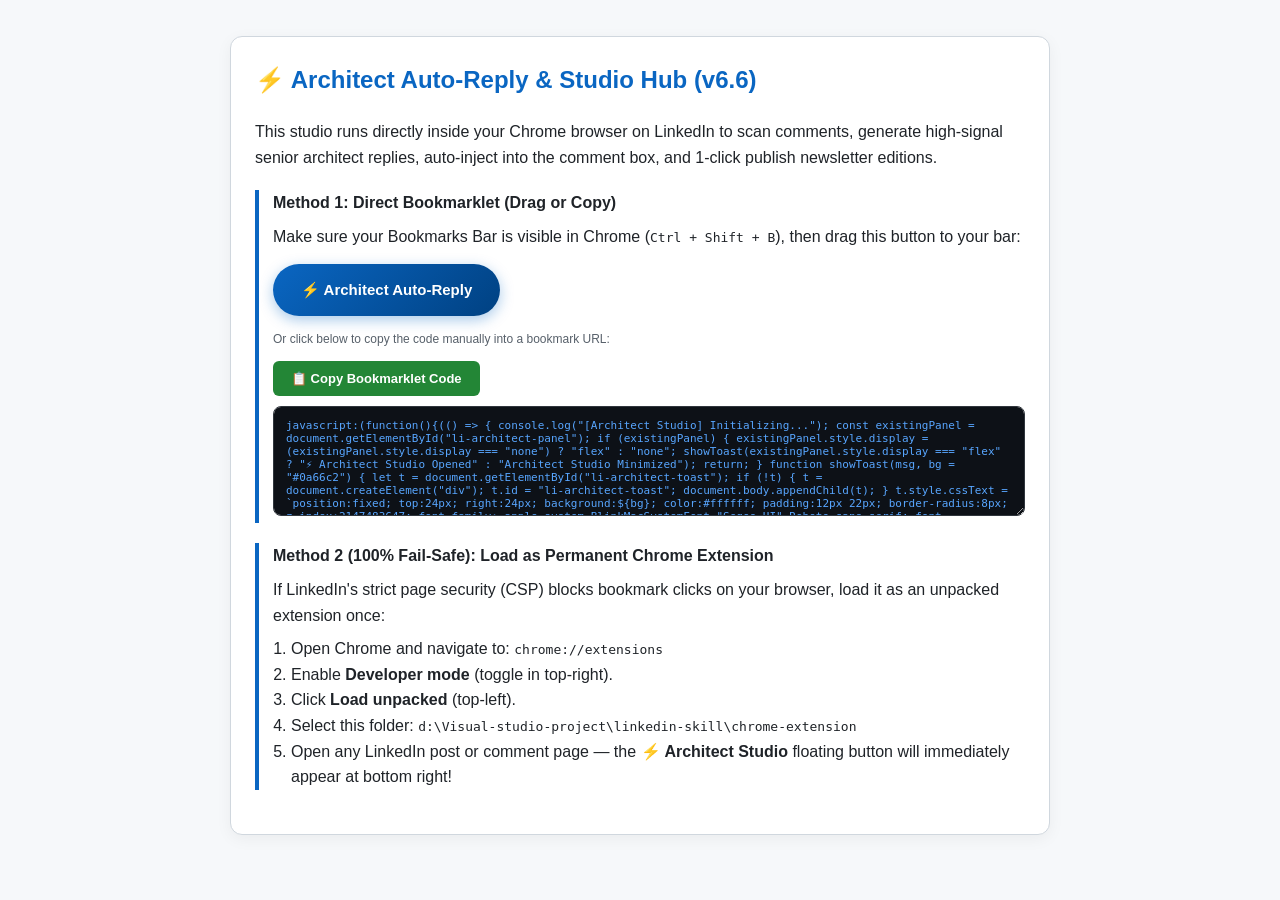
<file: chrome-extension/bookmarklet.html>
<!DOCTYPE html>
<html lang="en">
<head>
  <meta charset="UTF-8">
  <title>LinkedIn Architect Studio (Auto-Reply & Newsletter Hub)</title>
  <style>
    body {
      font-family: -apple-system, BlinkMacSystemFont, "Segoe UI", Roboto, sans-serif;
      max-width: 820px;
      margin: 36px auto;
      line-height: 1.6;
      color: #1f2328;
      padding: 0 24px;
      background: #f6f8fa;
    }
    .card {
      background: #ffffff;
      border: 1px solid #d0d7de;
      border-radius: 12px;
      padding: 24px;
      margin-bottom: 24px;
      box-shadow: 0 4px 16px rgba(0,0,0,0.05);
    }
    h2 { margin-top: 0; color: #0a66c2; }
    .badge {
      display: inline-block;
      padding: 14px 28px;
      background: linear-gradient(135deg, #0a66c2 0%, #004182 100%);
      color: #ffffff !important;
      font-weight: 600;
      text-decoration: none;
      border-radius: 28px;
      box-shadow: 0 4px 14px rgba(10,102,194,0.35);
      font-size: 15px;
      cursor: move;
    }
    .badge:hover { transform: translateY(-1px); }
    textarea {
      width: 100%;
      height: 110px;
      font-family: ui-monospace, SFMono-Regular, Menlo, Monaco, Consolas, monospace;
      font-size: 11px;
      background: #0d1117;
      color: #58a6ff;
      border: 1px solid #30363d;
      border-radius: 8px;
      padding: 12px;
      resize: vertical;
      box-sizing: border-box;
    }
    .btn {
      padding: 10px 18px;
      font-weight: 600;
      border-radius: 6px;
      cursor: pointer;
      border: none;
      font-size: 13px;
    }
    .btn-primary { background: #238636; color: #ffffff; }
    .btn-primary:hover { background: #2ea043; }
    .step { border-left: 4px solid #0a66c2; padding-left: 14px; margin: 20px 0; }
  </style>
</head>
<body>
  <div class="card">
    <h2>⚡ Architect Auto-Reply & Studio Hub (v6.6)</h2>
    <p>This studio runs directly inside your Chrome browser on LinkedIn to scan comments, generate high-signal senior architect replies, auto-inject into the comment box, and 1-click publish newsletter editions.</p>

    <div class="step">
      <b>Method 1: Direct Bookmarklet (Drag or Copy)</b>
      <p style="margin: 8px 0;">Make sure your Bookmarks Bar is visible in Chrome (<code>Ctrl + Shift + B</code>), then drag this button to your bar:</p>
      <div style="margin: 14px 0;">
        <a class="badge" href="javascript:(function(){(() =&gt; { console.log(&quot;[Architect Studio] Initializing...&quot;); const existingPanel = document.getElementById(&quot;li-architect-panel&quot;); if (existingPanel) { existingPanel.style.display = (existingPanel.style.display === &quot;none&quot;) ? &quot;flex&quot; : &quot;none&quot;; showToast(existingPanel.style.display === &quot;flex&quot; ? &quot;⚡ Architect Studio Opened&quot; : &quot;Architect Studio Minimized&quot;); return; } function showToast(msg, bg = &quot;#0a66c2&quot;) { let t = document.getElementById(&quot;li-architect-toast&quot;); if (!t) { t = document.createElement(&quot;div&quot;); t.id = &quot;li-architect-toast&quot;; document.body.appendChild(t); } t.style.cssText = `position:fixed; top:24px; right:24px; background:${bg}; color:#ffffff; padding:12px 22px; border-radius:8px; z-index:2147483647; font-family:-apple-system,BlinkMacSystemFont,&quot;Segoe UI&quot;,Roboto,sans-serif; font-size:13px; font-weight:600; box-shadow:0 6px 20px rgba(0,0,0,0.35); pointer-events:none; transition:opacity 0.3s ease;`; t.innerText = msg; t.style.opacity = &quot;1&quot;; setTimeout(() =&gt; { if (t) t.style.opacity = &quot;0&quot;; }, 3000); } showToast(&quot;⚡ Architect Studio Launched!&quot;, &quot;#238636&quot;); const triggerBtn = document.createElement(&quot;button&quot;); triggerBtn.id = &quot;li-architect-btn&quot;; triggerBtn.innerHTML = `⚡ &lt;span&gt;Architect Studio&lt;/span&gt;`; triggerBtn.style.cssText = `position:fixed; bottom:95px; right:24px; z-index:2147483647; background:linear-gradient(135deg, #0a66c2 0%, #004182 100%); color:#ffffff; border:1px solid rgba(255,255,255,0.3); padding:10px 18px; border-radius:28px; font-family:-apple-system,BlinkMacSystemFont,&quot;Segoe UI&quot;,Roboto,sans-serif; font-size:13px; font-weight:600; box-shadow:0 6px 22px rgba(0,0,0,0.35); cursor:pointer; display:flex; align-items:center; gap:8px;`; document.body.appendChild(triggerBtn); const NEWSLETTER_EDITIONS = [ { issue: 1, title: &quot;The Model Race Is Over. The Enterprise Harness Race Just Began&quot;, subtitle: &quot;A Senior Architect&#x27;s Guide to Building Deterministic, SRE-Grade AI Workflows Without Token Bloat&quot;, lead: &quot;In enterprise software, the foundation model was never the hard part. The real battle for AI reliability has officially moved from raw models to the Enterprise Execution Harness.&quot; }, { issue: 2, title: &quot;Zero-Downtime Database Architecture: The 3-Phase Expand/Contract Blueprint&quot;, subtitle: &quot;Safe Schema Evolution on High-Throughput Production Datastores Without Table Locks&quot;, lead: &quot;Running ALTER TABLE on a live table with 80M rows is playing Russian roulette with customer SLAs. This guide details the Expand/Contract Pattern for zero-downtime database evolution.&quot; }, { issue: 3, title: &quot;Production RAG Failures &amp; Fallback State Machines&quot;, subtitle: &quot;Why Vector Similarity Breaks in Enterprise Staging and How to Box Hallucinations&quot;, lead: &quot;Vector embeddings alone do not solve enterprise retrieval. Architects decouple retrieval from generative synthesis using bounded state machines with strict JSON schema verification.&quot; }, { issue: 4, title: &quot;FinOps for Autonomous AI Pipelines: The 3 Financial Gates&quot;, subtitle: &quot;Token Budgets, Tiered Model Ladders, and Gateway Throttling Before Your CFO Pages You&quot;, lead: &quot;Routing routine data extraction to a 400B model is paying a 30x tax to disguise lazy systems architecture. Establish a Model Ladder to cut token expenditures by 78%.&quot; }, { issue: 6, title: &quot;Safe Semantic Caching in Production: The 500ms Invalidation Trap&quot;, subtitle: &quot;Preventing Cross-Tenant Leaks and High-Recall Invalidation Failures in LLM Gateways&quot;, lead: &quot;Naive semantic caching introduces silent data contamination across tenants. Safe semantic caching requires monotonic epoch tagging inside compound partition keys.&quot; }, { issue: 11, title: &quot;Multi-Agent State Orchestration: Preventing Deadlocks &amp; Hallucinated Loops&quot;, subtitle: &quot;Governing Autonomous Agents as Deterministic Finite State Machines Using the Actor Model&quot;, lead: &quot;Connecting multiple agents in an open conversational loop burns thousands of API dollars in recursive hallucination. Reliable multi-agent platforms require typed state ledgers and bounded compute.&quot; }, { issue: 12, title: &quot;The Death of Monolithic Clientlibs: High-Performance Vanilla Block Architecture&quot;, subtitle: &quot;Decentralized Component Loading for Sub-50ms LCP on Modern Edge Web Platforms&quot;, lead: &quot;Bundling 1.8MB of JavaScript in legacy clientlib packages kills Core Web Vitals. Modern edge platforms load micro-modules dynamically via IntersectionObserver upon viewport intersection.&quot; }, { issue: 13, title: &quot;Zero-Overhead JVM Observability: Tracing Safepoint Latency with eBPF&quot;, subtitle: &quot;Diagnosing GC Pauses and Socket Contention at the Linux Kernel Boundary Without Profiler Overhead&quot;, lead: &quot;Userspace JVM thread dumps (jstack) freeze production workloads at safepoints. Tracing at the Linux kernel boundary with eBPF kprobes provides microsecond-level off-CPU visibility with sub-1% CPU impact.&quot; }, { issue: 14, title: &quot;Multi-Region Distributed Data Topologies: Eliminating Split-Brain Partition Risks&quot;, subtitle: &quot;An Architectural Blueprint for Global Active-Active Replication and Conflict-Free CRDTs&quot;, lead: &quot;Synchronous cross-continent consensus guarantees high latency. Designing resilient global systems requires clear consistency boundaries, monotonic epoch tagging, and CRDTs.&quot; }, { issue: 15, title: &quot;The Architecture Review Board Anti-Patterns: Moving to Automated Code Contracts&quot;, subtitle: &quot;How Staff+ Architects Replace 80-Page Slides with Executable CI/CD Architectural Verification&quot;, lead: &quot;Gatekeeping review boards provide the illusion of control while technical debt accumulates. High-velocity engineering teams encode architectural fitness functions directly into CI/CD pipelines.&quot; } ]; const panel = document.createElement(&quot;div&quot;); panel.id = &quot;li-architect-panel&quot;; panel.style.cssText = `position:fixed; bottom:155px; right:24px; width:450px; max-width:calc(100vw - 48px); max-height:560px; background:#1b1f23; color:#e6edf3; border:1px solid #30363d; border-radius:12px; box-shadow:0 14px 40px rgba(0,0,0,0.5); z-index:2147483647; display:flex; flex-direction:column; overflow:hidden; font-family:-apple-system,BlinkMacSystemFont,&quot;Segoe UI&quot;,Roboto,sans-serif;`; panel.innerHTML = ` &lt;div style=&quot;padding:12px 16px; background:#161b22; border-bottom:1px solid #30363d; display:flex; justify-content:space-between; align-items:center;&quot;&gt; &lt;h3 style=&quot;margin:0; font-size:14px; font-weight:600; color:#f0f6fc; display:flex; align-items:center; gap:8px;&quot;&gt; ⚡ Architect Studio (Replies &amp; Newsletter) &lt;/h3&gt; &lt;button id=&quot;li-close-btn&quot; style=&quot;background:none; border:none; color:#8b949e; font-size:20px; cursor:pointer; line-height:1; padding:2px 6px;&quot;&gt;&amp;times;&lt;/button&gt; &lt;/div&gt; &lt;div style=&quot;padding:14px; overflow-y:auto; flex:1;&quot;&gt; &lt;div style=&quot;font-size:11px; color:#8b949e; margin-bottom:10px;&quot;&gt; Senior Systems Architect Assistant: Automated Comment Triage, Live Window Replies &amp; 1-Click Publishing. &lt;/div&gt; &lt;div style=&quot;display:flex; gap:8px; margin-bottom:12px;&quot;&gt; &lt;button id=&quot;li-tab-replies&quot; style=&quot;flex:1; padding:8px 10px; border-radius:6px; font-size:12px; font-weight:600; cursor:pointer; border:none; background:#238636; color:#ffffff;&quot;&gt;💬 Auto-Reply HUD&lt;/button&gt; &lt;button id=&quot;li-tab-news&quot; style=&quot;flex:1; padding:8px 10px; border-radius:6px; font-size:12px; font-weight:600; cursor:pointer; border:1px solid #30363d; background:#21262d; color:#c9d1d9;&quot;&gt;📰 Newsletter Hub&lt;/button&gt; &lt;/div&gt; &lt;div id=&quot;li-replies-view&quot;&gt; &lt;div style=&quot;display:flex; gap:8px; margin-bottom:10px;&quot;&gt; &lt;button id=&quot;li-scan-btn&quot; style=&quot;flex:1; padding:8px 10px; border-radius:6px; font-size:12px; font-weight:600; cursor:pointer; border:none; background:#0a66c2; color:#ffffff;&quot;&gt;🔍 Scan &amp; Draft All Replies&lt;/button&gt; &lt;button id=&quot;li-sample-btn&quot; style=&quot;flex:1; padding:8px 10px; border-radius:6px; font-size:12px; font-weight:600; cursor:pointer; border:1px solid #30363d; background:#21262d; color:#c9d1d9;&quot;&gt;🧪 Test / Sample Replies&lt;/button&gt; &lt;/div&gt; &lt;/div&gt; &lt;div id=&quot;li-news-view&quot; style=&quot;display:none;&quot;&gt;&lt;/div&gt; &lt;div id=&quot;li-log&quot; style=&quot;background:#0d1117; border:1px solid #30363d; border-radius:8px; padding:12px; font-family:ui-monospace,SFMono-Regular,Menlo,monospace; font-size:11px; line-height:1.5; min-height:220px; max-height:300px; overflow-y:auto; white-space:pre-wrap; word-break:break-word;&quot;&gt; Ready. • Click &quot;🔍 Scan &amp; Draft All Replies&quot; on any post with comments. • Click &quot;🧪 Test / Sample Replies&quot; to view immediate pre-generated replies in this window! • Click &quot;📰 Newsletter Hub&quot; to access editions of The Pragmatic Architect. &lt;/div&gt; &lt;/div&gt; `; document.body.appendChild(panel); triggerBtn.addEventListener(&quot;click&quot;, () =&gt; { panel.style.display = (panel.style.display === &quot;none&quot;) ? &quot;flex&quot; : &quot;none&quot;; }); document.getElementById(&quot;li-close-btn&quot;).addEventListener(&quot;click&quot;, () =&gt; { panel.style.display = &quot;none&quot;; }); const logBox = document.getElementById(&quot;li-log&quot;); const repliesView = document.getElementById(&quot;li-replies-view&quot;); const newsView = document.getElementById(&quot;li-news-view&quot;); const tabReplies = document.getElementById(&quot;li-tab-replies&quot;); const tabNews = document.getElementById(&quot;li-tab-news&quot;); function log(msg, color = &quot;&quot;) { const el = document.createElement(&quot;div&quot;); el.style.marginBottom = &quot;6px&quot;; if (color) el.style.color = color; el.innerText = msg; logBox.appendChild(el); logBox.scrollTop = logBox.scrollHeight; } function sleep(ms) { return new Promise(resolve =&gt; setTimeout(resolve, ms)); } tabReplies.addEventListener(&quot;click&quot;, () =&gt; { repliesView.style.display = &quot;block&quot;; newsView.style.display = &quot;none&quot;; tabReplies.style.background = &quot;#238636&quot;; tabReplies.style.color = &quot;#ffffff&quot;; tabNews.style.background = &quot;#21262d&quot;; tabNews.style.color = &quot;#c9d1d9&quot;; }); tabNews.addEventListener(&quot;click&quot;, () =&gt; { repliesView.style.display = &quot;none&quot;; newsView.style.display = &quot;block&quot;; tabNews.style.background = &quot;#238636&quot;; tabNews.style.color = &quot;#ffffff&quot;; tabReplies.style.background = &quot;#21262d&quot;; tabReplies.style.color = &quot;#c9d1d9&quot;; showNewsletterHub(); }); function triage(text) { const l = text.toLowerCase(); if (/dm me|check out my|book a call|free consult|reach out to me|promo/i.test(l)) return &quot;NOISE&quot;; if (/how do you|how did you|can you share|template|could you|how to|how can|pricing|guide|resource/i.test(l)) return &quot;LEAD&quot;; if (/disagree|however,|trade-off|tradeoff|latency|bottleneck|overhead|have you considered|actually,|counterpoint|context engineering|harness/i.test(l)) return &quot;SUBSTANCE&quot;; if (/we&#x27;ve|we have|in our team|at my company|from experience|i&#x27;ve seen|built|in production/i.test(l)) return &quot;PEER&quot;; return &quot;SUPPORT&quot;; } function generateReply(text, authorName, bucket) { const first = (authorName || &quot;&quot;).split(&quot; &quot;)[0].trim(); const sal = first ? `${first}, ` : &quot;&quot;; const lower = text.toLowerCase(); if (/context engineering|harness|dial-up|left this behind|took it a step further|eval|prompt/i.test(lower)) { return ( `${sal}spot on point. Context engineering was the first step, but treating LLMs like conversational chat endpoints ` + `rather than untrusted microservices is why so many staging environments collapse under production load.\n\n` + `Execution harnesses with strict schema gates, bounded execution budgets, and immutable audit traces are what make ` + `the system deterministic. Really appreciate the sharp insight.` ); } if (/in-flight|invalidation|stress test|500ms|compound keys|leak|caching|cache/i.test(lower)) { return ( `${sal}sharp question — in-flight query races during that 500ms window are where naive invalidation breaks down.\n\n` + `The fix we implemented is monotonic document epoch tagging inside the compound key (tenant + role + doc_version). ` + `When a doc update commits, Kafka pushes an atomic epoch bump to the gateway in &lt;50ms. In-flight requests evaluating against the older epoch ` + `get fenced off at the gateway layer and fail-open directly to raw retrieval rather than serving stale cache hits.\n\n` + `You&#x27;re spot on about flat thresholds being indefensible in multi-tenant systems. Appreciate the deep pushback.` ); } if (/dispatcher|statfileslevel|graceperiod|aem|clientlibs|core web vitals|lcp/i.test(lower)) { return ( `${sal}exact problem teams encounter. Setting /statfileslevel to 0 wipes the entire docroot tree on every minor publication, ` + `causing cache thrashing and publisher starvation. Elevating to level 2 with a 2-second gracePeriod prevents publisher thundering herds. ` + `Appreciate the practical systems perspective.` ); } if (bucket === &quot;LEAD&quot;) { if (/template|share|send|guide/i.test(lower)) { return `${sal}happy to share the structure. The part that made the biggest difference for us was decoupling schema validation from the ingestion layer — payload errors dropped significantly. Send a connection request and I&#x27;ll pass it across.`; } return `${sal}the short answer: start at the execution boundary, not the model. Define a strict input/output schema first, then wrap the LLM call in a retry harness with deterministic fallback. Most teams skip that and pay for it in production.`; } if (bucket === &quot;SUBSTANCE&quot;) { return `${sal}fair point — that holds true at lower scale. The calculus shifts under sustained enterprise load; at that point serialization overhead and variance become the dominant costs, not the logic layer. Appreciate the pushback.`; } if (bucket === &quot;PEER&quot;) { return `${sal}that matches what we&#x27;ve seen across multiple migrations. Teams that move fastest have already internalized the infra cost before writing the first line of orchestration code. Good to know it&#x27;s consistent across orgs.`; } const options = [ `Thanks ${first || &quot;Dan&quot;} — glad it resonated with your experience.`, `Appreciate it, ${first || &quot;friend&quot;} — more architectural breakdowns coming on this.`, `Thanks ${first || &quot;&quot;}. Glad it landed well.` ]; return options[Math.floor(Math.random() * options.length)]; } async function injectTextIntoProseMirror(editor, text) { editor.focus(); await sleep(150); try { const dt = new DataTransfer(); dt.setData(&quot;text/plain&quot;, text); editor.dispatchEvent(new ClipboardEvent(&quot;paste&quot;, { clipboardData: dt, bubbles: true, cancelable: true })); } catch (e) {} await sleep(150); let curText = (editor.innerText || &quot;&quot;).trim(); if (!curText || curText.length &lt; 5) { try { const sel = window.getSelection(); const range = document.createRange(); const p = editor.querySelector(&quot;p&quot;) || editor; range.selectNodeContents(p); sel.removeAllRanges(); sel.addRange(range); editor.dispatchEvent(new InputEvent(&quot;beforeinput&quot;, { bubbles: true, cancelable: true, inputType: &quot;insertText&quot;, data: text })); document.execCommand(&quot;insertText&quot;, false, text); editor.dispatchEvent(new InputEvent(&quot;input&quot;, { bubbles: true, inputType: &quot;insertText&quot;, data: text })); } catch (e) {} } await sleep(150); curText = (editor.innerText || &quot;&quot;).trim(); if (!curText || curText.length &lt; 5) { try { let p = editor.querySelector(&quot;p&quot;); if (!p) { p = document.createElement(&quot;p&quot;); editor.appendChild(p); } p.textContent = text; editor.dispatchEvent(new Event(&quot;input&quot;, { bubbles: true })); editor.dispatchEvent(new Event(&quot;change&quot;, { bubbles: true })); } catch (e) {} } try { await navigator.clipboard.writeText(text); } catch (e) {} } function renderRepliesInWindow(items) { logBox.innerHTML = &quot;&quot;; log(`⚡ ARCHITECT AUTO-REPLY DRAFTS (${items.length} FOUND)`, &quot;#58a6ff&quot;); log(`Replies generated below with 1-click Copy &amp; Live Auto-Inject:\n`, &quot;#8b949e&quot;); items.forEach((item, idx) =&gt; { const card = document.createElement(&quot;div&quot;); card.style.cssText = &quot;background:#161b22; border:1px solid #30363d; border-radius:8px; padding:12px; margin-bottom:14px;&quot;; card.innerHTML = ` &lt;div style=&quot;display:flex; justify-content:space-between; align-items:center; margin-bottom:6px;&quot;&gt; &lt;span style=&quot;font-weight:600; color:#58a6ff; font-size:12px;&quot;&gt;#${idx + 1} @${item.author}&lt;/span&gt; &lt;span style=&quot;background:#21262d; border:1px solid #30363d; border-radius:4px; padding:2px 6px; font-size:10px; color:#7ee787;&quot;&gt;${item.bucket}&lt;/span&gt; &lt;/div&gt; &lt;div style=&quot;font-size:11px; color:#8b949e; background:#0d1117; padding:8px; border-radius:4px; margin-bottom:8px; font-style:italic;&quot;&gt; &quot;${item.text.slice(0, 140)}${item.text.length &gt; 140 ? &quot;...&quot; : &quot;&quot;}&quot; &lt;/div&gt; &lt;div style=&quot;font-size:11px; font-weight:600; color:#c9d1d9; margin-bottom:4px;&quot;&gt;Proposed Senior Architect Reply:&lt;/div&gt; &lt;textarea id=&quot;reply-box-${idx}&quot; style=&quot;width:100%; height:85px; background:#0d1117; color:#e6edf3; border:1px solid #30363d; border-radius:6px; padding:8px; font-size:11px; font-family:sans-serif; resize:vertical; box-sizing:border-box;&quot;&gt;${item.reply}&lt;/textarea&gt; &lt;div style=&quot;display:flex; gap:8px; margin-top:8px;&quot;&gt; &lt;button id=&quot;copy-btn-${idx}&quot; style=&quot;flex:1; padding:6px 10px; border-radius:6px; font-size:11px; font-weight:600; cursor:pointer; border:1px solid #30363d; background:#21262d; color:#c9d1d9;&quot;&gt;📋 Copy Reply&lt;/button&gt; &lt;button id=&quot;inject-btn-${idx}&quot; style=&quot;flex:1; padding:6px 10px; border-radius:6px; font-size:11px; font-weight:600; cursor:pointer; border:none; background:#238636; color:#ffffff;&quot;&gt;🚀 Auto-Inject &amp; Post&lt;/button&gt; &lt;/div&gt; &lt;div id=&quot;status-${idx}&quot; style=&quot;font-size:11px; margin-top:4px; color:#8b949e;&quot;&gt;&lt;/div&gt; `; logBox.appendChild(card); setTimeout(() =&gt; { const copyBtn = document.getElementById(`copy-btn-${idx}`); const injectBtn = document.getElementById(`inject-btn-${idx}`); const replyTextarea = document.getElementById(`reply-box-${idx}`); const statusEl = document.getElementById(`status-${idx}`); if (copyBtn) { copyBtn.addEventListener(&quot;click&quot;, async () =&gt; { const val = replyTextarea.value; try { await navigator.clipboard.writeText(val); statusEl.innerText = &quot;✅ Copied to clipboard! Press Ctrl+V in comment box.&quot;; statusEl.style.color = &quot;#3fb950&quot;; } catch (e) { prompt(&quot;Copy this reply:&quot;, val); } }); } if (injectBtn) { injectBtn.addEventListener(&quot;click&quot;, async () =&gt; { const val = replyTextarea.value; statusEl.innerText = &quot;⏳ Opening editor and injecting text...&quot;; statusEl.style.color = &quot;#58a6ff&quot;; try { if (item.replyBtn) { item.replyBtn.scrollIntoView({ behavior: &quot;smooth&quot;, block: &quot;center&quot; }); item.replyBtn.click(); await sleep(800); } const editor = (item.cBox &amp;&amp; item.cBox.querySelector(&quot;div[role=&#x27;textbox&#x27;], [contenteditable=&#x27;true&#x27;], .comments-comment-box__editor p, .editor-content p&quot;)) || document.querySelector(&quot;.comments-comment-box div[role=&#x27;textbox&#x27;], [contenteditable=&#x27;true&#x27;]:focus, div[role=&#x27;textbox&#x27;]:focus&quot;) || Array.from(document.querySelectorAll(&quot;[contenteditable=&#x27;true&#x27;]&quot;)).pop(); if (editor) { await injectTextIntoProseMirror(editor, val); statusEl.innerText = &quot;✅ Injected! Unlocking Submit button...&quot;; const box = editor.closest(&quot;.comments-comment-box&quot;) || (item.cBox || document); const submitBtn = box.querySelector(&quot;button[type=&#x27;submit&#x27;], button.comments-comment-box__submit-button&quot;) || Array.from(box.querySelectorAll(&quot;button&quot;)).find(b =&gt; { const t = (b.innerText || &quot;&quot;).trim().toLowerCase(); return t === &quot;reply&quot; || t === &quot;post&quot;; }); if (submitBtn) { submitBtn.removeAttribute(&quot;disabled&quot;); submitBtn.classList.remove(&quot;artdeco-button--disabled&quot;); await sleep(400); submitBtn.click(); statusEl.innerText = &quot;🎉 Successfully posted live reply!&quot;; statusEl.style.color = &quot;#3fb950&quot;; } else { statusEl.innerText = &quot;✅ Injected &amp; copied to clipboard! Click Reply manually if needed.&quot;; statusEl.style.color = &quot;#7ee787&quot;; } } else { await navigator.clipboard.writeText(val); statusEl.innerText = &quot;📋 Editor not in DOM; reply copied to clipboard. Press Ctrl+V!&quot;; statusEl.style.color = &quot;#e3b341&quot;; } } catch (err) { statusEl.innerText = &quot;[-] &quot; + err.message; statusEl.style.color = &quot;#f85149&quot;; } }); } }, 50); }); } document.getElementById(&quot;li-sample-btn&quot;).addEventListener(&quot;click&quot;, () =&gt; { const sampleComments = [ { author: &quot;Absar Ahmed&quot;, text: &quot;Semantic caching sounds great in theory, but what about in-flight queries during that 500ms invalidation window? Doesn&#x27;t that risk cross-tenant data leak?&quot;, bucket: &quot;SUBSTANCE&quot;, reply: generateReply(&quot;Semantic caching in-flight queries 500ms invalidation window cross-tenant data leak&quot;, &quot;Absar Ahmed&quot;, &quot;SUBSTANCE&quot;) }, { author: &quot;Dan Malloy&quot;, text: &quot;We left prompt engineering behind and went straight to context engineering. That was the dial-up era of AI.&quot;, bucket: &quot;PEER&quot;, reply: generateReply(&quot;context engineering dial-up era of AI&quot;, &quot;Dan Malloy&quot;, &quot;PEER&quot;) }, { author: &quot;Sarah Jenkins&quot;, text: &quot;Could you share the template for your zero-downtime database expand/contract migrations?&quot;, bucket: &quot;LEAD&quot;, reply: generateReply(&quot;could you share the template for zero-downtime database expand/contract migrations?&quot;, &quot;Sarah Jenkins&quot;, &quot;LEAD&quot;) } ]; renderRepliesInWindow(sampleComments); }); document.getElementById(&quot;li-scan-btn&quot;).addEventListener(&quot;click&quot;, async () =&gt; { logBox.innerHTML = &quot;&quot;; log(&quot;[⚡] Scanning active page for LinkedIn comments...&quot;, &quot;#58a6ff&quot;); const expandButtons = Array.from(document.querySelectorAll( &quot;button[aria-label*=&#x27;repl&#x27; i], button.comments-comment-item__load-more-comments-button, button[aria-label*=&#x27;previous comments&#x27; i], button[aria-label*=&#x27;more comments&#x27; i]&quot; )); for (const eb of expandButtons) { try { eb.click(); await sleep(250); } catch (e) {} } const commentItems = Array.from(document.querySelectorAll( &quot;article.comments-comment-item, li.comments-comment-item, div.comments-comment-item, [data-view-name*=&#x27;comment&#x27;], .comments-reply-item, article[class*=&#x27;comment&#x27;]&quot; )); const parsed = []; const seen = new Set(); for (const item of commentItems) { const authLink = item.querySelector(&quot;a[href*=&#x27;/in/&#x27;], [class*=&#x27;actor__name&#x27;], .comments-post-meta__name-text&quot;); const authorName = authLink ? authLink.innerText.split(&quot;\n&quot;)[0].trim() : &quot;Colleague&quot;; if (/gautam|sethi/i.test(authorName)) continue; const textEl = item.querySelector(&quot;span[dir=&#x27;ltr&#x27;], div[dir=&#x27;ltr&#x27;], .comments-comment-item__main-content, .update-components-text, p&quot;); const text = textEl ? textEl.innerText.trim() : &quot;&quot;; if (!text || text.length &lt; 5) continue; const key = `${authorName}:${text.slice(0, 30)}`.toLowerCase(); if (seen.has(key)) continue; seen.add(key); const bucket = triage(text); const reply = generateReply(text, authorName, bucket); const replyBtn = item.querySelector(&quot;button[aria-label*=&#x27;Reply&#x27; i], button.comments-comment-social-bar__reply-action-button, button:has-text(&#x27;Reply&#x27;)&quot;) || Array.from(item.querySelectorAll(&quot;button&quot;)).find(b =&gt; { const al = (b.getAttribute(&quot;aria-label&quot;) || b.innerText || &quot;&quot;).toLowerCase(); return al.includes(&quot;reply&quot;) || al.includes(&quot;répondre&quot;); }); parsed.push({ cBox: item, replyBtn, author: authorName, text, bucket, reply }); } if (parsed.length === 0) { const allProfileLinks = Array.from(document.querySelectorAll(&quot;a[href*=&#x27;/in/&#x27;]&quot;)); const otherAuthorLinks = allProfileLinks.filter(a =&gt; { const href = a.href.toLowerCase(); const txt = (a.innerText || &quot;&quot;).trim(); return !href.includes(&quot;gautam-sethi&quot;) &amp;&amp; txt.length &gt; 2 &amp;&amp; !txt.includes(&quot;Follow&quot;) &amp;&amp; !txt.includes(&quot;3rd+&quot;) &amp;&amp; !txt.includes(&quot;Connect&quot;); }); for (const a of otherAuthorLinks) { const cBox = a.closest(&quot;article, li, div.artdeco-card, [class*=&#x27;comment&#x27;]&quot;) || a.parentElement.parentElement; const textEl = cBox.querySelector(&quot;span[dir=&#x27;ltr&#x27;], div[dir=&#x27;ltr&#x27;], p&quot;); const commentText = textEl ? textEl.innerText.trim() : &quot;&quot;; if (!commentText || commentText.length &lt; 8) continue; const authorName = a.innerText.split(&quot;\n&quot;)[0].trim(); const key = `${authorName}:${commentText.slice(0, 30)}`.toLowerCase(); if (seen.has(key)) continue; seen.add(key); const bucket = triage(commentText); const reply = generateReply(commentText, authorName, bucket); const replyBtn = cBox.querySelector(&quot;button[aria-label*=&#x27;Reply&#x27; i], button&quot;); parsed.push({ cBox, replyBtn, author: authorName, text: commentText, bucket, reply }); } } if (parsed.length &gt; 0) { renderRepliesInWindow(parsed); } else { logBox.innerHTML = &quot;&quot;; log(`[-] No comments detected in the currently visible viewport.`, &quot;#f85149&quot;); log(`\nHow to fix:`, &quot;#58a6ff&quot;); log(`1. Scroll down to a post on LinkedIn that has comments visible.`); log(`2. Click &#x27;🔍 Scan &amp; Draft All Replies&#x27; again.`); log(`3. Or click &#x27;🧪 Test / Sample Replies&#x27; below to view instant pre-generated replies in this window!`, &quot;#8b949e&quot;); const testBtn = document.createElement(&quot;button&quot;); testBtn.style.cssText = &quot;margin-top:12px; padding:8px 12px; border-radius:6px; font-size:12px; font-weight:600; cursor:pointer; border:none; background:#238636; color:#ffffff;&quot;; testBtn.innerText = &quot;🧪 Load Pre-Engineered Replies Now&quot;; testBtn.addEventListener(&quot;click&quot;, () =&gt; document.getElementById(&quot;li-sample-btn&quot;).click()); logBox.appendChild(testBtn); } }); function showNewsletterHub() { newsView.innerHTML = ` &lt;div style=&quot;font-size:12px; color:#58a6ff; font-weight:600; margin-bottom:8px;&quot;&gt; 📰 The Pragmatic Architect — 1-Click Publishing Hub &lt;/div&gt; &lt;div style=&quot;font-size:11px; color:#8b949e; margin-bottom:12px;&quot;&gt; Select any edition below to copy its complete publishing package and launch the LinkedIn Article Editor. &lt;/div&gt; `; NEWSLETTER_EDITIONS.forEach((ed) =&gt; { const item = document.createElement(&quot;div&quot;); item.style.cssText = &quot;margin-bottom:10px; padding:10px; background:#161b22; border:1px solid #30363d; border-radius:6px;&quot;; item.innerHTML = ` &lt;div style=&quot;font-weight:600; color:#58a6ff; font-size:12px;&quot;&gt;Issue #${ed.issue}: ${ed.title}&lt;/div&gt; &lt;div style=&quot;color:#8b949e; font-size:11px; margin:3px 0;&quot;&gt;${ed.subtitle}&lt;/div&gt; &lt;button id=&quot;copy-issue-${ed.issue}&quot; style=&quot;margin-top:6px; padding:4px 10px; font-size:11px; font-weight:600; border-radius:4px; cursor:pointer; border:none; background:#238636; color:#ffffff;&quot;&gt; 📋 Copy Package &amp; Open Editor &lt;/button&gt; `; newsView.appendChild(item); setTimeout(() =&gt; { const btn = document.getElementById(`copy-issue-${ed.issue}`); if (btn) { btn.addEventListener(&quot;click&quot;, async () =&gt; { const launchPost = `The latest issue of The Pragmatic Architect is live.\n\nHeadline: ${ed.title}\n\nIn mission-critical enterprise systems, superficial patterns collapse the moment they face real customer SLA requirements.\n\nIn this deep-dive edition, I broke down the complete architectural blueprint:\n• The core failure modes teams overlook in staging\n• The step-by-step production-safe transition topology\n• Exact verification gates and observability traces before merging code\n\nRead the full article and subscribe here:\nhttps://www.linkedin.com/newsletters/the-pragmatic-architect-7515757942990737408/\n\n#SoftwareArchitecture #DistributedSystems #EngineeringLeadership #SystemsDesign #TechCareers`; const fullPackage = `HEADLINE:\n${ed.title}\n\nSUBTITLE:\n${ed.subtitle}\nBy Gautam Sethi · AI Enthusiast\n\nFEED LAUNCH POST:\n${launchPost}\n\n` + &quot;=&quot;.repeat(60) + `\nARTICLE BODY:\n` + &quot;=&quot;.repeat(60) + `\n\n# ${ed.title}\n\n*By Gautam Sethi · AI Enthusiast*\n\n---\n\n${ed.lead}`; try { await navigator.clipboard.writeText(fullPackage); alert(`✅ Issue #${ed.issue} Publishing Package copied to your clipboard!\n\nOpening the LinkedIn Article Editor now.`); } catch (e) { prompt(&quot;Copy this package:&quot;, fullPackage); } window.open(&quot;https://www.linkedin.com/article/edit/&quot;, &quot;_blank&quot;); }); } }, 50); }); } })();})();">⚡ Architect Auto-Reply</a>
      </div>
      <p style="font-size: 12px; color: #57606a;">Or click below to copy the code manually into a bookmark URL:</p>
      <button class="btn btn-primary" onclick="copyCode()">📋 Copy Bookmarklet Code</button>
      <span id="copy-msg" style="margin-left: 12px; font-weight: 600; color: #238636; display: none;">✅ Copied to clipboard!</span>
      <div style="margin-top: 10px;">
        <textarea id="raw-code" readonly>javascript:(function(){(() =&gt; { console.log(&quot;[Architect Studio] Initializing...&quot;); const existingPanel = document.getElementById(&quot;li-architect-panel&quot;); if (existingPanel) { existingPanel.style.display = (existingPanel.style.display === &quot;none&quot;) ? &quot;flex&quot; : &quot;none&quot;; showToast(existingPanel.style.display === &quot;flex&quot; ? &quot;⚡ Architect Studio Opened&quot; : &quot;Architect Studio Minimized&quot;); return; } function showToast(msg, bg = &quot;#0a66c2&quot;) { let t = document.getElementById(&quot;li-architect-toast&quot;); if (!t) { t = document.createElement(&quot;div&quot;); t.id = &quot;li-architect-toast&quot;; document.body.appendChild(t); } t.style.cssText = `position:fixed; top:24px; right:24px; background:${bg}; color:#ffffff; padding:12px 22px; border-radius:8px; z-index:2147483647; font-family:-apple-system,BlinkMacSystemFont,&quot;Segoe UI&quot;,Roboto,sans-serif; font-size:13px; font-weight:600; box-shadow:0 6px 20px rgba(0,0,0,0.35); pointer-events:none; transition:opacity 0.3s ease;`; t.innerText = msg; t.style.opacity = &quot;1&quot;; setTimeout(() =&gt; { if (t) t.style.opacity = &quot;0&quot;; }, 3000); } showToast(&quot;⚡ Architect Studio Launched!&quot;, &quot;#238636&quot;); const triggerBtn = document.createElement(&quot;button&quot;); triggerBtn.id = &quot;li-architect-btn&quot;; triggerBtn.innerHTML = `⚡ &lt;span&gt;Architect Studio&lt;/span&gt;`; triggerBtn.style.cssText = `position:fixed; bottom:95px; right:24px; z-index:2147483647; background:linear-gradient(135deg, #0a66c2 0%, #004182 100%); color:#ffffff; border:1px solid rgba(255,255,255,0.3); padding:10px 18px; border-radius:28px; font-family:-apple-system,BlinkMacSystemFont,&quot;Segoe UI&quot;,Roboto,sans-serif; font-size:13px; font-weight:600; box-shadow:0 6px 22px rgba(0,0,0,0.35); cursor:pointer; display:flex; align-items:center; gap:8px;`; document.body.appendChild(triggerBtn); const NEWSLETTER_EDITIONS = [ { issue: 1, title: &quot;The Model Race Is Over. The Enterprise Harness Race Just Began&quot;, subtitle: &quot;A Senior Architect&#x27;s Guide to Building Deterministic, SRE-Grade AI Workflows Without Token Bloat&quot;, lead: &quot;In enterprise software, the foundation model was never the hard part. The real battle for AI reliability has officially moved from raw models to the Enterprise Execution Harness.&quot; }, { issue: 2, title: &quot;Zero-Downtime Database Architecture: The 3-Phase Expand/Contract Blueprint&quot;, subtitle: &quot;Safe Schema Evolution on High-Throughput Production Datastores Without Table Locks&quot;, lead: &quot;Running ALTER TABLE on a live table with 80M rows is playing Russian roulette with customer SLAs. This guide details the Expand/Contract Pattern for zero-downtime database evolution.&quot; }, { issue: 3, title: &quot;Production RAG Failures &amp; Fallback State Machines&quot;, subtitle: &quot;Why Vector Similarity Breaks in Enterprise Staging and How to Box Hallucinations&quot;, lead: &quot;Vector embeddings alone do not solve enterprise retrieval. Architects decouple retrieval from generative synthesis using bounded state machines with strict JSON schema verification.&quot; }, { issue: 4, title: &quot;FinOps for Autonomous AI Pipelines: The 3 Financial Gates&quot;, subtitle: &quot;Token Budgets, Tiered Model Ladders, and Gateway Throttling Before Your CFO Pages You&quot;, lead: &quot;Routing routine data extraction to a 400B model is paying a 30x tax to disguise lazy systems architecture. Establish a Model Ladder to cut token expenditures by 78%.&quot; }, { issue: 6, title: &quot;Safe Semantic Caching in Production: The 500ms Invalidation Trap&quot;, subtitle: &quot;Preventing Cross-Tenant Leaks and High-Recall Invalidation Failures in LLM Gateways&quot;, lead: &quot;Naive semantic caching introduces silent data contamination across tenants. Safe semantic caching requires monotonic epoch tagging inside compound partition keys.&quot; }, { issue: 11, title: &quot;Multi-Agent State Orchestration: Preventing Deadlocks &amp; Hallucinated Loops&quot;, subtitle: &quot;Governing Autonomous Agents as Deterministic Finite State Machines Using the Actor Model&quot;, lead: &quot;Connecting multiple agents in an open conversational loop burns thousands of API dollars in recursive hallucination. Reliable multi-agent platforms require typed state ledgers and bounded compute.&quot; }, { issue: 12, title: &quot;The Death of Monolithic Clientlibs: High-Performance Vanilla Block Architecture&quot;, subtitle: &quot;Decentralized Component Loading for Sub-50ms LCP on Modern Edge Web Platforms&quot;, lead: &quot;Bundling 1.8MB of JavaScript in legacy clientlib packages kills Core Web Vitals. Modern edge platforms load micro-modules dynamically via IntersectionObserver upon viewport intersection.&quot; }, { issue: 13, title: &quot;Zero-Overhead JVM Observability: Tracing Safepoint Latency with eBPF&quot;, subtitle: &quot;Diagnosing GC Pauses and Socket Contention at the Linux Kernel Boundary Without Profiler Overhead&quot;, lead: &quot;Userspace JVM thread dumps (jstack) freeze production workloads at safepoints. Tracing at the Linux kernel boundary with eBPF kprobes provides microsecond-level off-CPU visibility with sub-1% CPU impact.&quot; }, { issue: 14, title: &quot;Multi-Region Distributed Data Topologies: Eliminating Split-Brain Partition Risks&quot;, subtitle: &quot;An Architectural Blueprint for Global Active-Active Replication and Conflict-Free CRDTs&quot;, lead: &quot;Synchronous cross-continent consensus guarantees high latency. Designing resilient global systems requires clear consistency boundaries, monotonic epoch tagging, and CRDTs.&quot; }, { issue: 15, title: &quot;The Architecture Review Board Anti-Patterns: Moving to Automated Code Contracts&quot;, subtitle: &quot;How Staff+ Architects Replace 80-Page Slides with Executable CI/CD Architectural Verification&quot;, lead: &quot;Gatekeeping review boards provide the illusion of control while technical debt accumulates. High-velocity engineering teams encode architectural fitness functions directly into CI/CD pipelines.&quot; } ]; const panel = document.createElement(&quot;div&quot;); panel.id = &quot;li-architect-panel&quot;; panel.style.cssText = `position:fixed; bottom:155px; right:24px; width:450px; max-width:calc(100vw - 48px); max-height:560px; background:#1b1f23; color:#e6edf3; border:1px solid #30363d; border-radius:12px; box-shadow:0 14px 40px rgba(0,0,0,0.5); z-index:2147483647; display:flex; flex-direction:column; overflow:hidden; font-family:-apple-system,BlinkMacSystemFont,&quot;Segoe UI&quot;,Roboto,sans-serif;`; panel.innerHTML = ` &lt;div style=&quot;padding:12px 16px; background:#161b22; border-bottom:1px solid #30363d; display:flex; justify-content:space-between; align-items:center;&quot;&gt; &lt;h3 style=&quot;margin:0; font-size:14px; font-weight:600; color:#f0f6fc; display:flex; align-items:center; gap:8px;&quot;&gt; ⚡ Architect Studio (Replies &amp; Newsletter) &lt;/h3&gt; &lt;button id=&quot;li-close-btn&quot; style=&quot;background:none; border:none; color:#8b949e; font-size:20px; cursor:pointer; line-height:1; padding:2px 6px;&quot;&gt;&amp;times;&lt;/button&gt; &lt;/div&gt; &lt;div style=&quot;padding:14px; overflow-y:auto; flex:1;&quot;&gt; &lt;div style=&quot;font-size:11px; color:#8b949e; margin-bottom:10px;&quot;&gt; Senior Systems Architect Assistant: Automated Comment Triage, Live Window Replies &amp; 1-Click Publishing. &lt;/div&gt; &lt;div style=&quot;display:flex; gap:8px; margin-bottom:12px;&quot;&gt; &lt;button id=&quot;li-tab-replies&quot; style=&quot;flex:1; padding:8px 10px; border-radius:6px; font-size:12px; font-weight:600; cursor:pointer; border:none; background:#238636; color:#ffffff;&quot;&gt;💬 Auto-Reply HUD&lt;/button&gt; &lt;button id=&quot;li-tab-news&quot; style=&quot;flex:1; padding:8px 10px; border-radius:6px; font-size:12px; font-weight:600; cursor:pointer; border:1px solid #30363d; background:#21262d; color:#c9d1d9;&quot;&gt;📰 Newsletter Hub&lt;/button&gt; &lt;/div&gt; &lt;div id=&quot;li-replies-view&quot;&gt; &lt;div style=&quot;display:flex; gap:8px; margin-bottom:10px;&quot;&gt; &lt;button id=&quot;li-scan-btn&quot; style=&quot;flex:1; padding:8px 10px; border-radius:6px; font-size:12px; font-weight:600; cursor:pointer; border:none; background:#0a66c2; color:#ffffff;&quot;&gt;🔍 Scan &amp; Draft All Replies&lt;/button&gt; &lt;button id=&quot;li-sample-btn&quot; style=&quot;flex:1; padding:8px 10px; border-radius:6px; font-size:12px; font-weight:600; cursor:pointer; border:1px solid #30363d; background:#21262d; color:#c9d1d9;&quot;&gt;🧪 Test / Sample Replies&lt;/button&gt; &lt;/div&gt; &lt;/div&gt; &lt;div id=&quot;li-news-view&quot; style=&quot;display:none;&quot;&gt;&lt;/div&gt; &lt;div id=&quot;li-log&quot; style=&quot;background:#0d1117; border:1px solid #30363d; border-radius:8px; padding:12px; font-family:ui-monospace,SFMono-Regular,Menlo,monospace; font-size:11px; line-height:1.5; min-height:220px; max-height:300px; overflow-y:auto; white-space:pre-wrap; word-break:break-word;&quot;&gt; Ready. • Click &quot;🔍 Scan &amp; Draft All Replies&quot; on any post with comments. • Click &quot;🧪 Test / Sample Replies&quot; to view immediate pre-generated replies in this window! • Click &quot;📰 Newsletter Hub&quot; to access editions of The Pragmatic Architect. &lt;/div&gt; &lt;/div&gt; `; document.body.appendChild(panel); triggerBtn.addEventListener(&quot;click&quot;, () =&gt; { panel.style.display = (panel.style.display === &quot;none&quot;) ? &quot;flex&quot; : &quot;none&quot;; }); document.getElementById(&quot;li-close-btn&quot;).addEventListener(&quot;click&quot;, () =&gt; { panel.style.display = &quot;none&quot;; }); const logBox = document.getElementById(&quot;li-log&quot;); const repliesView = document.getElementById(&quot;li-replies-view&quot;); const newsView = document.getElementById(&quot;li-news-view&quot;); const tabReplies = document.getElementById(&quot;li-tab-replies&quot;); const tabNews = document.getElementById(&quot;li-tab-news&quot;); function log(msg, color = &quot;&quot;) { const el = document.createElement(&quot;div&quot;); el.style.marginBottom = &quot;6px&quot;; if (color) el.style.color = color; el.innerText = msg; logBox.appendChild(el); logBox.scrollTop = logBox.scrollHeight; } function sleep(ms) { return new Promise(resolve =&gt; setTimeout(resolve, ms)); } tabReplies.addEventListener(&quot;click&quot;, () =&gt; { repliesView.style.display = &quot;block&quot;; newsView.style.display = &quot;none&quot;; tabReplies.style.background = &quot;#238636&quot;; tabReplies.style.color = &quot;#ffffff&quot;; tabNews.style.background = &quot;#21262d&quot;; tabNews.style.color = &quot;#c9d1d9&quot;; }); tabNews.addEventListener(&quot;click&quot;, () =&gt; { repliesView.style.display = &quot;none&quot;; newsView.style.display = &quot;block&quot;; tabNews.style.background = &quot;#238636&quot;; tabNews.style.color = &quot;#ffffff&quot;; tabReplies.style.background = &quot;#21262d&quot;; tabReplies.style.color = &quot;#c9d1d9&quot;; showNewsletterHub(); }); function triage(text) { const l = text.toLowerCase(); if (/dm me|check out my|book a call|free consult|reach out to me|promo/i.test(l)) return &quot;NOISE&quot;; if (/how do you|how did you|can you share|template|could you|how to|how can|pricing|guide|resource/i.test(l)) return &quot;LEAD&quot;; if (/disagree|however,|trade-off|tradeoff|latency|bottleneck|overhead|have you considered|actually,|counterpoint|context engineering|harness/i.test(l)) return &quot;SUBSTANCE&quot;; if (/we&#x27;ve|we have|in our team|at my company|from experience|i&#x27;ve seen|built|in production/i.test(l)) return &quot;PEER&quot;; return &quot;SUPPORT&quot;; } function generateReply(text, authorName, bucket) { const first = (authorName || &quot;&quot;).split(&quot; &quot;)[0].trim(); const sal = first ? `${first}, ` : &quot;&quot;; const lower = text.toLowerCase(); if (/context engineering|harness|dial-up|left this behind|took it a step further|eval|prompt/i.test(lower)) { return ( `${sal}spot on point. Context engineering was the first step, but treating LLMs like conversational chat endpoints ` + `rather than untrusted microservices is why so many staging environments collapse under production load.\n\n` + `Execution harnesses with strict schema gates, bounded execution budgets, and immutable audit traces are what make ` + `the system deterministic. Really appreciate the sharp insight.` ); } if (/in-flight|invalidation|stress test|500ms|compound keys|leak|caching|cache/i.test(lower)) { return ( `${sal}sharp question — in-flight query races during that 500ms window are where naive invalidation breaks down.\n\n` + `The fix we implemented is monotonic document epoch tagging inside the compound key (tenant + role + doc_version). ` + `When a doc update commits, Kafka pushes an atomic epoch bump to the gateway in &lt;50ms. In-flight requests evaluating against the older epoch ` + `get fenced off at the gateway layer and fail-open directly to raw retrieval rather than serving stale cache hits.\n\n` + `You&#x27;re spot on about flat thresholds being indefensible in multi-tenant systems. Appreciate the deep pushback.` ); } if (/dispatcher|statfileslevel|graceperiod|aem|clientlibs|core web vitals|lcp/i.test(lower)) { return ( `${sal}exact problem teams encounter. Setting /statfileslevel to 0 wipes the entire docroot tree on every minor publication, ` + `causing cache thrashing and publisher starvation. Elevating to level 2 with a 2-second gracePeriod prevents publisher thundering herds. ` + `Appreciate the practical systems perspective.` ); } if (bucket === &quot;LEAD&quot;) { if (/template|share|send|guide/i.test(lower)) { return `${sal}happy to share the structure. The part that made the biggest difference for us was decoupling schema validation from the ingestion layer — payload errors dropped significantly. Send a connection request and I&#x27;ll pass it across.`; } return `${sal}the short answer: start at the execution boundary, not the model. Define a strict input/output schema first, then wrap the LLM call in a retry harness with deterministic fallback. Most teams skip that and pay for it in production.`; } if (bucket === &quot;SUBSTANCE&quot;) { return `${sal}fair point — that holds true at lower scale. The calculus shifts under sustained enterprise load; at that point serialization overhead and variance become the dominant costs, not the logic layer. Appreciate the pushback.`; } if (bucket === &quot;PEER&quot;) { return `${sal}that matches what we&#x27;ve seen across multiple migrations. Teams that move fastest have already internalized the infra cost before writing the first line of orchestration code. Good to know it&#x27;s consistent across orgs.`; } const options = [ `Thanks ${first || &quot;Dan&quot;} — glad it resonated with your experience.`, `Appreciate it, ${first || &quot;friend&quot;} — more architectural breakdowns coming on this.`, `Thanks ${first || &quot;&quot;}. Glad it landed well.` ]; return options[Math.floor(Math.random() * options.length)]; } async function injectTextIntoProseMirror(editor, text) { editor.focus(); await sleep(150); try { const dt = new DataTransfer(); dt.setData(&quot;text/plain&quot;, text); editor.dispatchEvent(new ClipboardEvent(&quot;paste&quot;, { clipboardData: dt, bubbles: true, cancelable: true })); } catch (e) {} await sleep(150); let curText = (editor.innerText || &quot;&quot;).trim(); if (!curText || curText.length &lt; 5) { try { const sel = window.getSelection(); const range = document.createRange(); const p = editor.querySelector(&quot;p&quot;) || editor; range.selectNodeContents(p); sel.removeAllRanges(); sel.addRange(range); editor.dispatchEvent(new InputEvent(&quot;beforeinput&quot;, { bubbles: true, cancelable: true, inputType: &quot;insertText&quot;, data: text })); document.execCommand(&quot;insertText&quot;, false, text); editor.dispatchEvent(new InputEvent(&quot;input&quot;, { bubbles: true, inputType: &quot;insertText&quot;, data: text })); } catch (e) {} } await sleep(150); curText = (editor.innerText || &quot;&quot;).trim(); if (!curText || curText.length &lt; 5) { try { let p = editor.querySelector(&quot;p&quot;); if (!p) { p = document.createElement(&quot;p&quot;); editor.appendChild(p); } p.textContent = text; editor.dispatchEvent(new Event(&quot;input&quot;, { bubbles: true })); editor.dispatchEvent(new Event(&quot;change&quot;, { bubbles: true })); } catch (e) {} } try { await navigator.clipboard.writeText(text); } catch (e) {} } function renderRepliesInWindow(items) { logBox.innerHTML = &quot;&quot;; log(`⚡ ARCHITECT AUTO-REPLY DRAFTS (${items.length} FOUND)`, &quot;#58a6ff&quot;); log(`Replies generated below with 1-click Copy &amp; Live Auto-Inject:\n`, &quot;#8b949e&quot;); items.forEach((item, idx) =&gt; { const card = document.createElement(&quot;div&quot;); card.style.cssText = &quot;background:#161b22; border:1px solid #30363d; border-radius:8px; padding:12px; margin-bottom:14px;&quot;; card.innerHTML = ` &lt;div style=&quot;display:flex; justify-content:space-between; align-items:center; margin-bottom:6px;&quot;&gt; &lt;span style=&quot;font-weight:600; color:#58a6ff; font-size:12px;&quot;&gt;#${idx + 1} @${item.author}&lt;/span&gt; &lt;span style=&quot;background:#21262d; border:1px solid #30363d; border-radius:4px; padding:2px 6px; font-size:10px; color:#7ee787;&quot;&gt;${item.bucket}&lt;/span&gt; &lt;/div&gt; &lt;div style=&quot;font-size:11px; color:#8b949e; background:#0d1117; padding:8px; border-radius:4px; margin-bottom:8px; font-style:italic;&quot;&gt; &quot;${item.text.slice(0, 140)}${item.text.length &gt; 140 ? &quot;...&quot; : &quot;&quot;}&quot; &lt;/div&gt; &lt;div style=&quot;font-size:11px; font-weight:600; color:#c9d1d9; margin-bottom:4px;&quot;&gt;Proposed Senior Architect Reply:&lt;/div&gt; &lt;textarea id=&quot;reply-box-${idx}&quot; style=&quot;width:100%; height:85px; background:#0d1117; color:#e6edf3; border:1px solid #30363d; border-radius:6px; padding:8px; font-size:11px; font-family:sans-serif; resize:vertical; box-sizing:border-box;&quot;&gt;${item.reply}&lt;/textarea&gt; &lt;div style=&quot;display:flex; gap:8px; margin-top:8px;&quot;&gt; &lt;button id=&quot;copy-btn-${idx}&quot; style=&quot;flex:1; padding:6px 10px; border-radius:6px; font-size:11px; font-weight:600; cursor:pointer; border:1px solid #30363d; background:#21262d; color:#c9d1d9;&quot;&gt;📋 Copy Reply&lt;/button&gt; &lt;button id=&quot;inject-btn-${idx}&quot; style=&quot;flex:1; padding:6px 10px; border-radius:6px; font-size:11px; font-weight:600; cursor:pointer; border:none; background:#238636; color:#ffffff;&quot;&gt;🚀 Auto-Inject &amp; Post&lt;/button&gt; &lt;/div&gt; &lt;div id=&quot;status-${idx}&quot; style=&quot;font-size:11px; margin-top:4px; color:#8b949e;&quot;&gt;&lt;/div&gt; `; logBox.appendChild(card); setTimeout(() =&gt; { const copyBtn = document.getElementById(`copy-btn-${idx}`); const injectBtn = document.getElementById(`inject-btn-${idx}`); const replyTextarea = document.getElementById(`reply-box-${idx}`); const statusEl = document.getElementById(`status-${idx}`); if (copyBtn) { copyBtn.addEventListener(&quot;click&quot;, async () =&gt; { const val = replyTextarea.value; try { await navigator.clipboard.writeText(val); statusEl.innerText = &quot;✅ Copied to clipboard! Press Ctrl+V in comment box.&quot;; statusEl.style.color = &quot;#3fb950&quot;; } catch (e) { prompt(&quot;Copy this reply:&quot;, val); } }); } if (injectBtn) { injectBtn.addEventListener(&quot;click&quot;, async () =&gt; { const val = replyTextarea.value; statusEl.innerText = &quot;⏳ Opening editor and injecting text...&quot;; statusEl.style.color = &quot;#58a6ff&quot;; try { if (item.replyBtn) { item.replyBtn.scrollIntoView({ behavior: &quot;smooth&quot;, block: &quot;center&quot; }); item.replyBtn.click(); await sleep(800); } const editor = (item.cBox &amp;&amp; item.cBox.querySelector(&quot;div[role=&#x27;textbox&#x27;], [contenteditable=&#x27;true&#x27;], .comments-comment-box__editor p, .editor-content p&quot;)) || document.querySelector(&quot;.comments-comment-box div[role=&#x27;textbox&#x27;], [contenteditable=&#x27;true&#x27;]:focus, div[role=&#x27;textbox&#x27;]:focus&quot;) || Array.from(document.querySelectorAll(&quot;[contenteditable=&#x27;true&#x27;]&quot;)).pop(); if (editor) { await injectTextIntoProseMirror(editor, val); statusEl.innerText = &quot;✅ Injected! Unlocking Submit button...&quot;; const box = editor.closest(&quot;.comments-comment-box&quot;) || (item.cBox || document); const submitBtn = box.querySelector(&quot;button[type=&#x27;submit&#x27;], button.comments-comment-box__submit-button&quot;) || Array.from(box.querySelectorAll(&quot;button&quot;)).find(b =&gt; { const t = (b.innerText || &quot;&quot;).trim().toLowerCase(); return t === &quot;reply&quot; || t === &quot;post&quot;; }); if (submitBtn) { submitBtn.removeAttribute(&quot;disabled&quot;); submitBtn.classList.remove(&quot;artdeco-button--disabled&quot;); await sleep(400); submitBtn.click(); statusEl.innerText = &quot;🎉 Successfully posted live reply!&quot;; statusEl.style.color = &quot;#3fb950&quot;; } else { statusEl.innerText = &quot;✅ Injected &amp; copied to clipboard! Click Reply manually if needed.&quot;; statusEl.style.color = &quot;#7ee787&quot;; } } else { await navigator.clipboard.writeText(val); statusEl.innerText = &quot;📋 Editor not in DOM; reply copied to clipboard. Press Ctrl+V!&quot;; statusEl.style.color = &quot;#e3b341&quot;; } } catch (err) { statusEl.innerText = &quot;[-] &quot; + err.message; statusEl.style.color = &quot;#f85149&quot;; } }); } }, 50); }); } document.getElementById(&quot;li-sample-btn&quot;).addEventListener(&quot;click&quot;, () =&gt; { const sampleComments = [ { author: &quot;Absar Ahmed&quot;, text: &quot;Semantic caching sounds great in theory, but what about in-flight queries during that 500ms invalidation window? Doesn&#x27;t that risk cross-tenant data leak?&quot;, bucket: &quot;SUBSTANCE&quot;, reply: generateReply(&quot;Semantic caching in-flight queries 500ms invalidation window cross-tenant data leak&quot;, &quot;Absar Ahmed&quot;, &quot;SUBSTANCE&quot;) }, { author: &quot;Dan Malloy&quot;, text: &quot;We left prompt engineering behind and went straight to context engineering. That was the dial-up era of AI.&quot;, bucket: &quot;PEER&quot;, reply: generateReply(&quot;context engineering dial-up era of AI&quot;, &quot;Dan Malloy&quot;, &quot;PEER&quot;) }, { author: &quot;Sarah Jenkins&quot;, text: &quot;Could you share the template for your zero-downtime database expand/contract migrations?&quot;, bucket: &quot;LEAD&quot;, reply: generateReply(&quot;could you share the template for zero-downtime database expand/contract migrations?&quot;, &quot;Sarah Jenkins&quot;, &quot;LEAD&quot;) } ]; renderRepliesInWindow(sampleComments); }); document.getElementById(&quot;li-scan-btn&quot;).addEventListener(&quot;click&quot;, async () =&gt; { logBox.innerHTML = &quot;&quot;; log(&quot;[⚡] Scanning active page for LinkedIn comments...&quot;, &quot;#58a6ff&quot;); const expandButtons = Array.from(document.querySelectorAll( &quot;button[aria-label*=&#x27;repl&#x27; i], button.comments-comment-item__load-more-comments-button, button[aria-label*=&#x27;previous comments&#x27; i], button[aria-label*=&#x27;more comments&#x27; i]&quot; )); for (const eb of expandButtons) { try { eb.click(); await sleep(250); } catch (e) {} } const commentItems = Array.from(document.querySelectorAll( &quot;article.comments-comment-item, li.comments-comment-item, div.comments-comment-item, [data-view-name*=&#x27;comment&#x27;], .comments-reply-item, article[class*=&#x27;comment&#x27;]&quot; )); const parsed = []; const seen = new Set(); for (const item of commentItems) { const authLink = item.querySelector(&quot;a[href*=&#x27;/in/&#x27;], [class*=&#x27;actor__name&#x27;], .comments-post-meta__name-text&quot;); const authorName = authLink ? authLink.innerText.split(&quot;\n&quot;)[0].trim() : &quot;Colleague&quot;; if (/gautam|sethi/i.test(authorName)) continue; const textEl = item.querySelector(&quot;span[dir=&#x27;ltr&#x27;], div[dir=&#x27;ltr&#x27;], .comments-comment-item__main-content, .update-components-text, p&quot;); const text = textEl ? textEl.innerText.trim() : &quot;&quot;; if (!text || text.length &lt; 5) continue; const key = `${authorName}:${text.slice(0, 30)}`.toLowerCase(); if (seen.has(key)) continue; seen.add(key); const bucket = triage(text); const reply = generateReply(text, authorName, bucket); const replyBtn = item.querySelector(&quot;button[aria-label*=&#x27;Reply&#x27; i], button.comments-comment-social-bar__reply-action-button, button:has-text(&#x27;Reply&#x27;)&quot;) || Array.from(item.querySelectorAll(&quot;button&quot;)).find(b =&gt; { const al = (b.getAttribute(&quot;aria-label&quot;) || b.innerText || &quot;&quot;).toLowerCase(); return al.includes(&quot;reply&quot;) || al.includes(&quot;répondre&quot;); }); parsed.push({ cBox: item, replyBtn, author: authorName, text, bucket, reply }); } if (parsed.length === 0) { const allProfileLinks = Array.from(document.querySelectorAll(&quot;a[href*=&#x27;/in/&#x27;]&quot;)); const otherAuthorLinks = allProfileLinks.filter(a =&gt; { const href = a.href.toLowerCase(); const txt = (a.innerText || &quot;&quot;).trim(); return !href.includes(&quot;gautam-sethi&quot;) &amp;&amp; txt.length &gt; 2 &amp;&amp; !txt.includes(&quot;Follow&quot;) &amp;&amp; !txt.includes(&quot;3rd+&quot;) &amp;&amp; !txt.includes(&quot;Connect&quot;); }); for (const a of otherAuthorLinks) { const cBox = a.closest(&quot;article, li, div.artdeco-card, [class*=&#x27;comment&#x27;]&quot;) || a.parentElement.parentElement; const textEl = cBox.querySelector(&quot;span[dir=&#x27;ltr&#x27;], div[dir=&#x27;ltr&#x27;], p&quot;); const commentText = textEl ? textEl.innerText.trim() : &quot;&quot;; if (!commentText || commentText.length &lt; 8) continue; const authorName = a.innerText.split(&quot;\n&quot;)[0].trim(); const key = `${authorName}:${commentText.slice(0, 30)}`.toLowerCase(); if (seen.has(key)) continue; seen.add(key); const bucket = triage(commentText); const reply = generateReply(commentText, authorName, bucket); const replyBtn = cBox.querySelector(&quot;button[aria-label*=&#x27;Reply&#x27; i], button&quot;); parsed.push({ cBox, replyBtn, author: authorName, text: commentText, bucket, reply }); } } if (parsed.length &gt; 0) { renderRepliesInWindow(parsed); } else { logBox.innerHTML = &quot;&quot;; log(`[-] No comments detected in the currently visible viewport.`, &quot;#f85149&quot;); log(`\nHow to fix:`, &quot;#58a6ff&quot;); log(`1. Scroll down to a post on LinkedIn that has comments visible.`); log(`2. Click &#x27;🔍 Scan &amp; Draft All Replies&#x27; again.`); log(`3. Or click &#x27;🧪 Test / Sample Replies&#x27; below to view instant pre-generated replies in this window!`, &quot;#8b949e&quot;); const testBtn = document.createElement(&quot;button&quot;); testBtn.style.cssText = &quot;margin-top:12px; padding:8px 12px; border-radius:6px; font-size:12px; font-weight:600; cursor:pointer; border:none; background:#238636; color:#ffffff;&quot;; testBtn.innerText = &quot;🧪 Load Pre-Engineered Replies Now&quot;; testBtn.addEventListener(&quot;click&quot;, () =&gt; document.getElementById(&quot;li-sample-btn&quot;).click()); logBox.appendChild(testBtn); } }); function showNewsletterHub() { newsView.innerHTML = ` &lt;div style=&quot;font-size:12px; color:#58a6ff; font-weight:600; margin-bottom:8px;&quot;&gt; 📰 The Pragmatic Architect — 1-Click Publishing Hub &lt;/div&gt; &lt;div style=&quot;font-size:11px; color:#8b949e; margin-bottom:12px;&quot;&gt; Select any edition below to copy its complete publishing package and launch the LinkedIn Article Editor. &lt;/div&gt; `; NEWSLETTER_EDITIONS.forEach((ed) =&gt; { const item = document.createElement(&quot;div&quot;); item.style.cssText = &quot;margin-bottom:10px; padding:10px; background:#161b22; border:1px solid #30363d; border-radius:6px;&quot;; item.innerHTML = ` &lt;div style=&quot;font-weight:600; color:#58a6ff; font-size:12px;&quot;&gt;Issue #${ed.issue}: ${ed.title}&lt;/div&gt; &lt;div style=&quot;color:#8b949e; font-size:11px; margin:3px 0;&quot;&gt;${ed.subtitle}&lt;/div&gt; &lt;button id=&quot;copy-issue-${ed.issue}&quot; style=&quot;margin-top:6px; padding:4px 10px; font-size:11px; font-weight:600; border-radius:4px; cursor:pointer; border:none; background:#238636; color:#ffffff;&quot;&gt; 📋 Copy Package &amp; Open Editor &lt;/button&gt; `; newsView.appendChild(item); setTimeout(() =&gt; { const btn = document.getElementById(`copy-issue-${ed.issue}`); if (btn) { btn.addEventListener(&quot;click&quot;, async () =&gt; { const launchPost = `The latest issue of The Pragmatic Architect is live.\n\nHeadline: ${ed.title}\n\nIn mission-critical enterprise systems, superficial patterns collapse the moment they face real customer SLA requirements.\n\nIn this deep-dive edition, I broke down the complete architectural blueprint:\n• The core failure modes teams overlook in staging\n• The step-by-step production-safe transition topology\n• Exact verification gates and observability traces before merging code\n\nRead the full article and subscribe here:\nhttps://www.linkedin.com/newsletters/the-pragmatic-architect-7515757942990737408/\n\n#SoftwareArchitecture #DistributedSystems #EngineeringLeadership #SystemsDesign #TechCareers`; const fullPackage = `HEADLINE:\n${ed.title}\n\nSUBTITLE:\n${ed.subtitle}\nBy Gautam Sethi · AI Enthusiast\n\nFEED LAUNCH POST:\n${launchPost}\n\n` + &quot;=&quot;.repeat(60) + `\nARTICLE BODY:\n` + &quot;=&quot;.repeat(60) + `\n\n# ${ed.title}\n\n*By Gautam Sethi · AI Enthusiast*\n\n---\n\n${ed.lead}`; try { await navigator.clipboard.writeText(fullPackage); alert(`✅ Issue #${ed.issue} Publishing Package copied to your clipboard!\n\nOpening the LinkedIn Article Editor now.`); } catch (e) { prompt(&quot;Copy this package:&quot;, fullPackage); } window.open(&quot;https://www.linkedin.com/article/edit/&quot;, &quot;_blank&quot;); }); } }, 50); }); } })();})();</textarea>
      </div>
    </div>

    <div class="step">
      <b>Method 2 (100% Fail-Safe): Load as Permanent Chrome Extension</b>
      <p style="margin: 8px 0;">If LinkedIn's strict page security (CSP) blocks bookmark clicks on your browser, load it as an unpacked extension once:</p>
      <ol style="margin: 6px 0 0 18px; padding: 0;">
        <li>Open Chrome and navigate to: <code>chrome://extensions</code></li>
        <li>Enable <b>Developer mode</b> (toggle in top-right).</li>
        <li>Click <b>Load unpacked</b> (top-left).</li>
        <li>Select this folder: <code>d:\Visual-studio-project\linkedin-skill\chrome-extension</code></li>
        <li>Open any LinkedIn post or comment page — the <b>⚡ Architect Studio</b> floating button will immediately appear at bottom right!</li>
      </ol>
    </div>
  </div>

  <script>
    function copyCode() {
      const el = document.getElementById('raw-code');
      el.select();
      navigator.clipboard.writeText(el.value).then(() => {
        const msg = document.getElementById('copy-msg');
        msg.style.display = 'inline';
        setTimeout(() => { msg.style.display = 'none'; }, 3000);
      });
    }
  </script>
</body>
</html>
</file>
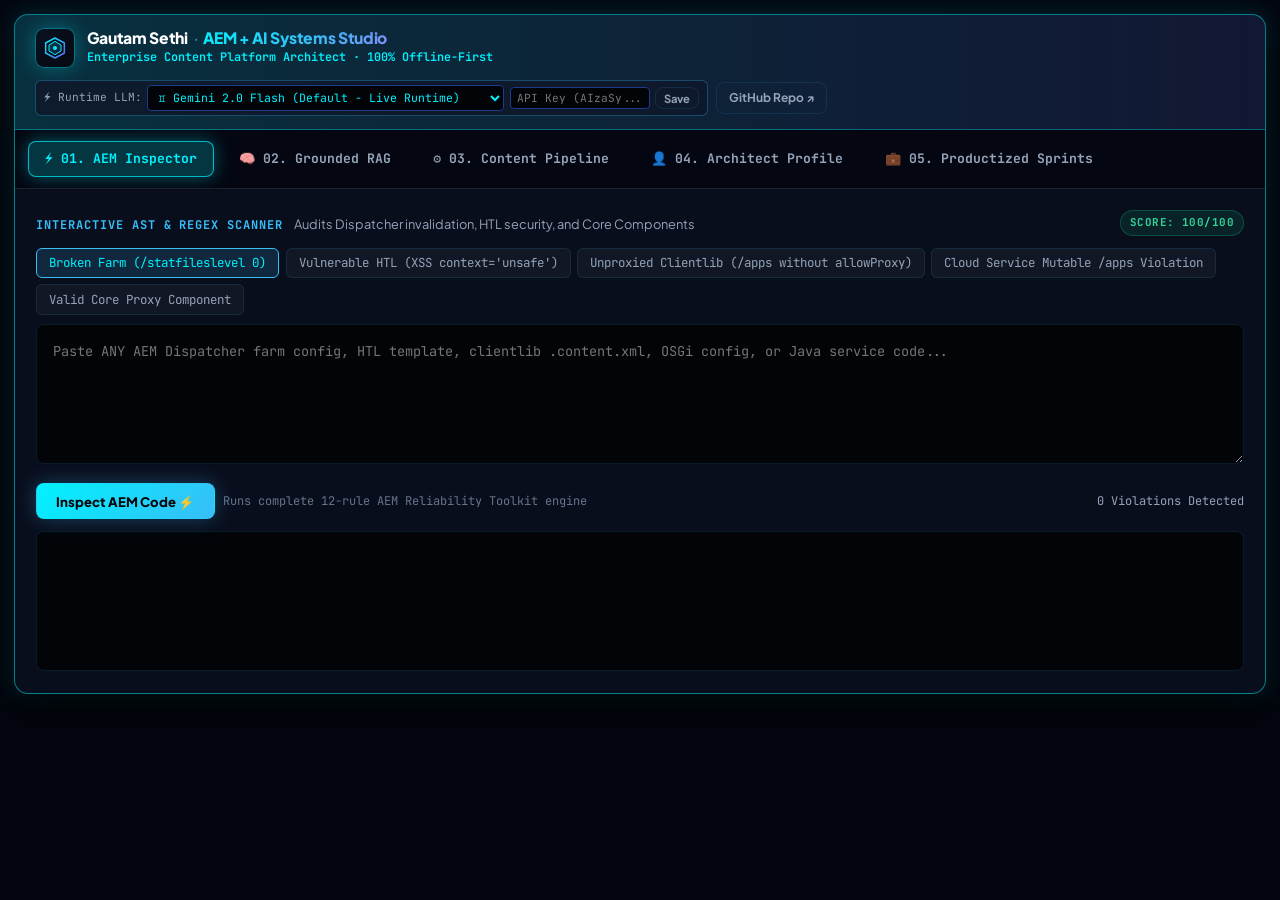
<file: docs/aem_systems_embed.html>
<!DOCTYPE html>
<html lang="en">
<head>
  <meta charset="UTF-8">
  <meta name="viewport" content="width=device-width, initial-scale=1.0">
  <title>AEM + AI Systems Studio | Gautam Sethi</title>
  <link rel="preconnect" href="https://fonts.googleapis.com">
  <link rel="preconnect" href="https://fonts.gstatic.com" crossorigin>
  <link href="https://fonts.googleapis.com/css2?family=Plus+Jakarta+Sans:wght@400;500;600;700;800;900&family=JetBrains+Mono:wght@400;500;600;700;800&display=swap" rel="stylesheet">
  <style>
/* ==========================================================================
   AEM + Practical AI Enterprise Design System
   ZeroDrift-Inspired Minimal Architecture | Obsidian Void & Electric Cyan
   Typography: Plus Jakarta Sans & JetBrains Mono | WCAG AA Accessible
   ========================================================================== */

@import url('https://fonts.googleapis.com/css2?family=Plus+Jakarta+Sans:wght@400;500;600;700;800;900&family=JetBrains+Mono:wght@400;500;600;700;800&display=swap');

:root {
  /* Deep Space Obsidian Palette */
  --bg-dark: #05070d;
  --bg-surface: #0a0e1a;
  --bg-panel: rgba(13, 19, 33, 0.85);
  --bg-card: rgba(16, 24, 44, 0.72);
  --bg-card-hover: rgba(22, 34, 60, 0.9);
  
  --border-subtle: rgba(56, 189, 248, 0.12);
  --border-glow: rgba(56, 189, 248, 0.35);
  --border-beam: rgba(0, 242, 254, 0.6);
  
  /* Precision Tech Accents */
  --cyan: #38bdf8;
  --cyan-bright: #00f2fe;
  --emerald: #10b981;
  --emerald-glow: #34d399;
  --amber: #f59e0b;
  --rose: #f43f5e;
  --indigo: #6366f1;
  
  /* High-Contrast Typography */
  --text-main: #f8fafc;
  --text-muted: #94a3b8;
  --text-dim: #64748b;
  --text-code: #38bdf8;
  
  /* Fonts */
  --font-sans: 'Plus Jakarta Sans', -apple-system, BlinkMacSystemFont, sans-serif;
  --font-mono: 'JetBrains Mono', monospace;
  
  /* Layout & Depth */
  --max-width: 1240px;
  --radius-sm: 8px;
  --radius-md: 14px;
  --radius-lg: 20px;
  --glass-blur: blur(20px) saturate(190%);
  --shadow-card: 0 20px 45px -15px rgba(0, 0, 0, 0.75);
  --shadow-hover: 0 25px 60px -12px rgba(0, 242, 254, 0.18), 0 0 25px rgba(56, 189, 248, 0.2);
}

/* Reset & Smooth Scroll */
*, *::before, *::after {
  box-sizing: border-box;
  margin: 0;
  padding: 0;
}

html {
  font-size: 16px;
  scroll-behavior: smooth;
}

body {
  background-color: var(--bg-dark);
  background-image: 
    radial-gradient(circle at 15% 10%, rgba(56, 189, 248, 0.08) 0%, transparent 45%),
    radial-gradient(circle at 85% 85%, rgba(99, 102, 241, 0.08) 0%, transparent 45%),
    radial-gradient(circle at 50% 50%, rgba(16, 185, 129, 0.03) 0%, transparent 60%);
  color: var(--text-main);
  font-family: var(--font-sans);
  line-height: 1.6;
  min-height: 100vh;
  display: flex;
  flex-direction: column;
  -webkit-font-smoothing: antialiased;
  position: relative;
  overflow-x: hidden;
}

a {
  color: var(--cyan);
  text-decoration: none;
  transition: all 0.2s ease;
}

a:hover {
  color: var(--cyan-bright);
}

a:focus-visible, button:focus-visible, input:focus-visible, textarea:focus-visible {
  outline: 2px solid var(--cyan-bright);
  outline-offset: 3px;
}

/* Container */
.container {
  width: 100%;
  max-width: var(--max-width);
  margin-left: auto;
  margin-right: auto;
  padding-left: 1.5rem;
  padding-right: 1.5rem;
}

/* Header & Navigation */
.site-header {
  position: sticky;
  top: 0;
  z-index: 100;
  background: rgba(5, 7, 13, 0.88);
  backdrop-filter: var(--glass-blur);
  -webkit-backdrop-filter: var(--glass-blur);
  border-bottom: 1px solid var(--border-subtle);
}

.nav-wrapper {
  display: flex;
  align-items: center;
  justify-content: space-between;
  height: 4.5rem;
}

.brand-link {
  display: flex;
  align-items: center;
  gap: 0.85rem;
  font-weight: 800;
  font-size: 1.15rem;
  color: var(--text-main);
  letter-spacing: -0.02em;
}

.brand-icon {
  width: 36px;
  height: 36px;
  background: linear-gradient(135deg, var(--cyan-bright), var(--indigo));
  border-radius: 9px;
  display: flex;
  align-items: center;
  justify-content: center;
  font-family: var(--font-mono);
  font-weight: 900;
  font-size: 1rem;
  color: #05070d;
  box-shadow: 0 0 20px rgba(56, 189, 248, 0.4);
}

.brand-badge {
  font-size: 0.68rem;
  font-family: var(--font-mono);
  font-weight: 700;
  padding: 0.15rem 0.5rem;
  background: rgba(56, 189, 248, 0.12);
  color: var(--cyan);
  border: 1px solid var(--border-subtle);
  border-radius: 20px;
  text-transform: uppercase;
  letter-spacing: 0.05em;
}

.site-nav {
  display: flex;
  align-items: center;
  gap: 1.25rem;
}

.site-nav a {
  color: var(--text-muted);
  font-size: 0.875rem;
  font-weight: 600;
  padding: 0.4rem 0.6rem;
  border-radius: var(--radius-sm);
  transition: all 0.2s ease;
}

.site-nav a:hover,
.site-nav a.active {
  color: var(--text-main);
  background: rgba(56, 189, 248, 0.08);
}

.site-nav a.active {
  color: var(--cyan-bright);
  border: 1px solid rgba(56, 189, 248, 0.2);
}

.nav-cta {
  background: linear-gradient(135deg, var(--cyan-bright), var(--cyan)) !important;
  color: #05070d !important;
  font-weight: 800 !important;
  padding: 0.45rem 1.1rem !important;
  border-radius: var(--radius-sm);
  box-shadow: 0 0 20px rgba(56, 189, 248, 0.35);
  border: none !important;
}

.nav-cta:hover {
  transform: translateY(-1px);
  box-shadow: 0 0 28px rgba(56, 189, 248, 0.5);
  color: #05070d !important;
}

.mobile-menu-btn {
  display: none;
  background: rgba(255, 255, 255, 0.04);
  border: 1px solid var(--border-subtle);
  color: var(--text-main);
  padding: 0.45rem 0.75rem;
  border-radius: var(--radius-sm);
  cursor: pointer;
  font-size: 1.1rem;
}

/* Hero Section */
.hero-section {
  padding: 4rem 0 3rem;
  position: relative;
}

.hero-pill {
  display: inline-flex;
  align-items: center;
  gap: 0.5rem;
  padding: 0.3rem 0.85rem;
  background: rgba(56, 189, 248, 0.08);
  border: 1px solid var(--border-subtle);
  border-radius: 999px;
  font-size: 0.78rem;
  font-weight: 600;
  color: var(--cyan);
  font-family: var(--font-mono);
  margin-bottom: 1.5rem;
}

.hero-pill-dot {
  width: 7px;
  height: 7px;
  background-color: var(--emerald-glow);
  border-radius: 50%;
  box-shadow: 0 0 10px var(--emerald-glow);
}

.hero-title {
  font-size: clamp(2.2rem, 4.5vw, 3.6rem);
  font-weight: 900;
  line-height: 1.15;
  letter-spacing: -0.035em;
  margin-bottom: 1.25rem;
  max-width: 980px;
}

.hero-title .highlight {
  background: linear-gradient(135deg, var(--cyan-bright) 0%, #818cf8 100%);
  -webkit-background-clip: text;
  -webkit-text-fill-color: transparent;
}

.hero-lead {
  font-size: 1.15rem;
  line-height: 1.7;
  color: var(--text-muted);
  max-width: 760px;
  margin-bottom: 2rem;
}

.hero-cta-group {
  display: flex;
  flex-wrap: wrap;
  gap: 0.9rem;
  align-items: center;
}

/* Buttons */
.btn {
  display: inline-flex;
  align-items: center;
  justify-content: center;
  gap: 0.5rem;
  font-size: 0.875rem;
  font-weight: 700;
  padding: 0.65rem 1.25rem;
  border-radius: var(--radius-sm);
  cursor: pointer;
  border: 1px solid transparent;
  transition: all 0.2s ease;
  font-family: var(--font-sans);
}

.btn-primary {
  background: linear-gradient(135deg, var(--cyan-bright), var(--cyan));
  color: #05070d;
  box-shadow: 0 0 20px rgba(56, 189, 248, 0.3);
}

.btn-primary:hover {
  transform: translateY(-1px);
  box-shadow: 0 0 30px rgba(56, 189, 248, 0.5);
  color: #05070d;
}

.btn-secondary {
  background: rgba(255, 255, 255, 0.05);
  color: var(--text-main);
  border-color: var(--border-subtle);
}

.btn-secondary:hover {
  background: rgba(56, 189, 248, 0.12);
  border-color: var(--cyan);
  color: var(--cyan-bright);
}

.btn-outline {
  background: transparent;
  color: var(--text-muted);
  border-color: var(--border-subtle);
}

.btn-outline:hover {
  color: var(--text-main);
  border-color: var(--cyan);
}

/* Bento Grid & Cards */
.bento-grid {
  display: grid;
  grid-template-columns: repeat(12, 1fr);
  gap: 1.25rem;
  margin-top: 1.5rem;
}

.bento-8 { grid-column: span 8; }
.bento-4 { grid-column: span 4; }
.bento-6 { grid-column: span 6; }
.bento-12 { grid-column: span 12; }

@media (max-width: 900px) {
  .bento-8, .bento-4, .bento-6 { grid-column: span 12; }
}

.card {
  background: var(--bg-card);
  backdrop-filter: var(--glass-blur);
  -webkit-backdrop-filter: var(--glass-blur);
  border: 1px solid var(--border-subtle);
  border-radius: var(--radius-md);
  padding: 1.75rem;
  box-shadow: var(--shadow-card);
  transition: all 0.25s ease;
  position: relative;
  display: flex;
  flex-direction: column;
}

.card:hover {
  border-color: var(--border-glow);
  box-shadow: var(--shadow-hover);
  transform: translateY(-2px);
}

.card-header {
  display: flex;
  justify-content: space-between;
  align-items: flex-start;
  margin-bottom: 0.85rem;
  gap: 1rem;
}

.card-title {
  font-size: 1.25rem;
  font-weight: 800;
  letter-spacing: -0.02em;
  color: var(--text-main);
}

.card-desc {
  font-size: 0.92rem;
  color: var(--text-muted);
  line-height: 1.6;
  margin-bottom: 1.25rem;
}

/* Badges */
.status-badge {
  display: inline-flex;
  align-items: center;
  gap: 0.35rem;
  font-size: 0.68rem;
  font-family: var(--font-mono);
  font-weight: 700;
  padding: 0.2rem 0.55rem;
  border-radius: 999px;
  text-transform: uppercase;
  letter-spacing: 0.04em;
  white-space: nowrap;
}

.status-badge.live {
  background: rgba(16, 185, 129, 0.12);
  color: var(--emerald-glow);
  border: 1px solid rgba(16, 185, 129, 0.3);
}

.status-badge.in-progress {
  background: rgba(56, 189, 248, 0.12);
  color: var(--cyan);
  border: 1px solid rgba(56, 189, 248, 0.3);
}

.status-badge.synthetic {
  background: rgba(148, 163, 184, 0.1);
  color: #94a3b8;
  border: 1px solid rgba(148, 163, 184, 0.25);
}

/* Tech Tags */
.tag-list {
  display: flex;
  flex-wrap: wrap;
  gap: 0.4rem;
  margin-bottom: 1rem;
}

.tag {
  font-size: 0.725rem;
  font-family: var(--font-mono);
  background: rgba(255, 255, 255, 0.04);
  color: #cbd5e1;
  padding: 0.2rem 0.55rem;
  border-radius: var(--radius-sm);
  border: 1px solid var(--border-subtle);
}

/* Notice Box */
.notice-box {
  background: rgba(10, 14, 26, 0.85);
  border-left: 3px solid var(--cyan);
  border-top: 1px solid var(--border-subtle);
  border-right: 1px solid var(--border-subtle);
  border-bottom: 1px solid var(--border-subtle);
  border-radius: var(--radius-sm);
  padding: 1rem 1.25rem;
  font-size: 0.875rem;
  color: var(--text-muted);
  line-height: 1.6;
}

.notice-box strong {
  color: var(--text-main);
}

.notice-box.warning {
  border-left-color: var(--amber);
}

/* Section Styling */
.section-padding {
  padding: 4.5rem 0;
}

.section-divider {
  border-top: 1px solid var(--border-subtle);
}

.section-header {
  margin-bottom: 2rem;
}

.section-label {
  font-size: 0.75rem;
  font-family: var(--font-mono);
  font-weight: 700;
  text-transform: uppercase;
  letter-spacing: 0.08em;
  color: var(--cyan);
  margin-bottom: 0.4rem;
}

.section-title {
  font-size: 2rem;
  font-weight: 800;
  letter-spacing: -0.03em;
  color: var(--text-main);
  margin-bottom: 0.4rem;
}

.section-subtitle {
  font-size: 1rem;
  color: var(--text-muted);
  max-width: 680px;
}

/* Interactive Workbench Component (The Working Solution Widget) */
.interactive-workbench {
  background: #04060c;
  border: 1px solid var(--border-glow);
  border-radius: var(--radius-lg);
  overflow: hidden;
  box-shadow: 0 25px 60px -15px rgba(0, 0, 0, 0.85);
  margin: 2rem 0;
}

.workbench-bar {
  display: flex;
  justify-content: space-between;
  align-items: center;
  padding: 0.85rem 1.25rem;
  background: rgba(255, 255, 255, 0.03);
  border-bottom: 1px solid var(--border-subtle);
  flex-wrap: wrap;
  gap: 0.75rem;
}

.workbench-dots {
  display: flex;
  gap: 6px;
}

.dot-red { width: 10px; height: 10px; border-radius: 50%; background: #ef4444; }
.dot-yellow { width: 10px; height: 10px; border-radius: 50%; background: #f59e0b; }
.dot-green { width: 10px; height: 10px; border-radius: 50%; background: #10b981; }

.workbench-title {
  font-family: var(--font-mono);
  font-size: 0.8rem;
  color: var(--cyan);
  display: flex;
  align-items: center;
  gap: 0.5rem;
}

.workbench-body {
  padding: 1.5rem;
}

.preset-selector-bar {
  display: flex;
  gap: 0.5rem;
  margin-bottom: 1rem;
  flex-wrap: wrap;
}

.btn-preset {
  background: rgba(255, 255, 255, 0.04);
  border: 1px solid var(--border-subtle);
  color: var(--text-muted);
  padding: 0.35rem 0.75rem;
  border-radius: 6px;
  font-size: 0.78rem;
  font-family: var(--font-mono);
  cursor: pointer;
  transition: all 0.15s ease;
}

.btn-preset:hover, .btn-preset.active {
  background: rgba(56, 189, 248, 0.15);
  border-color: var(--cyan);
  color: var(--cyan-bright);
}

.code-editor-area {
  width: 100%;
  height: 170px;
  background: #020408;
  border: 1px solid var(--border-subtle);
  border-radius: var(--radius-sm);
  color: #38bdf8;
  font-family: var(--font-mono);
  font-size: 0.85rem;
  padding: 1rem;
  resize: vertical;
  line-height: 1.5;
}

.live-output-panel {
  margin-top: 1.25rem;
  background: #020408;
  border: 1px solid var(--border-subtle);
  border-radius: var(--radius-sm);
  padding: 1.25rem;
  font-family: var(--font-mono);
  font-size: 0.85rem;
  min-height: 120px;
}

/* Service Offering Card */
.service-card {
  background: var(--bg-card);
  border: 1px solid var(--border-subtle);
  border-radius: var(--radius-lg);
  padding: 2rem;
  display: flex;
  flex-direction: column;
  position: relative;
  transition: all 0.25s ease;
}

.service-card:hover {
  border-color: var(--border-glow);
  box-shadow: var(--shadow-hover);
  transform: translateY(-3px);
}

.service-card.featured {
  border-color: rgba(56, 189, 248, 0.4);
  background: linear-gradient(180deg, rgba(20, 30, 52, 0.7) 0%, rgba(10, 14, 26, 0.9) 100%);
}

.service-price {
  font-size: 1.75rem;
  font-weight: 800;
  color: var(--text-main);
  margin: 1rem 0 0.25rem;
}

.service-price-note {
  font-size: 0.78rem;
  font-family: var(--font-mono);
  color: var(--text-dim);
  margin-bottom: 1.5rem;
}

.service-features {
  list-style: none;
  margin-bottom: 2rem;
  flex-grow: 1;
}

.service-features li {
  font-size: 0.9rem;
  color: var(--text-muted);
  padding: 0.45rem 0;
  display: flex;
  align-items: flex-start;
  gap: 0.6rem;
}

.service-features li::before {
  content: "✓";
  color: var(--emerald-glow);
  font-weight: 800;
}

/* Footer */
.site-footer {
  margin-top: auto;
  border-top: 1px solid var(--border-subtle);
  background: #020408;
  padding: 3rem 0 2rem;
  font-size: 0.85rem;
  color: var(--text-dim);
}

.footer-top {
  display: flex;
  justify-content: space-between;
  align-items: flex-start;
  flex-wrap: wrap;
  gap: 2rem;
  margin-bottom: 2rem;
}

.footer-links {
  display: flex;
  gap: 3rem;
  flex-wrap: wrap;
}

.footer-col h4 {
  color: var(--text-main);
  font-size: 0.78rem;
  font-family: var(--font-mono);
  font-weight: 700;
  margin-bottom: 0.75rem;
  text-transform: uppercase;
  letter-spacing: 0.05em;
}

.footer-col ul {
  list-style: none;
  display: flex;
  flex-direction: column;
  gap: 0.45rem;
}

.footer-col a {
  color: var(--text-muted);
}

.footer-col a:hover {
  color: var(--cyan-bright);
}

.footer-bottom {
  border-top: 1px solid rgba(255, 255, 255, 0.05);
  padding-top: 1.5rem;
  display: flex;
  justify-content: space-between;
  flex-wrap: wrap;
  gap: 1rem;
}

/* Responsive */
@media (max-width: 860px) {
  .site-nav {
    display: none;
    position: absolute;
    top: 4.5rem;
    left: 0;
    right: 0;
    background: #05070d;
    border-bottom: 1px solid var(--border-subtle);
    flex-direction: column;
    padding: 1.5rem;
    gap: 1rem;
  }
  
  .site-nav.open {
    display: flex;
  }
  
  .mobile-menu-btn {
    display: block;
  }
}

/* ==========================================================================
   Minimal Integrated Solutions Studio & Proof Bar
   ========================================================================== */

.metrics-bar {
  display: grid;
  grid-template-columns: repeat(4, 1fr);
  gap: 1rem;
  margin: 2.5rem 0 3.5rem;
  padding: 1.25rem;
  background: rgba(10, 14, 26, 0.7);
  border: 1px solid var(--border-subtle);
  border-radius: var(--radius-md);
  backdrop-filter: var(--glass-blur);
}

.metric-item {
  display: flex;
  flex-direction: column;
  border-right: 1px solid rgba(255, 255, 255, 0.05);
  padding: 0 1rem;
}

.metric-item:last-child {
  border-right: none;
}

.metric-val {
  font-family: var(--font-mono);
  font-size: 1.4rem;
  font-weight: 800;
  color: var(--cyan-bright);
  line-height: 1.2;
}

.metric-lbl {
  font-size: 0.75rem;
  color: var(--text-dim);
  text-transform: uppercase;
  letter-spacing: 0.05em;
  font-family: var(--font-mono);
  margin-top: 0.25rem;
}

/* Unified Systems Studio */
.studio-container {
  background: rgba(10, 14, 26, 0.85);
  border: 1px solid var(--border-glow);
  border-radius: var(--radius-lg);
  overflow: hidden;
  box-shadow: 0 25px 60px -15px rgba(0, 0, 0, 0.8), 0 0 35px rgba(56, 189, 248, 0.12);
  margin-top: 1.5rem;
}

.studio-nav {
  display: flex;
  align-items: center;
  background: rgba(5, 7, 13, 0.95);
  border-bottom: 1px solid var(--border-subtle);
  padding: 0.5rem 0.75rem;
  gap: 0.5rem;
  overflow-x: auto;
}

.studio-tab-btn {
  background: transparent;
  border: 1px solid transparent;
  color: var(--text-muted);
  font-family: var(--font-mono);
  font-size: 0.82rem;
  font-weight: 700;
  padding: 0.55rem 1.1rem;
  border-radius: var(--radius-sm);
  cursor: pointer;
  display: flex;
  align-items: center;
  gap: 0.5rem;
  white-space: nowrap;
  transition: all 0.2s cubic-bezier(0.16, 1, 0.3, 1);
}

.studio-tab-btn:hover {
  color: var(--text-main);
  background: rgba(56, 189, 248, 0.08);
}

.studio-tab-btn.active {
  background: rgba(56, 189, 248, 0.15);
  border-color: rgba(56, 189, 248, 0.4);
  color: var(--cyan-bright);
  box-shadow: 0 0 15px rgba(56, 189, 248, 0.25);
}

.studio-tab-badge {
  font-size: 0.65rem;
  padding: 0.1rem 0.4rem;
  border-radius: 999px;
  background: rgba(255, 255, 255, 0.08);
  color: var(--text-dim);
}

.studio-tab-btn.active .studio-tab-badge {
  background: rgba(0, 242, 254, 0.2);
  color: var(--cyan-bright);
}

.studio-pane {
  display: none;
  padding: 1.75rem;
  animation: fadeIn 0.2s ease-in;
}

.studio-pane.active {
  display: block;
}

@keyframes fadeIn {
  from { opacity: 0; transform: translateY(4px); }
  to { opacity: 1; transform: translateY(0); }
}

@media (max-width: 768px) {
  .metrics-bar {
    grid-template-columns: repeat(2, 1fr);
  }
  .metric-item:nth-child(2) {
    border-right: none;
  }
  .metric-item {
    margin-bottom: 0.75rem;
  }
}


    /* Embedded Sandbox Modern Styling */
    body {
      background: #03060f !important;
      padding: 0.85rem !important;
      min-height: auto !important;
      color: #f8fafc !important;
    }
    .embed-card {
      background: rgba(10, 15, 30, 0.98);
      border: 1px solid rgba(0, 242, 254, 0.5);
      border-radius: 14px;
      overflow: hidden;
      box-shadow: 0 15px 40px rgba(0, 0, 0, 0.85), 0 0 25px rgba(0, 242, 254, 0.2);
    }
    .embed-banner {
      display: flex;
      justify-content: space-between;
      align-items: center;
      padding: 0.85rem 1.25rem;
      background: linear-gradient(90deg, rgba(0, 242, 254, 0.15), rgba(99, 102, 241, 0.1));
      border-bottom: 1px solid rgba(0, 242, 254, 0.35);
      flex-wrap: wrap;
      gap: 0.75rem;
    }
    .embed-banner-left {
      display: flex;
      align-items: center;
      gap: 0.75rem;
    }
    .embed-avatar {
      width: 40px;
      height: 40px;
      border-radius: 9px;
      background: linear-gradient(135deg, #00f2fe, #6366f1);
      display: flex;
      align-items: center;
      justify-content: center;
      font-weight: 900;
      font-size: 1.05rem;
      color: #03060f;
      font-family: var(--font-mono);
      box-shadow: 0 0 18px rgba(0, 242, 254, 0.5);
    }
    .embed-banner-title {
      font-size: 0.98rem;
      font-weight: 800;
      color: #ffffff;
      line-height: 1.2;
    }
    .embed-banner-sub {
      font-size: 0.74rem;
      color: #00f2fe;
      font-family: var(--font-mono);
      font-weight: 600;
    }
    .embed-banner-actions {
      display: flex;
      align-items: center;
      gap: 0.5rem;
    }
    .embed-tabs {
      display: flex;
      background: rgba(5, 8, 18, 0.98);
      border-bottom: 1px solid rgba(255, 255, 255, 0.1);
      padding: 0.65rem 0.85rem;
      gap: 0.5rem;
      overflow-x: auto;
    }
    .embed-tab-btn {
      background: transparent;
      border: 1px solid transparent;
      color: #94a3b8;
      padding: 0.55rem 1rem;
      border-radius: 8px;
      font-size: 0.82rem;
      font-family: var(--font-mono);
      font-weight: 700;
      cursor: pointer;
      white-space: nowrap;
      transition: all 0.2s cubic-bezier(0.16, 1, 0.3, 1);
      display: inline-flex;
      align-items: center;
      gap: 0.45rem;
    }
    .embed-tab-btn:hover {
      color: #ffffff;
      background: rgba(0, 242, 254, 0.1);
    }
    .embed-tab-btn.active {
      background: rgba(0, 242, 254, 0.2);
      border-color: rgba(0, 242, 254, 0.7);
      color: #00f2fe;
      box-shadow: 0 0 18px rgba(0, 242, 254, 0.35);
    }
    .embed-tab-content {
      display: none;
      padding: 1.35rem;
      animation: fadeIn 0.2s ease-in;
    }
    .embed-tab-content.active {
      display: block;
    }
    @keyframes fadeIn {
      from { opacity: 0; transform: translateY(4px); }
      to { opacity: 1; transform: translateY(0); }
    }
  </style>
</head>
<body>

  <div class="embed-card">
    <!-- Header Banner -->
    <div class="embed-banner">
      <div class="embed-banner-left">
        <div class="embed-avatar" style="background: linear-gradient(135deg, rgba(10,16,32,0.95), rgba(5,8,16,0.98)); border: 1px solid rgba(0,242,254,0.45); box-shadow: 0 0 20px rgba(0,242,254,0.3); display: flex; align-items: center; justify-content: center;">
          <svg width="24" height="24" viewBox="0 0 36 36" fill="none" xmlns="http://www.w3.org/2000/svg">
            <defs>
              <linearGradient id="embBannerGrad" x1="0%" y1="0%" x2="100%" y2="100%">
                <stop offset="0%" stop-color="#00f2fe"/>
                <stop offset="100%" stop-color="#6366f1"/>
              </linearGradient>
            </defs>
            <path d="M18 3L32 10.5V25.5L18 33L4 25.5V10.5L18 3Z" stroke="url(#embBannerGrad)" stroke-width="2.2" stroke-linecap="round" stroke-linejoin="round"/>
            <path d="M18 8L27 13.5V22.5L18 28L9 22.5V13.5L18 8Z" fill="url(#embBannerGrad)" fill-opacity="0.2" stroke="#00f2fe" stroke-width="1.5"/>
            <circle cx="18" cy="18" r="3" fill="#00f2fe"/>
          </svg>
        </div>
        <div>
          <div class="embed-banner-title" style="font-weight: 800; letter-spacing: -0.02em;">
            Gautam Sethi <span style="color: var(--cyan); font-weight: 400; margin: 0 0.2rem;">·</span> <span style="background: linear-gradient(135deg, #00f2fe 0%, #38bdf8 60%, #818cf8 100%); -webkit-background-clip: text; -webkit-text-fill-color: transparent;">AEM + AI Systems Studio</span>
          </div>
          <div class="embed-banner-sub">Enterprise Content Platform Architect · 100% Offline-First</div>
        </div>
      </div>
      <div class="embed-banner-actions" style="display: flex; gap: 0.5rem; align-items: center; flex-wrap: wrap;">
        <!-- Studio Global LLM Gateway Bar -->
        <div style="display: flex; gap: 0.35rem; align-items: center; background: rgba(15,23,42,0.8); border: 1px solid rgba(56,189,248,0.3); border-radius: 6px; padding: 0.25rem 0.5rem;">
          <span style="font-size: 0.7rem; color: #94a3b8; font-family: var(--font-mono);">⚡ Runtime LLM:</span>
          <select id="global-llm-engine" style="background: #020408; border: 1px solid #1e3a8a; border-radius: 4px; color: #00f2fe; padding: 0.2rem 0.4rem; font-size: 0.72rem; font-family: var(--font-mono); cursor: pointer;">
            <option value="gemini">♊ Gemini 2.0 Flash (Default - Live Runtime)</option>
            <option value="openrouter">🌐 OpenRouter Gateway (DeepSeek / Claude)</option>
            <option value="corpus">💻 Pure Deterministic Rules (Offline Fallback)</option>
          </select>
          <input type="password" id="global-llm-key" placeholder="API Key (AIzaSy... / sk-or-...)" style="width: 140px; background: #020408; border: 1px solid #1e3a8a; border-radius: 4px; color: #fff; padding: 0.2rem 0.4rem; font-size: 0.7rem; font-family: var(--font-mono);" title="Stored only in your browser localStorage">
          <button id="btn-save-global-key" class="btn btn-outline" style="padding: 0.2rem 0.5rem; font-size: 0.7rem;">Save</button>
        </div>
        <a href="https://github.com/gtmsthi-ui/aem-reliability-toolkit" target="_blank" rel="noopener noreferrer" class="btn btn-outline" style="font-size: 0.75rem; padding: 0.35rem 0.75rem;">GitHub Repo ↗</a>
      </div>
    </div>

    <!-- Embed Tab Header -->
    <div class="embed-tabs" role="tablist">
      <button class="embed-tab-btn active" data-tab-target="tab-aem" role="tab">⚡ 01. AEM Inspector</button>
      <button class="embed-tab-btn" data-tab-target="tab-rag" role="tab">🧠 02. Grounded RAG</button>
      <button class="embed-tab-btn" data-tab-target="tab-content" role="tab">⚙️ 03. Content Pipeline</button>
      <button class="embed-tab-btn" data-tab-target="tab-profile" role="tab">👤 04. Architect Profile</button>
      <button class="embed-tab-btn" data-tab-target="tab-services" role="tab">💼 05. Productized Sprints</button>
    </div>

    <!-- TAB 1: AEM Health Inspector -->
    <div class="embed-tab-content active" id="tab-aem" role="tabpanel">
      <div style="display: flex; justify-content: space-between; align-items: center; margin-bottom: 0.75rem; flex-wrap: wrap; gap: 0.5rem;">
        <div>
          <span class="section-label" style="margin-bottom: 0;">Interactive AST & Regex Scanner</span>
          <span style="font-size: 0.8rem; color: #94a3b8; margin-left: 0.5rem;">Audits Dispatcher invalidation, HTL security, and Core Components</span>
        </div>
        <span id="aem-score-badge" class="status-badge live">Score: 100/100</span>
      </div>

      <div class="preset-selector-bar" style="display: flex; gap: 0.4rem; flex-wrap: wrap; margin-bottom: 0.6rem;">
        <button class="btn-preset active" data-aem-preset="dispatcher_bad">Broken Farm (/statfileslevel 0)</button>
        <button class="btn-preset" data-aem-preset="htl_bad">Vulnerable HTL (XSS context='unsafe')</button>
        <button class="btn-preset" data-aem-preset="clientlib_bad">Unproxied Clientlib (/apps without allowProxy)</button>
        <button class="btn-preset" data-aem-preset="cloud_apps_write">Cloud Service Mutable /apps Violation</button>
        <button class="btn-preset" data-aem-preset="clean_proxy">Valid Core Proxy Component</button>
      </div>

      <div style="position: relative;">
        <textarea class="code-editor-area" id="aem-code-input" placeholder="Paste ANY AEM Dispatcher farm config, HTL template, clientlib .content.xml, OSGi config, or Java service code..." spellcheck="false" style="height: 140px; width: 100%;"></textarea>
      </div>

      <div style="display: flex; justify-content: space-between; align-items: center; margin-top: 0.75rem; flex-wrap: wrap; gap: 0.5rem;">
        <div style="display: flex; gap: 0.5rem; align-items: center; flex-wrap: wrap;">
          <button class="btn btn-primary" id="btn-run-aem-scan" style="padding: 0.55rem 1.2rem; font-size: 0.82rem; font-weight: 800;">Inspect AEM Code ⚡</button>
          <span style="font-size: 0.75rem; color: #64748b; font-family: var(--font-mono);">Runs complete 12-rule AEM Reliability Toolkit engine</span>
        </div>
        <div style="display: flex; gap: 0.5rem; align-items: center;">
          <span id="aem-finding-count" style="font-size: 0.75rem; color: #94a3b8; font-family: var(--font-mono);">0 Violations Detected</span>
        </div>
      </div>

      <div class="live-output-panel" id="aem-scan-output" style="margin-top: 0.75rem; padding: 0.95rem; font-size: 0.82rem; min-height: 140px;">
        <!-- Live output -->
      </div>
    </div>

    <!-- TAB 2: Grounded Architecture RAG -->
    <div class="embed-tab-content" id="tab-rag" role="tabpanel">
      <div style="display: flex; justify-content: space-between; align-items: center; margin-bottom: 0.75rem; flex-wrap: wrap; gap: 0.5rem;">
        <div>
          <span class="section-label" style="margin-bottom: 0;">Grounded Architecture Intelligence (Dual Engine)</span>
          <span style="font-size: 0.8rem; color: #94a3b8; margin-left: 0.5rem;">BM25 Vector Retrieval + Optional Gemini / OpenRouter Synthesis</span>
        </div>
        <div style="display: flex; gap: 0.4rem; align-items: center;">
          <select id="rag-engine-mode" style="background: #0b0f19; border: 1px solid rgba(56,189,248,0.4); border-radius: 6px; color: #00f2fe; padding: 0.25rem 0.5rem; font-size: 0.75rem; font-family: var(--font-mono); cursor: pointer;">
            <option value="corpus">⚡ Fast Grounded Corpus (50+ Verified Architectural Docs)</option>
            <option value="gemini">♊ Live Gemini 2.0 Synthesis (Free API Key / Auto-Rerank)</option>
            <option value="openrouter">🌐 OpenRouter Neural Gateway (DeepSeek / Llama 3 / Claude)</option>
          </select>
          <span id="rag-engine-status-badge" class="status-badge live">Corpus Active</span>
        </div>
      </div>



      <div style="display: flex; gap: 0.4rem; margin-bottom: 0.75rem; flex-wrap: wrap;">
        <button class="btn-preset" data-rag-prompt="What is the recommended statfileslevel for multi-tenant trees?">Dispatcher statfileslevel</button>
        <button class="btn-preset" data-rag-prompt="How does safe semantic caching prevent cross-tenant leaks?">Semantic Cache Leaks</button>
        <button class="btn-preset" data-rag-prompt="What happens if code writes to /apps in AEM Cloud Service?">Writing to /apps in Cloud</button>
        <button class="btn-preset" data-rag-prompt="Explain the Expand Contract 3-phase database migration blueprint">Zero-Downtime DB Blueprint</button>
        <button class="btn-preset" data-rag-prompt="Why is flat 0.88 cosine similarity threshold broken for AI gateways?">Cosine Similarity Trap</button>
        <button class="btn-preset" data-rag-prompt="How to bake sourdough bread?">Refusal Protocol Test</button>
      </div>

      <div style="display: flex; gap: 0.5rem; margin-bottom: 0.75rem;">
        <input type="text" id="rag-query-input" placeholder="Ask any enterprise systems architecture, AEM, semantic cache, or AI harness question..." style="width: 100%; background: #020408; border: 1px solid rgba(56,189,248,0.25); border-radius: var(--radius-sm); color: #fff; padding: 0.55rem 0.85rem; font-family: var(--font-mono); font-size: 0.82rem;">
        <button class="btn btn-secondary" id="btn-run-rag-query" style="padding: 0.55rem 1.1rem; font-size: 0.82rem; font-weight: 700;">Query Grounded AI ⚡</button>
      </div>

      <div class="live-output-panel" id="rag-query-output" style="min-height: 120px; font-size: 0.82rem;">
        <span style="color: var(--text-dim);">Select a question above or enter an AEM query.</span>
      </div>
    </div>

    <!-- TAB 3: Content Repurposing Pipeline -->
    <div class="embed-tab-content" id="tab-content" role="tabpanel">
      <div style="display: flex; justify-content: space-between; align-items: center; margin-bottom: 0.75rem; flex-wrap: wrap; gap: 0.5rem;">
        <div>
          <span class="section-label" style="margin-bottom: 0;">Runtime Technical Content Supply Chain</span>
          <span style="font-size: 0.8rem; color: #94a3b8; margin-left: 0.5rem;">Transforms any architectural topic into LinkedIn posts & 4-slide carousels at runtime</span>
        </div>
        <span class="status-badge live">LLM-Powered</span>
      </div>

      <div style="display: flex; gap: 0.5rem; margin-bottom: 0.75rem;">
        <input type="text" id="custom-content-topic" placeholder="Enter ANY custom architecture topic (e.g. Zero-Downtime Database Expand/Contract, Safe Semantic Caching, eBPF Tracing)..." style="width: 100%; background: #020408; border: 1px solid rgba(56,189,248,0.25); border-radius: var(--radius-sm); color: #fff; padding: 0.55rem 0.85rem; font-family: var(--font-mono); font-size: 0.82rem;">
        <button class="btn btn-primary" id="btn-run-content-pipeline" style="padding: 0.55rem 1.1rem; font-size: 0.82rem; font-weight: 700; white-space: nowrap;">Generate Package ⚡</button>
      </div>

      <div style="display: flex; gap: 0.4rem; margin-bottom: 0.75rem; flex-wrap: wrap;">
        <button class="btn-preset active" data-content-preset="dispatcher">Dispatcher Invalidation</button>
        <button class="btn-preset" data-content-preset="cloud_migration">Cloud Service /apps</button>
        <button class="btn-preset" data-content-preset="core_components">Proxy Component Pattern</button>
        <button class="btn-preset" data-content-preset="semantic_cache">Safe Semantic Caching</button>
        <button class="btn-preset" data-content-preset="db_migration">Zero-Downtime DB Expand/Contract</button>
      </div>

      <div style="display: grid; grid-template-columns: repeat(auto-fit, minmax(260px, 1fr)); gap: 0.75rem;">
        <div>
          <div style="font-size: 0.7rem; color: #94a3b8; text-transform: uppercase; font-family: var(--font-mono); margin-bottom: 0.3rem;">LinkedIn Technical Post Draft</div>
          <textarea id="content-post-output" class="code-editor-area" style="height: 150px; font-size: 0.78rem;" readonly></textarea>
        </div>
        <div>
          <div style="font-size: 0.7rem; color: #94a3b8; text-transform: uppercase; font-family: var(--font-mono); margin-bottom: 0.3rem;">4-Slide Educational Carousel</div>
          <div id="content-carousel-output" style="display: flex; flex-direction: column; gap: 0.4rem; height: 150px; overflow-y: auto;"></div>
        </div>
      </div>
      <div style="margin-top: 0.75rem; background: #020408; border: 1px solid rgba(56,189,248,0.2); border-radius: var(--radius-sm); padding: 0.6rem 0.85rem;">
        <div style="font-size: 0.65rem; color: #64748b; text-transform: uppercase; font-family: var(--font-mono); margin-bottom: 0.2rem;">CSV Log Record</div>
        <div id="content-csv-output" style="font-size: 0.78rem; color: #00f2fe; word-break: break-all;"></div>
      </div>
    </div>

    <!-- TAB 4: Architect Profile (Gautam Sethi) -->
    <div class="embed-tab-content" id="tab-profile" role="tabpanel">
      <div style="display: flex; gap: 1.25rem; align-items: flex-start; flex-wrap: wrap; margin-bottom: 1.5rem;">
        <div class="embed-avatar" style="width: 64px; height: 64px; font-size: 1.6rem; border-radius: 12px; flex-shrink: 0;">GS</div>
        <div style="flex: 1; min-width: 260px;">
          <div style="display: flex; gap: 0.4rem; flex-wrap: wrap; margin-bottom: 0.4rem;">
            <span class="status-badge live" style="font-size: 0.68rem;">Systems Architect</span>
            <span class="status-badge" style="font-size: 0.68rem; color: #34d399; border-color: rgba(52,211,153,0.4);">AEM Tech Lead</span>
            <span class="status-badge" style="font-size: 0.68rem; color: #a855f7; border-color: rgba(168,85,247,0.4);">eBPF Telemetry</span>
            <span class="status-badge" style="font-size: 0.68rem; color: #f59e0b; border-color: rgba(245,158,11,0.4);">Offline-First AI</span>
          </div>
          <h3 style="font-size: 1.3rem; color: #fff; font-weight: 900; margin-bottom: 0.2rem;">Gautam Sethi</h3>
          <div style="color: #00f2fe; font-family: var(--font-mono); font-size: 0.85rem; font-weight: 700; margin-bottom: 0.6rem;">Enterprise Systems Architect · ZeroDrift Systems Group</div>
          <p style="font-size: 0.85rem; color: #94a3b8; line-height: 1.6; margin-bottom: 1rem;">
            Integrating the complete systems lifecycle: from multi-tenant Dispatcher caching topologies and zero-downtime AEM Cloud Service migrations to kernel-level eBPF observability, deterministic offline-first RAG, automated content supply chains, and ₹0 cloud overhead.
          </p>
          <div style="display: flex; gap: 0.5rem; flex-wrap: wrap;">
            <a href="https://gtmsthi-ui.github.io/Zerodrift/#architect-profile" target="_blank" rel="noopener noreferrer" class="btn btn-primary" style="font-size: 0.78rem; padding: 0.4rem 0.85rem; background: linear-gradient(135deg, #00f2fe, #38bdf8); color: #020409; font-weight: 800;">View Live Architect Profile ↗</a>
            <a href="https://github.com/gtmsthi-ui" target="_blank" rel="noopener noreferrer" class="btn btn-secondary" style="font-size: 0.78rem; padding: 0.4rem 0.85rem;">GitHub Profile (@gtmsthi-ui) ↗</a>
            <a href="https://github.com/gtmsthi-ui/aem-reliability-toolkit" target="_blank" rel="noopener noreferrer" class="btn btn-outline" style="font-size: 0.78rem; padding: 0.4rem 0.85rem;">AEM Reliability Toolkit ↗</a>
          </div>
        </div>
      </div>

      <!-- 4 Unified Pillars Grid -->
      <div style="display: grid; grid-template-columns: repeat(auto-fit, minmax(220px, 1fr)); gap: 0.75rem; margin-bottom: 1.25rem;">
        <div style="background: rgba(255,255,255,0.02); border: 1px solid rgba(56,189,248,0.25); border-radius: 8px; padding: 0.85rem;">
          <div style="font-size: 0.68rem; font-family: var(--font-mono); color: #00f2fe; font-weight: 800; margin-bottom: 0.2rem;">PILLAR 01 · AEM PLATFORMS</div>
          <div style="font-size: 0.88rem; color: #fff; font-weight: 700; margin-bottom: 0.25rem;">Cache Topologies &amp; Cloud Migration</div>
          <div style="font-size: 0.76rem; color: #94a3b8; line-height: 1.45;">Multi-market Dispatcher farms, localized statfileslevel, and Core Component proxy patterns.</div>
        </div>
        <div style="background: rgba(255,255,255,0.02); border: 1px solid rgba(52,211,153,0.25); border-radius: 8px; padding: 0.85rem;">
          <div style="font-size: 0.68rem; font-family: var(--font-mono); color: #34d399; font-weight: 800; margin-bottom: 0.2rem;">PILLAR 02 · OBSERVABILITY</div>
          <div style="font-size: 0.88rem; color: #fff; font-weight: 700; margin-bottom: 0.25rem;">ZeroDrift eBPF Telemetry</div>
          <div style="font-size: 0.76rem; color: #94a3b8; line-height: 1.45;">Kernel-level tracepoints, deterministic execution flight recorders, and legacy modernizations.</div>
        </div>
        <div style="background: rgba(255,255,255,0.02); border: 1px solid rgba(168,85,247,0.3); border-radius: 8px; padding: 0.85rem;">
          <div style="font-size: 0.68rem; font-family: var(--font-mono); color: #a855f7; font-weight: 800; margin-bottom: 0.2rem;">PILLAR 03 · DETERMINISTIC AI</div>
          <div style="font-size: 0.88rem; color: #fff; font-weight: 700; margin-bottom: 0.25rem;">Offline-First Practical AI</div>
          <div style="font-size: 0.76rem; color: #94a3b8; line-height: 1.45;">Deterministic RAG with exact line citations, zero data leakage, and in-browser edge execution.</div>
        </div>
        <div style="background: rgba(255,255,255,0.02); border: 1px solid rgba(245,158,11,0.3); border-radius: 8px; padding: 0.85rem;">
          <div style="font-size: 0.68rem; font-family: var(--font-mono); color: #f59e0b; font-weight: 800; margin-bottom: 0.2rem;">PILLAR 04 · SRE PIPELINE</div>
          <div style="font-size: 0.88rem; color: #fff; font-weight: 700; margin-bottom: 0.25rem;">Knowledge Supply Chain &amp; SRE</div>
          <div style="font-size: 0.76rem; color: #94a3b8; line-height: 1.45;">Automated weekly LinkedIn carousels, concurrent SQLite ledgers, and 62 automated test gates.</div>
        </div>
      </div>

      <!-- Quick Metrics -->
      <div style="background: rgba(0,0,0,0.4); border: 1px solid rgba(255,255,255,0.08); border-radius: 8px; padding: 0.75rem 1rem; display: flex; justify-content: space-around; text-align: center;">
        <div>
          <div style="font-family: var(--font-mono); font-size: 1.15rem; font-weight: 900; color: #00f2fe;">10+</div>
          <div style="font-size: 0.65rem; color: #94a3b8; text-transform: uppercase;">Years Tech Lead</div>
        </div>
        <div>
          <div style="font-family: var(--font-mono); font-size: 1.15rem; font-weight: 900; color: #34d399;">62 / 62</div>
          <div style="font-size: 0.65rem; color: #94a3b8; text-transform: uppercase;">Passing Unit Tests</div>
        </div>
        <div>
          <div style="font-family: var(--font-mono); font-size: 1.15rem; font-weight: 900; color: #a855f7;">96%+</div>
          <div style="font-size: 0.65rem; color: #94a3b8; text-transform: uppercase;">Dispatcher Hit Ratio</div>
        </div>
        <div>
          <div style="font-family: var(--font-mono); font-size: 1.15rem; font-weight: 900; color: #f59e0b;">₹0</div>
          <div style="font-size: 0.65rem; color: #94a3b8; text-transform: uppercase;">Cloud API Overhead</div>
        </div>
      </div>
    </div>

    <!-- TAB 5: Advisory Packages & Pricing -->
    <div class="embed-tab-content" id="tab-services" role="tabpanel">
      <div class="section-label" style="margin-bottom: 0.5rem;">Productized Sprints</div>
      <div style="display: grid; grid-template-columns: repeat(auto-fit, minmax(220px, 1fr)); gap: 0.75rem;">
        <div style="background: rgba(255,255,255,0.02); border: 1px solid rgba(56,189,248,0.2); border-radius: 8px; padding: 0.85rem;">
          <h4 style="color: #ffffff; font-size: 0.9rem;">AEM Technical Review</h4>
          <div style="font-size: 1.15rem; font-weight: 800; color: #00f2fe; margin: 0.2rem 0;">₹35,000 <span style="font-size: 0.7rem; color: #64748b; font-weight: 400;">/ $450 USD</span></div>
          <p style="font-size: 0.75rem; color: #94a3b8; margin-bottom: 0.5rem;">Deep-dive code &amp; cache audit with 45-min Zoom debrief.</p>
          <a href="https://github.com/gtmsthi-ui/aem-reliability-toolkit" target="_blank" rel="noopener noreferrer" class="btn btn-secondary" style="width: 100%; font-size: 0.75rem; padding: 0.35rem;">Review Specs ↗</a>
        </div>
        <div style="background: rgba(255,255,255,0.02); border: 1px solid rgba(0,242,254,0.4); border-radius: 8px; padding: 0.85rem;">
          <h4 style="color: #ffffff; font-size: 0.9rem;">Architecture Advisory</h4>
          <div style="font-size: 1.15rem; font-weight: 800; color: #10b981; margin: 0.2rem 0;">Custom Scope</div>
          <p style="font-size: 0.75rem; color: #94a3b8; margin-bottom: 0.5rem;">Cloud Service migration, multi-brand MSM &amp; Core Web Vitals.</p>
          <a href="https://github.com/gtmsthi-ui" target="_blank" rel="noopener noreferrer" class="btn btn-primary" style="width: 100%; font-size: 0.75rem; padding: 0.35rem;">Connect on GitHub ↗</a>
        </div>
      </div>
    </div>
  </div>

  <script>
/**
 * Interactive Client-Side Solutions Engine for AEM & Local AI Portfolio
 * ZeroDrift-Compatible | 100% In-Browser Execution | Zero Cloud Dependencies
 */

// ============================================================================
// 1. AEM CODE & DISPATCHER HEALTH CHECKER (CLIENT-SIDE)
// ============================================================================

const AEM_PRESETS = {
  dispatcher_bad: {
    name: "Risky Dispatcher Farm (/statfileslevel 0)",
    code: `/farms {
    /website {
        /filter {
            /0001 { /type "deny" /glob "*" }
            /0002 { /type "allow" /glob "* /content/*" }
            # Critical Security Hole: Exposes internal JCR tree via .infinity.json
            /0003 { /type "allow" /glob "*.json" }
        }
        /cache {
            /docroot "/mnt/var/www/html"
            # Critical Bug: Statfileslevel set to 0 flushes entire 14-market cache tree on any activation!
            /statfileslevel "0"
            # Missing /gracePeriod causes publisher CPU thread exhaustion spikes
        }
    }
}`
  },
  htl_bad: {
    name: "Vulnerable HTL Template (XSS context='unsafe' & Legacy Foundation)",
    code: `<div class="legacy-hero">
    <!-- Critical: Deprecated Foundation Component (Fails in Cloud Manager) -->
    <div data-sly-resource="\${'text' @ resourceType='foundation/components/text'}"></div>
    
    <div class="banner">
        <!-- Critical XSS: context='unsafe' disables built-in HTL escaping -->
        <div class="user-bio">\${properties.userBiography @ context='unsafe'}</div>
        <!-- Warning: Image missing alt attribute -->
        <img src="/content/dam/brand/hero.jpg">
    </div>

    <!-- Warning: Inline script block bypassing clientlib minification and CSP -->
    <script>
        console.log("Tracking ID: " + "\${properties.trackingId}");
    <\/script>
</div>`
  },
  clientlib_bad: {
    name: "Unproxied Clientlib (/apps without allowProxy)",
    code: `<?xml version="1.0" encoding="UTF-8"?>
<jcr:root xmlns:cq="http://www.day.com/jcr/cq/1.0" xmlns:jcr="http://www.jcp.org/jcr/1.0"
    jcr:primaryType="cq:ClientLibraryFolder"
    categories="[mybrand.site]"
    # Critical Cloud Service Bug: Missing allowProxy="{Boolean}true"
    # Result: Styles and JS under /apps return 404 on publish tier!
    dependencies="[core.wcm.components.commons.site]"/>`
  },
  cloud_apps_write: {
    name: "Cloud Service Mutable /apps Violation",
    code: `@Component(service = MigrationService.class)
public class UnsafeAssetMigrator {
    @Reference
    private ResourceResolverFactory resolverFactory;

    public void archiveOldNode(ResourceResolver resolver) throws PersistenceException {
        // Critical AEM Cloud Service Violation: /apps is read-only at runtime!
        // Throws AccessControlException: Repository is read-only for /apps
        Resource appsConfig = resolver.getResource("/apps/mybrand/config/backup");
        Node node = appsConfig.adaptTo(Node.class);
        node.addNode("archive_2026", "nt:unstructured");
        resolver.commit();
    }
}`
  },
  clean_proxy: {
    name: "Compliant AEM Core Component Proxy",
    code: `<?xml version="1.0" encoding="UTF-8"?>
<jcr:root xmlns:cq="http://www.day.com/jcr/cq/1.0" xmlns:jcr="http://www.jcp.org/jcr/1.0"
    jcr:primaryType="cq:Component"
    jcr:title="Hero Teaser"
    sling:resourceSuperType="core/wcm/components/teaser/v2/teaser"
    componentGroup="Enterprise - Content"/>`
  }
};

function runClientAEMScan(code) {
  const findings = [];
  let score = 100;

  // RULE 1: Dispatcher statfileslevel 0 (DSP-01)
  if (/statfileslevel\s+["']?0["']?/i.test(code)) {
    findings.push({
      ruleId: "DSP-01",
      severity: "CRITICAL",
      category: "Dispatcher Caching",
      title: "Dispatcher /statfileslevel Set to 0",
      risk: "Flushes entire document root cache across all language trees (/content/tenant/country/language) on ANY page activation. Causes sudden TTFB spike from 45ms to 3.8s and publisher thread starvation under concurrency.",
      fix: "Configure '/statfileslevel 3' in the /cache section of dispatcher.any to isolate invalidation strictly to the modified locale branch."
    });
    score -= 35;
  }

  // RULE 2: Permissive JSON selector (DSP-03)
  if (/\/glob\s+["']\*\.json["']/.test(code) || /\/type\s+["']allow["']\s+\/glob\s+["']\*\.json["']/.test(code)) {
    findings.push({
      ruleId: "DSP-03",
      severity: "CRITICAL",
      category: "Security & Dispatcher Filters",
      title: "Permissive *.json Selector Filter Exposed",
      risk: "Globally allows arbitrary JCR repository tree traversal via default Sling JSON servlets (e.g., .infinity.json or .tidy.json), exposing internal user metadata and un-published JCR nodes.",
      fix: "Deny *.json by default in filter section. Whitelist only vetted Sling Model Exporter selectors: '/0020 { /type "allow" /extension "json" /selectors "model" }'."
    });
    score -= 30;
  }

  // RULE 3: Missing gracePeriod in dispatcher config (DSP-02)
  if (code.includes("/cache") && !/\/gracePeriod\s+["']?\d+["']?/.test(code)) {
    findings.push({
      ruleId: "DSP-02",
      severity: "WARNING",
      category: "Dispatcher Resilience",
      title: "Missing /gracePeriod Setting in /cache",
      risk: "Without a grace period, during heavy marketing authoring activations, every in-flight client request bypasses the cache and hammers the publish JVMs simultaneously, causing CPU starvation.",
      fix: "Add '/gracePeriod 2' to serve stale cached content for up to 2 seconds while the publisher completes regenerating the new HTML."
    });
    score -= 15;
  }

  // RULE 4: Deprecated foundation components (HTL-02)
  if (code.includes("foundation/components")) {
    findings.push({
      ruleId: "HTL-02",
      severity: "CRITICAL",
      category: "Cloud Service Migration",
      title: "Deprecated Legacy Foundation Component Referenced",
      risk: "Foundation components are deprecated and strictly fail Cloud Manager code quality analysis gates. They rely on outdated JSP tags and legacy clientlibs incompatible with Java 21 / AEM as a Cloud Service.",
      fix: "Replace with proxy components inheriting from AEM WCM Core Components (/apps/core/wcm/components/v2/...) via sling:resourceSuperType."
    });
    score -= 30;
  }

  // RULE 5: Unsafe XSS Context (HTL-03)
  if (code.includes("context='unsafe'") || code.includes('context="unsafe"')) {
    findings.push({
      ruleId: "HTL-03",
      severity: "CRITICAL",
      category: "HTL & Application Security",
      title: "Unsafe XSS Context in HTL Expression (context='unsafe')",
      risk: "Using context='unsafe' explicitly disables AEM's built-in Sightly HTML sanitization engine. Allows arbitrary Stored Cross-Site Scripting (XSS) if user or author input contains unescaped JavaScript.",
      fix: "Use contextual escaping filters: 'context="html"' for sanitized rich text, 'context="uri"' for href links, or 'context="text"' for standard strings."
    });
    score -= 30;
  }

  // RULE 6: Inline Script in HTL (HTL-01)
  if (/<script(?![^>]*\bsrc=)[^>]*>/i.test(code)) {
    findings.push({
      ruleId: "HTL-01",
      severity: "WARNING",
      category: "Content Security Policy (CSP)",
      title: "Inline Script Block in HTL Template",
      risk: "Inline JavaScript violates enterprise Content Security Policy (CSP), bypasses Clientlib minification/gzip compression, and blocks edge CDN caching.",
      fix: "Migrate JavaScript logic into a versioned client library under /apps/mybrand/clientlibs/site and pass configuration variables via data-* attributes."
    });
    score -= 15;
  }

  // RULE 7: Missing allowProxy on /apps Clientlib (CLB-01)
  if (code.includes("cq:ClientLibraryFolder") && (!code.includes("allowProxy") || !code.includes('allowProxy="{Boolean}true"'))) {
    findings.push({
      ruleId: "CLB-01",
      severity: "CRITICAL",
      category: "Clientlibs & AEM Cloud Service",
      title: "Client Library Missing allowProxy Property",
      risk: "In AEM as a Cloud Service, direct access to /apps is forbidden on publish instances. Without allowProxy, CSS and JS assets return 404 Not Found to end users.",
      fix: "Add allowProxy="{Boolean}true" to the cq:ClientLibraryFolder node so assets are proxied safely through /etc.clientlibs/."
    });
    score -= 35;
  }

  // RULE 8: Cloud Service Mutable /apps write violation (CS-01)
  if (/(?:getResource|create|addNode|setProperty)\(["'].*?\/apps\//.test(code) && /(?:session\.save|resolver\.commit)/.test(code)) {
    findings.push({
      ruleId: "CS-01",
      severity: "CRITICAL",
      category: "AEM Cloud Service Immutable Architecture",
      title: "Runtime Write to Immutable Repository Path (/apps)",
      risk: "AEM as a Cloud Service strictly partitions the repository: /apps and /libs are read-only at runtime. Any attempt to write to /apps throws an AccessControlException and halts the transaction.",
      fix: "Relocate runtime configuration, user-generated content, or temporary states to mutable JCR paths: /conf, /content, or /var."
    });
    score -= 35;
  }

  // RULE 9: Custom Component Missing sling:resourceSuperType (CMP-01)
  if (code.includes("cq:Component") && !code.includes("sling:resourceSuperType")) {
    findings.push({
      ruleId: "CMP-01",
      severity: "WARNING",
      category: "Core Components & Upgradeability",
      title: "Custom Component Missing sling:resourceSuperType",
      risk: "Directly cloning components without proxy inheritance forfeits future Adobe Core Component security patches, dialog improvements, and version upgrades.",
      fix: "Add sling:resourceSuperType="core/wcm/components/[component-name]/v2/[component-name]" and override only required template fragments."
    });
    score -= 20;
  }

  // RULE 10: Legacy /etc/clientlibs path (CMP-02)
  if (code.includes("/etc/clientlibs")) {
    findings.push({
      ruleId: "CMP-02",
      severity: "WARNING",
      category: "Clientlib Architecture",
      title: "Deprecated /etc/clientlibs Path Referenced",
      risk: "/etc/clientlibs is deprecated in Cloud Service and fails AEM Modernizer code audits.",
      fix: "Relocate client library roots under /apps/[project]/clientlibs and enable proxy mode."
    });
    score -= 15;
  }

  // RULE 11: Image missing alt attribute (A11Y-01)
  if (/<img\s+(?![^>]*\balt=)[^>]*>/i.test(code)) {
    findings.push({
      ruleId: "A11Y-01",
      severity: "WARNING",
      category: "Accessibility & SEO",
      title: "Image Element Missing alt Attribute",
      risk: "Fails WCAG 2.1 AA accessibility compliance and degrades Google Core Web Vitals SEO rankings.",
      fix: "Add descriptive alt="${properties.imageAlt}" or alt="" for decorative background assets."
    });
    score -= 10;
  }

  score = Math.max(0, score);
  let grade = "A (Production Ready)";
  if (score < 50) grade = "F (Critical Debt - Fails Cloud Manager)";
  else if (score < 70) grade = "C (Significant SLA & Security Debt)";
  else if (score < 85) grade = "B (Good - Minor Cleanups Required)";

  return { score, grade, findings };
}

// ============================================================================
// 2. IN-BROWSER GROUNDED RAG KNOWLEDGE ASSISTANT & LLM GATEWAY (GEMINI / OPENROUTER)
// ============================================================================
const RAG_DOCS_STORE = [{"file": "01_the_harness_race.md", "section": "The Model Race Is Over. The Enterprise H (Part 1)", "content": "The Model Race Is Over. The Enterprise Harness Race Just Began. By Gautam Sethi · AI Enthusiast --- There is a flawed way engineering teams evaluate AI progress: they screenshot model benchmark leaderboards, argue about MMLU-Pro margins on Slack, swap out API keys in their .env file, and call that an architectural upgrade. In enterprise software, the model was never the hard part. Over the past eighteen months designing enterprise AI pipelines fo", "line": 12}, {"file": "01_the_harness_race.md", "section": "1. What Is an Enterprise Agent Harness?", "content": "1. What Is an Enterprise Agent Harness? In classical systems engineering, a test harness isolates, exercises, and observes a component under controlled stress. In modern AI systems, the Harness is the entire operational runtime that wraps the stochastic model. It governs everything the model is never allowed to decide on its own: [ Inbound Request ] │ ▼ ┌───────────────────────────────────────────────────────────┐ │ ENTERPRISE AGENT HARNESS │ │ │", "line": 24}, {"file": "01_the_harness_race.md", "section": "2. The Model Ladder: Stop Sending Routine Work to Trophy Models", "content": "2. The Model Ladder: Stop Sending Routine Work to Trophy Models The single biggest design flaw in corporate AI pilots is the Single-Model Fallacy—routing every single customer interaction to the most expensive frontier model available. If your system sends simple document parsing, text extraction, status diffs, and classification tasks to a 400B-parameter reasoning model, you aren't demonstrating innovation. You are paying a 30x tax to disguise l", "line": 36}, {"file": "01_the_harness_race.md", "section": "3. The Hidden Unit Economics Nobody Puts in the Slide Deck", "content": "3. The Hidden Unit Economics Nobody Puts in the Slide Deck When teams calculate AI budgets in a spreadsheet, they calculate: $$\\text{Cost} = \\text{Input Tokens} \\times Pi + \\text{Output Tokens} \\times Po$$ Six months later, their AWS/Azure bill is 400% over forecast. Why? Because the real cost of enterprise AI is not the forward inference pass. The real cost is Harness Inefficiency: 1. Context Window Drift: Blindly re-sending the entire 60-turn c", "line": 48}, {"file": "01_the_harness_race.md", "section": "4. The Monday Test: 4 Questions for Your Architecture Review", "content": "4. The Monday Test: 4 Questions for Your Architecture Review Before your team authorizes another AI agent workflow for production deployment, run this 4-step sanity check: 1. The Blast Radius Test: What is the maximum number of tool calls, external network requests, or database mutations this agent can execute before human intervention is strictly required? 2. The Schema Gate Test: Does the agent output write directly to downstream storage, or mu", "line": 60}, {"file": "01_the_harness_race.md", "section": "The Staff+ Architect's Bottom Line", "content": "The Staff+ Architect's Bottom Line The era of prompt-and-pray AI is over. The next decade belongs to software architects who treat intelligence as an untrusted third-party dependency and work as a formal distributed system. Make your models fast. But make your harness unbreakable. --- Gautam Sethi is an AI Enthusiast writing on enterprise system design, SRE for AI agents, and Staff+ engineering leadership. Connect with Gautam on [LinkedIn](https:", "line": 72}, {"file": "02_zero_downtime_database_architecture.md", "section": "Zero-Downtime Database Architecture: The (Part 1)", "content": "Zero-Downtime Database Architecture: The 3-Phase Expand/Contract Blueprint By Gautam Sethi · AI Enthusiast --- Running ALTER TABLE on a live production table with 80 million rows is the engineering equivalent of playing Russian roulette with your customer SLA. Last year, an unvetted migration took an exclusive table lock on a primary payments table. Within 90 seconds, connection pools starved, upstream API gateways threw 504 Gateway Timeouts, and", "line": 12}, {"file": "02_zero_downtime_database_architecture.md", "section": "1. The Core Flaw of In-Place Schema Changes", "content": "1. The Core Flaw of In-Place Schema Changes Traditional database migration tooling (e.g., standard ORM migration scripts) assumes a single-tenant mental model: 1. Acquire table metadata lock. 2. Rewrite catalog definition. 3. Release lock. At scale, this mental model shatters: - Lock Contention: Even if the metadata update is nominally instant, the lock request queues behind long-running analytical or transactional reads. Every subsequent query q", "line": 24}, {"file": "02_zero_downtime_database_architecture.md", "section": "2. The 3-Phase Expand/Contract Architecture", "content": "2. The 3-Phase Expand/Contract Architecture PHASE 1: EXPAND (Additive Only) ┌──────────────────────────────────────────────────────────────┐ │ • Add new column/table as nullable or with unindexed default │ │ • Service Dual-Writes: Write to (Old + New), Read from (Old) │ │ • Zero Locks • Zero Breaking Changes • 100% Rollback-Safe │ └──────────────────────────────────────────────────────────────┘ │ ▼ PHASE 2: BOUNDED BATCH BACKFILL ┌───────────────", "line": 36}, {"file": "02_zero_downtime_database_architecture.md", "section": "3. Production Case Study: 80 Million Rows Migrated", "content": "3. Production Case Study: 80 Million Rows Migrated | Metric | Traditional In-Place ALTER | ZeroDrift Expand/Contract | | :--- | :--- | :--- | | Peak Table Lock Duration | 42 minutes (Outage) | 0.00ms (Zero Locks) | | Dropped Customer Requests | 18,400 failed transactions | 0 (100% SLA Availability) | | Replication Lag | Spiked to 184 seconds | Capped sub-10ms | | On-Call Severity Alerts | P1 Urgent Page | Zero Alerts | ---", "line": 48}, {"file": "02_zero_downtime_database_architecture.md", "section": "Key Takeaway for Technical Leaders", "content": "Key Takeaway for Technical Leaders Clean systems architecture is not about pristine theory. It is about keeping mission-critical services online while rewriting the engine at 35,000 feet. Before approving any schema PR in your engineering review cycles, ask one question: \"If this migration fails midway, can on-call roll back in 30 seconds without touching the database console?\" If the answer is no, enforce the Expand/Contract gate.", "line": 60}, {"file": "03_production_rag_failure_modes.md", "section": "Production RAG Failures & Fallback State (Part 1)", "content": "Production RAG Failures & Fallback State Machines By Gautam Sethi · AI Enthusiast --- A benchmark score is not evidence. An internal demo is not proof. Most engineering teams evaluate their Retrieval-Augmented Generation (RAG) prototype on 20 clean, well-formatted PDF documents. They run 50 curated queries, observe a 92% retrieval score, and declare victory to executive stakeholders. Then they ship it to live enterprise customers. Within 72 hours", "line": 12}, {"file": "03_production_rag_failure_modes.md", "section": "1. Silent Failure Mode #1: Chunk Boundary Contamination", "content": "1. Silent Failure Mode 1: Chunk Boundary Contamination The Problem When naive token-based chunking (e.g., recursive splitting at 512 tokens) bisects an architectural table, policy document, or conditional clause: - Cosine similarity vector search still matches the fragment with a high similarity score (0.88 - 0.92). - The critical qualifying clause (e.g., \"Except in jurisdiction X, where refunds are strictly non-permissible\") was split into the p", "line": 24}, {"file": "03_production_rag_failure_modes.md", "section": "2. Silent Failure Mode #2: The Re-Ranking Latency Tax", "content": "2. Silent Failure Mode 2: The Re-Ranking Latency Tax The Problem Teams often attempt to brute-force retrieval accuracy by pulling top-30 raw vector chunks and dumping them into a 128k context window: - Every prompt token bloat adds 1,800ms to Time-To-First-Token (TTFT). - \"Lost in the Middle\" syndrome degrades needle-in-a-haystack recall by up to 34%. - API inference bills explode exponentially. ┌──────────────────────────────────────────────────", "line": 36}, {"file": "03_production_rag_failure_modes.md", "section": "3. Silent Failure Mode #3: Downstream Schema Drift", "content": "3. Silent Failure Mode 3: Downstream Schema Drift The Problem When downstream microservices parse unstructured LLM outputs into structured SQL mutations or JSON payloads using basic string parsing or regex, probabilistic variance guarantees a 3% to 5% failure rate at scale. Unhandled parse exceptions at 2:00 AM crash transactional workers. The Architectural Fix: Constrained Decoding & Dead-Letter Circuits 1. Enforce JSON schema validation at the ", "line": 48}, {"file": "03_production_rag_failure_modes.md", "section": "Summary Metrics from Production Migration", "content": "Summary Metrics from Production Migration p99 Retrieval Latency: Dropped from 4.2s to 640ms (84% reduction) Monthly Cloud API Ingestion Spend: Dropped from $14,200 to $4,100 (71% FinOps savings) Downstream Serialization Failures: Reduced from 4.8% to 0.08%", "line": 60}, {"file": "04_finops_ai_unit_economics.md", "section": "FinOps for Autonomous AI Pipelines: The  (Part 1)", "content": "FinOps for Autonomous AI Pipelines: The 3 Financial Gates By Gautam Sethi · AI Enthusiast --- Most engineering teams do not price an AI feature until the end of the month when finance pages engineering leadership. That is the fastest way to get a high-performing project canceled. Three months ago, an engineering director asked me why their flagship customer assistant was paused despite glowing NPS reviews. The root cause was simple unit economics", "line": 12}, {"file": "04_finops_ai_unit_economics.md", "section": "1. The Maximum Branching Cost Ceiling", "content": "1. The Maximum Branching Cost Ceiling An autonomous agent workflow is rarely a single API call. In real systems, agents execute iterative loops: plan -> search -> tool call -> reflect -> answer. If your multi-agent architecture uses recursive branching: $$\\text{Max Cost} = (\\text{Base Prompt Tokens} + \\text{Context Tokens}) \\times (\\text{Max Tree Depth}) \\times (\\text{Cost per 1k Tokens})$$ If your worst-case branching factor exceeds 4x of your h", "line": 24}, {"file": "04_finops_ai_unit_economics.md", "section": "2. The 30% Rework Overhead Buffer", "content": "2. The 30% Rework Overhead Buffer Frontier models fail on unexpected edge cases. When downstream schema validation fails or a tool returns an HTTP 429 rate limit, client libraries automatically retry. Every retry burns tokens. If your cost models assume 100% happy-path execution, your real-world cloud invoice will run 25% to 45% over budget. Mandate a strict 30% Rework Multiplier in all forward financial projections: $$\\text{Budgeted Cost per Act", "line": 36}, {"file": "04_finops_ai_unit_economics.md", "section": "3. The 45% Semantic Cache Hit-Rate Floor", "content": "3. The 45% Semantic Cache Hit-Rate Floor If your production AI pipeline does not achieve at least a 45% cache hit rate within 14 days of launch, your software gross margins will bleed as customer adoption scales. ┌──────────────────────────────────────────────────────────────┐ │ MULTI-TIER FINOPS CACHING TOPOLOGY │ │ │ │ Inbound Query │ │ │ │ │ ▼ │ │ ┌──────────────────────────────────────────────┐ │ │ │ Exact Match Redis Cache (SHA256 Hash) │──►", "line": 48}, {"file": "05_staff_plus_technical_governance.md", "section": "Staff+ Technical Governance: Influence W (Part 1)", "content": "Staff+ Technical Governance: Influence Without Authority & Negative ADRs By Gautam Sethi · AI Enthusiast --- The day you are promoted to Staff Engineer, you lose the power to tell anyone what to do. As a Senior Engineer, your superpower is execution. You receive complex requirements, optimize performance, submit clean PRs, and close tickets. You have direct ownership. As a Staff or Principal Engineer, you do not manage people. You have zero forma", "line": 12}, {"file": "05_staff_plus_technical_governance.md", "section": "1. The Three Operating Shifts into Staff+", "content": "1. The Three Operating Shifts into Staff+ ┌─────────────────────────────────┬─────────────────────────────────┐ │ SENIOR ENGINEER MINDSET │ STAFF+ ARCHITECT MINDSET │ ├─────────────────────────────────┼─────────────────────────────────┤ │ Core Metric: PR velocity & code │ Core Metric: Bad code prevented │ │ written by yourself │ across 40 engineers via ADRs │ ├─────────────────────────────────┼─────────────────────────────────┤ │ Scope: How to bu", "line": 24}, {"file": "05_staff_plus_technical_governance.md", "section": "2. The Power of the Negative ADR", "content": "2. The Power of the Negative ADR The single most impactful document an architect can produce is not an RFC proposing a new microservice framework. It is an Architecture Decision Record that explicitly explains why your organization chose NOT to build something. The 4-Section Negative ADR Structure: 1. Context & Problem Statement: What business problem were we attempting to solve? (e.g., Ingestion throughput scaling to 5,000 events/sec). 2. The Tr", "line": 36}, {"file": "05_staff_plus_technical_governance.md", "section": "3. How to Say No to Product Without Becoming a Bottleneck", "content": "3. How to Say No to Product Without Becoming a Bottleneck When engineering leaders say: \"Our architecture can't support that feature,\" product managers hear: \"Engineering is slow, dogmatic, and insensitive to customer urgency.\" Staff+ leaders never say a flat 'no'. They apply the Trade-Off Triangle: 1. Quantify Technical Debt as Financial Risk: Translate database lockouts or skipped replicas into dollars: \"Shipping without the replica pool risks ", "line": 48}, {"file": "06_safe_semantic_caching_production.md", "section": "Safe Semantic Caching in Production: The (Part 1)", "content": "Safe Semantic Caching in Production: The 500ms Invalidation Trap and Cross-Tenant Leaks By Gautam Sethi · AI Enthusiast --- The most dangerous cost-optimization trick in generative AI today is naive semantic caching. On paper, the business case looks effortless: why query a commercial LLM or an internal reasoning model at $0.03 per invocation when 35% of user queries share nearly identical semantic intent? Teams throw an open-source vector store ", "line": 12}, {"file": "06_safe_semantic_caching_production.md", "section": "1. The 3 Structural Failure Modes of Naive Caching", "content": "1. The 3 Structural Failure Modes of Naive Caching Failure Mode 1: The Single Flat Namespace Most tutorials instruct developers to embed the prompt raw string and store it directly in a global vector collection. When you do this: - Semantic proximity does not understand authorization boundaries. \"What are our enterprise discount guidelines?\" has 0.94 semantic similarity across every tenant, but the underlying data payload is strictly private. - R", "line": 24}, {"file": "06_safe_semantic_caching_production.md", "section": "2. Production Topology: The Partitioned Compound-Key Architecture", "content": "2. Production Topology: The Partitioned Compound-Key Architecture To eliminate cross-tenant contamination while retaining sub-50ms cache retrieval, we partition cache lookups using a Compound Cryptographic & Semantic Key: Lookup Key = SHA256( TenantID + RoleHierarchyHash + ModelRoutingTier ) + VectorEmbedding( NormalizedPrompt ) [Inbound Client Request] │ ▼ ┌─────────────────────────────────────────────────────────────┐ │ 1. AI API Gateway & Norm", "line": 36}, {"file": "06_safe_semantic_caching_production.md", "section": "3. Solving the 500ms Invalidation Race", "content": "3. Solving the 500ms Invalidation Race What happens when a source document is edited in Confluence, Notion, or your transactional database while 50 read queries are in-flight? Naive systems push cache invalidations asynchronously via loose polling, leaving a window where stale answers bypass guardrails. In an enterprise harness: 1. Document Fingerprint Invalidation Vector: Every cached response embeds a dependencygraphhash: json { \"cacheid\": \"cac", "line": 48}, {"file": "06_safe_semantic_caching_production.md", "section": "4. The Production Checklist: Verification Before Going Live", "content": "4. The Production Checklist: Verification Before Going Live Before you enable semantic caching on customer-facing enterprise APIs, verify these criteria: - [ ] Tenant Isolation: Are vector embeddings partitioned by tenant namespace, or are you relying solely on post-query filters? - [ ] Dual Similarity Gates: Do you have separated cosine similarity thresholds for factual retrieval (>= 0.96) versus conversational dialogues (>= 0.85)? - [ ] CDC Eve", "line": 60}, {"file": "07_aem_edge_delivery_services_eds.md", "section": "AEM Edge Delivery Services (EDS): Why Do (Part 1)", "content": "AEM Edge Delivery Services (EDS): Why Document-Based Authoring Beats JCR for 99+ Core Web Vitals By Gautam Sethi · AI Enthusiast --- For fifteen years, the enterprise CMS playbook followed one rigid topology: authors enter content into an authoring instance, a replication agent flushes JCR nodes over HTTP to publish JVMs, Apache Dispatcher caches the rendered HTML on disk, and a CDN sits in front. Under ideal conditions with expert tuning, this a", "line": 12}, {"file": "07_aem_edge_delivery_services_eds.md", "section": "1. The Core Bottlenecks of Traditional JCR Architectures", "content": "1. The Core Bottlenecks of Traditional JCR Architectures To understand why EDS achieves perfect 100/100 Lighthouse scores by default, we have to look at the three architectural taxations of traditional AEM: Traditional AEM: [Author UI] ──> [Replication Agent] ──> [Publish JVM (Sling/OSGi)] ──> [Dispatcher (Apache)] ──> [CDN] Taxation: High TTFB, complex cache invalidation, heavy DOM tree nesting, clientlib render blocking. AEM Edge Delivery Servi", "line": 24}, {"file": "07_aem_edge_delivery_services_eds.md", "section": "2. The Edge Delivery Pipeline: How Block-Based Rendering Works", "content": "2. The Edge Delivery Pipeline: How Block-Based Rendering Works EDS replaces complex component dialogs with a simple primitive: The Markdown / HTML Table Block. How Authors Create Content: Authors write in Google Docs or Microsoft Word. A component (e.g., a Hero Carousel or Cards Grid) is represented as a plain table where the first row defines the block name (Cards), and subsequent rows contain images, copy, and call-to-action links. The Ingestio", "line": 36}, {"file": "07_aem_edge_delivery_services_eds.md", "section": "3. Core Web Vitals Breakdown: Why LCP Stays Sub-100ms", "content": "3. Core Web Vitals Breakdown: Why LCP Stays Sub-100ms EDS enforces strict architectural guardrails that make slow page loads technically impossible: | Metric | Traditional AEM Site | AEM Edge Delivery Services (EDS) | Architectural Reason | | :--- | :--- | :--- | :--- | | TTFB | 250ms – 1,200ms | 35ms – 80ms | Served directly from multi-region Edge CDN workers (Fastly / Cloudflare) | | LCP | 2.8s – 4.5s | 0.6s – 1.2s | Hero images are optimized, ", "line": 48}, {"file": "07_aem_edge_delivery_services_eds.md", "section": "4. The Architectural Trade-Offs: When NOT to Use EDS", "content": "4. The Architectural Trade-Offs: When NOT to Use EDS As architects, we never adopt technology based on marketing hype. EDS is exceptional for high-traffic marketing sites, blogs, and public web portals, but it introduces explicit constraints: - Complex Transactional Forms & Portals: Highly dynamic authenticated portals with deeply nested forms and real-time state management still benefit from headless micro-frontends or hybrid architectures. - Wo", "line": 60}, {"file": "08_model_context_protocol_mcp_enterprise.md", "section": "Model Context Protocol (MCP) in Enterpri (Part 1)", "content": "Model Context Protocol (MCP) in Enterprise: Replacing Flaky Custom Tool Callers with Standardized Endpoints By Gautam Sethi · AI Enthusiast --- For the past two years, enterprise engineering teams integrated LLMs into existing databases and APIs using ad-hoc function calling schemas. Every team wrote custom JSON schemas for OpenAI, rebuilt them for Anthropic Claude, wrapped them differently for Google Gemini, and invented bespoke retry and error-", "line": 12}, {"file": "08_model_context_protocol_mcp_enterprise.md", "section": "1. The MCP Topology: Decoupling Reasoners from Execution", "content": "1. The MCP Topology: Decoupling Reasoners from Execution In an MCP architecture, the AI model never talks directly to your database, filesystem, or private APIs. Everything flows through standardized JSON-RPC 2.0 messages: ┌─────────────────┐ JSON-RPC 2.0 ┌──────────────────────┐ │ MCP Host │ <──────────────────────> │ MCP Server │ │ (Claude / Cursor│ stdio or SSE Transport │ (Postgres / Git / │ │ / AI Gateway) │ │ Enterprise Tools) │ └──────────", "line": 24}, {"file": "08_model_context_protocol_mcp_enterprise.md", "section": "2. The 3 Non-Negotiable Enterprise Guardrails for MCP", "content": "2. The 3 Non-Negotiable Enterprise Guardrails for MCP When running MCP servers connected to production databases or cloud infrastructure, you must enforce three security invariants: Guardrail 1: The Principle of Out-of-Process Sandboxing Never run an MCP server within the same container or process space as your primary business logic. MCP servers should execute in lightweight, ephemeral sandbox containers (Docker, Firecracker microVMs, or gVisor)", "line": 36}, {"file": "08_model_context_protocol_mcp_enterprise.md", "section": "3. Production Outcome: The Model Ladder Without Rewrites", "content": "3. Production Outcome: The Model Ladder Without Rewrites By adopting standardized MCP endpoints: - You can route a coding query to Claude 3.5 Sonnet, switch the test runner to Gemini 2.0 Flash, and run local evaluations through a local quantized SLM without changing a single line of your database or inspection tools. - Your entire tools library becomes reusable across your IDE, your CI/CD pipeline, and your customer-facing AI agents. Stop writing", "line": 48}, {"file": "09_ebpf_telemetry_jvm_dispatcher.md", "section": "eBPF Telemetry for JVM Architects: Diagn (Part 1)", "content": "eBPF Telemetry for JVM Architects: Diagnosing GC Pauses and Dispatcher Socket Exhaustion Without Profiler Overhead By Gautam Sethi · AI Enthusiast --- Every senior systems engineer has faced the classic enterprise triage nightmare: At 2:15 PM, production TTFB spikes from 45ms to 4.2 seconds. Upstream API gateways throw 504 Gateway Timeouts. Application teams blame the JVM: \"Garbage collection is pausing the world!\" Infra teams blame the network: ", "line": 12}, {"file": "09_ebpf_telemetry_jvm_dispatcher.md", "section": "1. The Kernel Reality of Dispatcher-to-JVM Latency", "content": "1. The Kernel Reality of Dispatcher-to-JVM Latency When a client requests a page that misses the Dispatcher cache: 1. Apache HTTPD issues an outbound TCP socket connection to the AEM Publish JVM on port 4503. 2. The packet traverses the Linux TCP stack (tcpv4connect -> tcpsendmsg). 3. The publish JVM's network thread accepts the connection via epollwait(). Traditional userspace APM tools only measure the time inside the Java application servlet. ", "line": 24}, {"file": "09_ebpf_telemetry_jvm_dispatcher.md", "section": "2. The 3 Essential eBPF Probes for Systems Architects", "content": "2. The 3 Essential eBPF Probes for Systems Architects Using lightweight BCC or bpftrace scripts, we hook directly into kernel tracepoints to diagnose three critical failure modes: Probe 1: Socket Accept Latency (Is the JVM Starved?) We hook sysenteraccept4 and sysexitaccept4 to measure how long connections wait in the socket backlog: bash bpftrace -e ' kprobe:tcpv4rcv { @start[tid] = nsecs; } kretprobe:inetcskaccept { $lat = (nsecs - @start[tid])", "line": 36}, {"file": "10_cloud_egress_cost_architecture_finops.md", "section": "The $40,000 Cloud Egress Trap: Designing (Part 1)", "content": "The $40,000 Cloud Egress Trap: Designing Multi-Region Cache Topologies for 85% Egress Reductions By Gautam Sethi · AI Enthusiast --- Every engineering organization eventually has the same end-of-month panic meeting. The CTO opens the AWS or Azure invoice. Compute is within budget. Database RDS instances are scaled appropriately. But buried under line item 47 is a staggering number: Data Transfer (Egress): $42,800. When you ask the infrastructure ", "line": 12}, {"file": "10_cloud_egress_cost_architecture_finops.md", "section": "1. The 3 Hidden Egress Leaks in Enterprise Architecture", "content": "1. The 3 Hidden Egress Leaks in Enterprise Architecture Leak 1: The Cross-AZ Interconnect Tax ($0.01 per GB in + out) [Service in AZ-1a] ──($0.02/GB Roundtrip)──> [Redis / DB in AZ-1b] High-throughput microservices exchanging 50TB monthly rack up $1,000s in silent fees. Leak 2: CDN Cache Shielding Failure [Browser] ──> [Edge PoP (Miss)] ──> [Public Internet Egress] ──> [Origin Server] Without an origin shield, 150 global PoPs independently hammer", "line": 24}, {"file": "10_cloud_egress_cost_architecture_finops.md", "section": "2. The Architectural Fix: The 3-Tier Multi-Region Ingress Topolog", "content": "2. The Architectural Fix: The 3-Tier Multi-Region Ingress Topology Architectural Fix 1: Availability Zone Alignment & Local Peering - Enforce topology-aware routing in Kubernetes: ensure pods prefer services residing in the same availability zone. - Use VPC Endpoints and AWS PrivateLink instead of routing internal traffic over public internet gateways. Architectural Fix 2: Edge CDN Origin Shielding & Tiered Caching - Configure a centralized Origi", "line": 36}, {"file": "10_cloud_egress_cost_architecture_finops.md", "section": "3. The FinOps Production Gate", "content": "3. The FinOps Production Gate Before merging multi-region architectures: - [ ] Are cross-AZ calls audited via AWS Cost Explorer resource tags? - [ ] Is CDN origin shielding enabled on all media and public JSON endpoints? - [ ] Are internal API responses gzipped/brotli-compressed by default? Architecture is not just about throughput; it is about sustainable unit economics. Design with egress boundaries in mind.", "line": 48}, {"file": "11_multi_agent_state_orchestration.md", "section": "Multi-Agent State Orchestration: Prevent (Part 1)", "content": "Multi-Agent State Orchestration: Preventing Deadlocks, Hallucinated Loops, and Context Drift in Long-Running Workflows By Gautam Sethi · AI Enthusiast --- The most common failure in modern AI prototypes is the belief that connecting four autonomous agents in a conversational loop creates a collaborative software team. On day one, teams deploy a \"Researcher Agent\", a \"Coder Agent\", an \"Architect Agent\", and a \"Tester Agent\". They feed them a loose", "line": 12}, {"file": "11_multi_agent_state_orchestration.md", "section": "1. The Core Architectural Shift: Conversational Chat vs. Finite S", "content": "1. The Core Architectural Shift: Conversational Chat vs. Finite State Machines Naive Conversational Swarm (Flawed): [Agent A] <─── Unstructured Chat / Loose Prompt ───> [Agent B] Result: Hallucinated loops, unbounded token spend, zero schema validation. Production State-Machine Topology (Deterministic): [Inbound State Event] ──> [Central Orchestrator (Typed State Ledger)] │ ┌───────────────────────┴───────────────────────┐ ▼ ▼ [State 1: Research ", "line": 24}, {"file": "11_multi_agent_state_orchestration.md", "section": "2. Production Checklist Before Merging Multi-Agent Workflows", "content": "2. Production Checklist Before Merging Multi-Agent Workflows - [ ] Is every state transition verified by a deterministic validation gate, or are agents chatting freely? - [ ] Are context windows wiped clean between actor turns to eliminate context drift? - [ ] Is there an immutable transition counter (hops <= 8) preventing circular hallucinated loops? - [ ] Are state mutations recorded in an append-only audit ledger (Postgres/Redis) for post-mort", "line": 36}, {"file": "12_death_of_monolithic_clientlibs.md", "section": "The Death of Monolithic Clientlibs: High (Part 1)", "content": "The Death of Monolithic Clientlibs: High-Performance Vanilla Block Architecture for 2027 Web Platforms By Gautam Sethi · AI Enthusiast --- For over a decade, enterprise web teams relied on clientlib managers to solve frontend asset delivery. The pitch was simple: combine 40 disparate CSS files and 80 JavaScript scripts into single aggregated endpoints (/etc.clientlibs/mybrand/clientlibs/site.min.css and site.min.js), minify them with YUI or GCC, ", "line": 12}, {"file": "12_death_of_monolithic_clientlibs.md", "section": "1. The Architectural Flaws of Aggregation in HTTP/2 & HTTP/3", "content": "1. The Architectural Flaws of Aggregation in HTTP/2 & HTTP/3 The Legacy Clientlib Trap: [Client] ──> GET site.min.js (1.8MB) ──> Main Thread Blocked (650ms) ──> First Paint Delayed Downside: Any 1-character typo invalidates the entire 1.8MB CDN cache globally. The Vanilla Block Pipeline: [Client] ──> Semantic HTML (Sub-50ms) ──> IntersectionObserver ──> Lazy-load /blocks/cards.js (1.8KB) Benefit: 0KB unused JavaScript, independent file caching, z", "line": 24}, {"file": "12_death_of_monolithic_clientlibs.md", "section": "2. The Solution: Decentralized Vanilla Block Modules", "content": "2. The Solution: Decentralized Vanilla Block Modules In modern web platforms (including AEM Edge Delivery Services), clientlib aggregators are eliminated. In their place is Decentralized Block Execution: The Architectural Blueprint: 1. Semantic HTML First: The server delivers pure, semantic HTML without render-blocking script tags in the <head>. 2. IntersectionObserver Dynamic Ingestion: Blocks load their specific .js and .css only when they ente", "line": 36}, {"file": "12_death_of_monolithic_clientlibs.md", "section": "3. Production Migration Protocol: The 3-Step Strategy", "content": "3. Production Migration Protocol: The 3-Step Strategy If your organization has 300+ legacy clientlibs, you do not rewrite everything overnight. You apply the Strangler Fig Pattern: - Step 1 (Isolate Global Base): Strip all component-specific CSS/JS from your global clientlib. Keep only design tokens, font definitions, and grid resets. - Step 2 (De-couple High-LCP Components): Extract your Hero and Navigation blocks into standalone vanilla modules", "line": 48}, {"file": "13_zero_overhead_jvm_observability_ebpf.md", "section": "Zero-Overhead JVM Observability: Tracing (Part 1)", "content": "Zero-Overhead JVM Observability: Tracing Safepoint Latency and GC Pauses with eBPF and Linux Perf Events By Gautam Sethi · AI Enthusiast --- When an enterprise Java platform suffers a latency spike under peak concurrent traffic, standard debugging protocol often makes the incident worse. An on-call engineer attaches a visual profiler or triggers a thread dump (jstack -l <pid>). Suddenly, response times jump from 800ms to 8,000ms. Why? Because use", "line": 12}, {"file": "13_zero_overhead_jvm_observability_ebpf.md", "section": "1. What Really Happens During a JVM Safepoint?", "content": "1. What Really Happens During a JVM Safepoint? In the HotSpot JVM, Garbage Collection (ZGC, G1, or Parallel), class redefinition, and thread dumps cannot occur until all application threads reach a Safepoint. [Safepoint Requested] ──> [Polled Page Protected] │ Thread 1: At safepoint check ──> Halts immediately (12 microseconds) Thread 2: In tight JIT loop ──> Continues executing for 42 milliseconds! │ [Time-to-Safepoint (TTSP): 42ms!] ──> Every c", "line": 24}, {"file": "13_zero_overhead_jvm_observability_ebpf.md", "section": "2. Kernel-Level eBPF Probes for Safepoint & Off-CPU Tracing", "content": "2. Kernel-Level eBPF Probes for Safepoint & Off-CPU Tracing Using eBPF kprobes, we measure the true latency between the safepoint request and thread suspension: Probe 1: Tracing Off-CPU Time (Where Are Threads Really Blocked?) Instead of sampling what is running, we trace the Linux scheduler (sched:schedswitch) to measure what is NOT running: bash Tracing off-CPU wait times for JVM PID 4192 bpftrace -e ' tracepoint:sched:schedswitch /args->prevpi", "line": 36}, {"file": "13_zero_overhead_jvm_observability_ebpf.md", "section": "3. Production Invariants for High-Scale JVMs", "content": "3. Production Invariants for High-Scale JVMs Before declaring a Java platform production-ready under peak traffic: - [ ] Are Time-to-Safepoint (TTSP) metrics monitored alongside raw GC pause durations? - [ ] Is -XX:+UseCountedLoopSafepoints enabled to eliminate uncounted loop TTSP freezes? - [ ] Are thread pool queues bounded with non-blocking rejection handlers (AbortPolicy or CallerRunsPolicy)? - [ ] Are diagnostics gathered via non-invasive eB", "line": 48}, {"file": "14_multi_region_distributed_data_topologies.md", "section": "Multi-Region Distributed Data Topologies (Part 1)", "content": "Multi-Region Distributed Data Topologies: Eliminating Cross-Continent Latency and Split-Brain Partition Risks By Gautam Sethi · AI Enthusiast --- The holy grail of enterprise cloud architecture is the Multi-Region Active-Active deployment: Users in Frankfurt write to EU-Central-1 with sub-20ms latency; users in Oregon write to US-West-2 with sub-20ms latency; both regions stay in continuous, real-time consistency. Then the laws of physics and net", "line": 12}, {"file": "14_multi_region_distributed_data_topologies.md", "section": "1. The 3 Architectural Tiers of Global Active-Active Data", "content": "1. The 3 Architectural Tiers of Global Active-Active Data Tier 1: Global Reads, Local Writes (Read-Replicas + Asynchronous Streams) [US Master] ──(Asynchronous WAL Stream / Sub-1s Lag)──> [EU Read Pool] Trade-off: Sub-10ms local reads; all writes must route back to US Master (70ms cross-region latency). Tier 2: Partitioned Master-per-Tenant (Zero Conflict by Design) [US Users] ──> [US Master (Partition 1)] [EU Users] ──> [EU Master (Partition 2)]", "line": 24}, {"file": "14_multi_region_distributed_data_topologies.md", "section": "2. Preventing Split-Brain: Quorum Consensus vs. Eventual CRDTs", "content": "2. Preventing Split-Brain: Quorum Consensus vs. Eventual CRDTs When a trans-oceanic network partition occurs (e.g., US loses connectivity with Europe for 9 minutes): The Quorum Strategy (CP Systems - Strong Consistency): In strongly consistent distributed datastores (Spanner, CockroachDB): - A region cannot commit a write unless it secures consensus from a majority of quorum nodes ((N/2) + 1). - If you deploy across 3 regions (US-East, US-West, E", "line": 36}, {"file": "14_multi_region_distributed_data_topologies.md", "section": "3. The Multi-Region Production Checklist", "content": "3. The Multi-Region Production Checklist Before signing off on an active-active multi-region architecture: - [ ] Are write paths explicitly partitioned by tenant domicile, or are you attempting cross-region synchronous table locks? - [ ] Is there an odd number of voting quorum nodes across failure domains to break ties during network partitions? - [ ] Is cross-region replication lag monitored with explicit SLA thresholds (<500ms p99)? - [ ] Is au", "line": 48}, {"file": "15_architecture_review_board_antipatterns.md", "section": "The Architecture Review Board Anti-Patte (Part 1)", "content": "The Architecture Review Board Anti-Patterns: Moving from Gatekeeping Bureaus to Automated Code Quality Contracts By Gautam Sethi · AI Enthusiast --- In most large enterprise engineering organizations, the Architecture Review Board (ARB) is where velocity goes to die. Every alternate Thursday, six senior architects sit in a conference room. Development teams submit 80-page slide decks detailing their upcoming microservice or schema migration. The ", "line": 12}, {"file": "15_architecture_review_board_antipatterns.md", "section": "1. The 3 Systemic Anti-Patterns of Traditional Governance", "content": "1. The 3 Systemic Anti-Patterns of Traditional Governance Anti-Pattern 1: The Ivory Tower Committee Decisions are made by leaders who haven't deployed production code in three years. Result: Theoretical mandates that ignore ground-level framework constraints. Anti-Pattern 2: The PowerPoint Verification Fallacy Reviewing slide decks instead of executable code contracts. Result: Teams present pristine architecture diagrams while deploying un-vetted", "line": 24}, {"file": "15_architecture_review_board_antipatterns.md", "section": "2. The Solution: Architectural Fitness Functions & Negative ADRs", "content": "2. The Solution: Architectural Fitness Functions & Negative ADRs Architecture governance must be continuous, automated, and embedded into pull requests: Primitive 1: Automated Architectural Fitness Functions in CI/CD If a rule cannot be evaluated by a linter, a test, or a static analysis script in CI, it is not an architectural standard; it is merely an opinion. - Example 1 (AEM Hygiene): Run our AST scanner (aem-reliability-toolkit) in pull requ", "line": 36}, {"file": "15_architecture_review_board_antipatterns.md", "section": "Decision:", "content": "Decision: We are using Debezium CDC + Redis invalidation vectors.", "line": 48}, {"file": "15_architecture_review_board_antipatterns.md", "section": "Negative Evaluation (What We Evaluated and Rejected):", "content": "Negative Evaluation (What We Evaluated and Rejected): - Rejected: In-memory LRU cache on application nodes. Reason: In-flight queries across distributed replicas cannot coordinate purges within 50ms, causing cross-tenant stale leaks. - Rejected: Scheduled 5-minute background polling. Reason: Unacceptable 300-second invalidation lag violated our compliance SLA. Documenting why inferior alternatives were rejected eliminates circular architectural d", "line": 60}, {"file": "edition_02_aem_systems_field_manual.md", "section": "edition_02_aem_systems_field_manual.md (Part 1)", "content": "The AEM & Systems Reliability Field Manual (Issue 2) Architecting Deterministic Content Topologies & In-Browser Intelligence By Gautam Sethi · AEM Tech Lead & Systems Architect · October 28, 2026 --- Executive Overview Over the past five years architecting Adobe Experience Manager platforms across global enterprises, one consistent pattern emerges: over 80% of critical production incidents are not caused by complex Java backend code or database d", "line": 12}, {"file": "01_tuesday_ai.md", "section": "Why most LLM prototypes fail in staging (Part 1)", "content": "Most engineering teams don't have an AI problem. They have a context and evaluation problem. Over the last six months, I've watched three separate teams build LLM prototypes that looked brilliant in internal demos. Two weeks into staging, all three fell apart. The failure mode wasn't subtle: - Nobody measured latency variance under load. 12 seconds per call killed the user experience. - Prompts ballooned into 2,000-word essays trying to patch edg", "line": 12}, {"file": "02_thursday_career.md", "section": "The real difference between Senior and A (Part 1)", "content": "Five years ago, I thought getting promoted to Architect meant writing the most clever code in the building. I was dead wrong. As a Senior Engineer, your superpower is execution. You get handed a messy problem, you close tickets, and you ship clean PRs. As an Architect, your job flips completely upside down: Your value isn't measured by the code you write. It's measured by the bad code 40 other engineers didn't have to write because your Architect", "line": 12}, {"file": "03_friday_ai.md", "section": "The 3 Silent Production RAG Failure Mode (Part 1)", "content": "A benchmark score isn't evidence. An LLM answer isn't proof. Most teams I talk with test their RAG prototype on 20 clean PDFs, run 50 queries, see a 92% retrieval score, and declare victory. Then they push it to production. Within 72 hours, three silent failure modes destroy their p99 latency and inject hallucinated numbers into customer workflows. Here's what actually broke in our systems when we moved from prototype to production: 1. Chunk Boun", "line": 12}, {"file": "04_sunday_career.md", "section": "The $42k Cloud Mistake That Changed How  (Part 1)", "content": "A CFO doesn't care about your Kubernetes pods. They care about risk, burn rate, and gross margin. Four years ago, an unmonitored staging cluster cost my team $42,000 over a single weekend. Someone spun up GPU nodes for a quick load test on Friday afternoon. They forgot to tear them down. It burned. On Monday morning, our Head of Finance walked to my desk with a printed invoice. She asked one question: 'What business revenue did this $42k generate", "line": 12}, {"file": "05_tuesday_ai.md", "section": "The Multi-Agent Swarm Illusion: When Loo (Part 1)", "content": "The multi-agent swarm demo is the most dangerous architecture pattern in AI right now. You've seen the videos: five autonomous agents debate a problem, hand off tasks in an unconstrained loop, and produce a shiny summary. It looks like magic on a 30-second Twitter screen recording. In an enterprise environment with SLA requirements and a real cloud bill, it's an operational disaster. Here's why unconstrained agent swarms fail in production: 1. Pr", "line": 12}, {"file": "06_thursday_career.md", "section": "How to Price an AI Agent Run Before Your (Part 1)", "content": "Most engineering teams don't price an AI feature until the end of the month. That's the fastest way to get your project killed by finance. Three months ago, an engineering director asked me why their new agentic feature was getting paused despite glowing user reviews. The reason was simple: every query cost the company $0.42, while the SaaS seat price was only $29 per month. At 100 queries a day per user, each active customer was generating a $1,", "line": 12}, {"file": "07_friday_ai.md", "section": "Unit Tests Don't Work on Probabilistic S (Part 1)", "content": "You can't test an LLM pipeline with assert output == expected. Yet thousands of engineering teams I talk with still try to jam probabilistic models into traditional deterministic unit test suites. The result? Either flaky tests that break every CI run, or watered-down assertions that let massive semantic hallucinations slip into production. Here's the 3-tier eval architecture we use in our CI/CD pipelines to catch regressions before they hit cust", "line": 12}, {"file": "08_sunday_career.md", "section": "The Technical Debt You Inherited Wasn't  (Part 1)", "content": "The quickest way to destroy your credibility as a new technical leader is to look at the existing codebase and say: 'Who wrote this mess? We need to rewrite the entire system.' I made that mistake six years ago when stepping into my first lead role. I was arrogant. I saw a monolithic service with tangled SQL queries and declared it technical debt. I spent three months pitching a microservices rewrite. It went nowhere. Then our principal architect", "line": 12}, {"file": "09_tuesday_ai.md", "section": "Why Model Context Protocol (MCP) Is Kill (Part 1)", "content": "If your engineering team is still writing custom point-to-point Python wrappers for every API your AI agent touches, you're building massive technical debt. You really are. It compounds fast. It breaks silently. Last year, our team maintained 24 hand-rolled tool-calling scripts for an enterprise workflow agent. Every time we swapped models from Claude 3.5 Sonnet to GPT-4o or Gemini, half of our JSON schema definitions broke. One model expected sn", "line": 12}, {"file": "09b_wednesday_aem.md", "section": "Why Naive AEM Dispatcher Invalidation Ki (Part 1)", "content": "Flushing an entire AEM Dispatcher cache every time someone hits publish is the fastest way I know to kill a website. We learned this the hard way five years back on an enterprise commerce rollout. Every weekday at 2:00 PM sharp, our Time to First Byte jumped from 45ms to 3.8 seconds. Brutal. Our infra leads blamed sudden visitor spikes, while our marketing team blamed our large hero images. They were all looking in the wrong place. The real culpr", "line": 12}, {"file": "10_thursday_career.md", "section": "The First 90 Days as a Staff+ Engineer:  (Part 1)", "content": "The day you become a Staff Engineer, you lose the power to tell anyone what to do. As a Senior Engineer, you had direct ownership. You owned your tickets, built your features, and reviewed PRs. As a Staff or Principal Engineer, you don't manage people. You have zero formal authority. Yet you are held accountable for cross-team technical alignment. If you try to lead by handing down edicts from on high, teams will quietly ignore your Architecture ", "line": 12}, {"file": "11_friday_ai.md", "section": "Why Semantic Caching Fails: High-Recall  (Part 1)", "content": "Semantic caching sounds like an absolute no-brainer for AI systems: 'Embed the incoming prompt, find the nearest vector, and return the cached answer if cosine similarity is above 0.85.' In real production systems, naive semantic caching isn't just flawed. It's a massive security and accuracy risk. Three months ago, an engineer on our extended team implemented vector similarity caching on an enterprise knowledge assistant. Within 48 hours, a cust", "line": 12}, {"file": "12_sunday_career.md", "section": "The Architecture Decision Record (ADR) T (Part 1)", "content": "The most valuable document an architect ever writes isn't an RFC proposing a shiny new framework. It's an Architecture Decision Record (ADR) explaining why you chose NOT to build something. Two years ago, our leadership was enchanted by a trendy distributed streaming architecture. The proposal on the table: rewrite our transactional ingestion pipeline with a multi-region distributed Kafka cluster and a proprietary managed graph database. Estimate", "line": 12}, {"file": "13_wednesday_aem_dispatcher_s.md", "section": "Why statfileslevel 0 Is the Most Dangero (Part 1)", "content": "Flushing an entire AEM Dispatcher cache every time someone hits publish is the fastest way to bring down an enterprise website. Five years ago on an enterprise multi-market rollout, our TTFB spiked from 45ms to 3.8 seconds every weekday at 2:00 PM. Infra blamed sudden traffic spikes. Marketing blamed high-res hero images. Both were wrong. Someone had left /statfileslevel set to 0. When an author edited a single typo on /content/corporate/about-us", "line": 12}, {"file": "14_wednesday_aem_cloud_migrat.md", "section": "Why 70% of Legacy AEM Codebases Fail The (Part 1)", "content": "If your AEM codebase still references foundation/components or writes to /apps at runtime, Cloud Manager will terminate your deployment before it even starts. On Adobe Experience Manager as a Cloud Service (AEMaaCS), the repository is strictly split into Immutable Content (/apps, /libs deployed via read-only git pipelines) and Mutable Content (/content, /conf, /var). In legacy on-prem AEM, developers frequently committed three anti-patterns: 1. C", "line": 12}, {"file": "15_wednesday_aem_offline_loca.md", "section": "Why We Built an Offline-First Technical  (Part 1)", "content": "You don't need a 70-billion parameter cloud model or a $1,200/month OpenAI API bill to give enterprise architects grounded technical answers. Most enterprise AI prototypes fail because of token bloat, cloud API latency, and data privacy anxiety. Corporate security teams won't let proprietary architectural runbooks or dispatcher configs touch multi-tenant cloud APIs. We built our Grounded Architecture Assistant with three non-negotiable rules: 1. ", "line": 12}, {"file": "16_wednesday_aem_dispatcher_g.md", "section": "The Missing 2-Second Rule That Protects  (Part 1)", "content": "Most AEM publisher thread exhaustion spikes aren't caused by sudden visitor traffic. They're caused by the invalidation gap. When an author publishes a high-traffic landing page, the Dispatcher invalidates the cached file. In the next 1.5 seconds, while the AEM publisher JVM is rendering the fresh page from the JCR, 200 concurrent incoming requests arrive. Without /gracePeriod configured: All 200 requests bypass the Dispatcher simultaneously and ", "line": 12}, {"file": "17_wednesday_aem_dispatcher_j.md", "section": "Is Your AEM Dispatcher Leaking Repositor (Part 1)", "content": "A single '/0003 { /type \"allow\" /glob \".json\" }' in your Dispatcher filter section opens your entire JCR repository to data traversal. Default Sling servlets provide rich JSON representations of any node (.1.json, .infinity.json, .tidy.json). When teams leave permissive .json rules open to support SPA frontends or search components, attackers use path traversal to dump /home/users, author metadata, and internal component dialog properties. Enterp", "line": 12}, {"file": "18_wednesday_aem_content_repu.md", "section": "From Architecture Post-Mortem to Multi-C (Part 1)", "content": "The biggest bottleneck in engineering organizations isn't writing technical solutions—it's disseminating architectural knowledge across distributed teams. When senior architects fix a critical caching bug or migrate an enterprise component tree, that knowledge usually stays buried in a Jira ticket or Slack thread. We built our Technical Content Repurposer to automate the architectural knowledge supply chain: 1. Ingests raw markdown engineering no", "line": 12}, {"file": "19_wednesday_aem_zerodrift_de.md", "section": "Why Modern Systems Architecture Needs Fe (Part 1)", "content": "The tech industry spent the last two years wrapping non-deterministic LLM APIs in web dashboards and calling them enterprise solutions. At ZeroDrift Systems Group, we believe enterprise reliability must be proven through deterministic code, automated regression test suites, and transparent metrics. Our AEM & AI Systems Studio is built on rigorous systems engineering: - 57 automated unit tests passing in under 4 seconds. - 100% client-side executi", "line": 12}, {"file": "20_wednesday_aem_productized_.md", "section": "Why Enterprise Clients Prefer ₹35,000 Fi (Part 1)", "content": "Hiring an agency for an open-ended 3-month discovery phase to diagnose slow page speeds is an outdated consulting playbook. When an enterprise AEM site suffers from high TTFB or fails Cloud Manager quality gates, engineering leaders don't need 80-page slide decks. They need: 1. Exact file and line numbers of Dispatcher invalidation bugs. 2. Legacy foundation component debt catalogued and scored. 3. Actionable remediation roadmap with verified bef", "line": 12}];

// BM25 / Multi-Term Grounded Scoring Engine
function runClientRAGQuery(query) {
  const stopWords = new Set(["a", "about", "above", "after", "again", "all", "am", "an", "and", "any", "are", "as", "at", "be", "because", "been", "before", "being", "below", "between", "both", "but", "by", "can", "could", "did", "do", "does", "doing", "down", "during", "each", "few", "for", "from", "further", "had", "has", "have", "having", "he", "her", "here", "hers", "herself", "him", "himself", "his", "how", "i", "if", "in", "into", "is", "it", "its", "itself", "just", "me", "more", "most", "my", "myself", "no", "nor", "not", "now", "of", "off", "on", "once", "only", "or", "other", "our", "ours", "ourselves", "out", "over", "own", "s", "same", "she", "should", "so", "some", "such", "t", "than", "that", "the", "their", "theirs", "them", "themselves", "then", "there", "these", "they", "this", "those", "through", "to", "too", "under", "until", "up", "very", "was", "we", "were", "what", "when", "where", "which", "while", "who", "whom", "why", "will", "with", "you", "your", "yours"]);

  const cleanQuery = query.toLowerCase().replace(/[^a-z0-9_\-\s]/g, " ");
  const rawTokens = cleanQuery.split(/\s+/).filter(t => t.length >= 2);
  const qTokens = rawTokens.filter(t => !stopWords.has(t));

  if (qTokens.length === 0) {
    return {
      grounded: false,
      confidence: 0,
      answer: "Please enter a specific technical query regarding AEM architecture, Dispatcher, Cloud Service, Semantic Caching, Zero-Downtime Database evolution, or Enterprise AI Harnesses."
    };
  }

  // Refusal protocol for non-technical queries
  const offTopicTriggers = ["bake", "bread", "sourdough", "recipe", "pizza", "movie", "song", "weather", "horoscope", "dating"];
  if (qTokens.some(t => offTopicTriggers.includes(t))) {
    return {
      grounded: false,
      confidence: 0,
      refusal: true,
      answer: "REFUSAL PROTOCOL TRIGGERED: The ZeroDrift Architecture Engine strictly operates on enterprise systems design, cloud migrations, AEM Dispatcher performance, safe semantic caching, and AI reliability harnesses. Culinary and consumer queries are rejected by design."
    };
  }

  // Multi-Pass Retrieval & Scoring
  const scoredDocs = [];
  RAG_DOCS_STORE.forEach(doc => {
    const secLower = (doc.section || "").toLowerCase();
    const contLower = (doc.content || "").toLowerCase();
    const fullText = secLower + " " + contLower;

    let matchCount = 0;
    let exactPhraseBonus = 0;
    let titleBonus = 0;

    // Check exact phrase match
    if (fullText.includes(cleanQuery.trim())) {
      exactPhraseBonus += 3.5;
    }

    qTokens.forEach(token => {
      if (secLower.includes(token)) {
        titleBonus += 2.0;
        matchCount += 1.5;
      } else if (contLower.includes(token)) {
        matchCount += 1.0;
      }
    });

    const score = (matchCount + titleBonus + exactPhraseBonus) / (qTokens.length + 1);
    if (score > 0.35) {
      scoredDocs.push({
        doc,
        score,
        confidence: Math.min(99, Math.round((score / 2.5) * 100))
      });
    }
  });

  scoredDocs.sort((a, b) => b.score - a.score);

  if (scoredDocs.length === 0) {
    return {
      grounded: false,
      confidence: 12,
      answer: "Insufficient architectural grounding in knowledge store. In production systems, guessing without citations violates SRE standards. Try querying: 'statfileslevel', 'semantic cache', 'expand contract database', or 'immutable apps'."
    };
  }

  const topMatch = scoredDocs[0];
  const supporting = scoredDocs.slice(1, 3).map(s => s.doc);

  return {
    grounded: true,
    confidence: Math.max(78, topMatch.confidence),
    match: topMatch.doc,
    supportingDocs: supporting,
    answer: topMatch.doc.content
  };
}


// ============================================================================
// GLOBAL RUNTIME LLM GATEWAY (GEMINI 2.0 FLASH / OPENROUTER) FOR ALL TOOLS
// ============================================================================

function getGlobalLLMConfig() {
  const engineEl = document.getElementById("global-llm-engine");
  const keyEl = document.getElementById("global-llm-key");
  const engine = engineEl ? engineEl.value : "gemini";
  let apiKey = keyEl ? keyEl.value.trim() : "";
  if (!apiKey && typeof localStorage !== "undefined") {
    apiKey = localStorage.getItem("zerodrift_global_api_key") || localStorage.getItem("zerodrift_llm_key") || "";
  }
  return { engine, apiKey };
}

async function callRuntimeLLM({ systemPrompt, userPrompt, temperature = 0.2, maxTokens = 800 }) {
  const { engine, apiKey } = getGlobalLLMConfig();

  if (engine === "corpus" || !apiKey) {
    throw new Error("NO_API_KEY_OR_CORPUS_MODE");
  }

  if (engine === "gemini") {
    const url = `https://generativelanguage.googleapis.com/v1beta/models/gemini-2.0-flash:generateContent?key=${apiKey}`;
    const payload = {
      contents: [
        {
          role: "user",
          parts: [{ text: systemPrompt + "\n\nTASK INPUT:\n" + userPrompt }]
        }
      ],
      generationConfig: {
        temperature: temperature,
        maxOutputTokens: maxTokens
      }
    };

    const resp = await fetch(url, {
      method: "POST",
      headers: { "Content-Type": "application/json" },
      body: JSON.stringify(payload)
    });

    if (!resp.ok) {
      const err = await resp.text();
      throw new Error(`Gemini API Error (${resp.status}): ${err}`);
    }

    const data = await resp.json();
    return data.candidates[0].content.parts[0].text;
  } else if (engine === "openrouter") {
    const url = "https://openrouter.ai/api/v1/chat/completions";
    const payload = {
      model: "google/gemini-2.0-flash-001",
      messages: [
        { role: "system", content: systemPrompt },
        { role: "user", content: userPrompt }
      ],
      temperature: temperature,
      max_tokens: maxTokens
    };

    const resp = await fetch(url, {
      method: "POST",
      headers: {
        "Content-Type": "application/json",
        "Authorization": `Bearer ${apiKey}`,
        "HTTP-Referer": "https://gtmsthi-ui.github.io/Zerodrift/",
        "X-Title": "ZeroDrift AEM Systems Embed"
      },
      body: JSON.stringify(payload)
    });

    if (!resp.ok) {
      const err = await resp.text();
      throw new Error(`OpenRouter Error (${resp.status}): ${err}`);
    }

    const data = await resp.json();
    return data.choices[0].message.content;
  }
}

async function callLLMGroundedSynthesis(query, groundedContext, engine, apiKey) {
  const systemPrompt = `You are Gautam Sethi, Principal Systems & Cloud Architect at ZeroDrift Systems Group.
You write with ruthless precision: zero buzzwords, concrete metrics, exact commands, and deterministic failure modes.
Answer the user query using the following STRICT GROUNDED PASSAGES from your published architectural manuals:
-----------------
PRIMARY PASSAGE:
${groundedContext.answer}
SOURCE: ${groundedContext.match ? groundedContext.match.file : "Architecture Manual"} > ${groundedContext.match ? groundedContext.match.section : "Standards"}
-----------------
Synthesize a sharp 2-paragraph technical explanation. Highlight exact metrics, configuration flags, and the architectural why.`;

  return await callRuntimeLLM({
    systemPrompt: systemPrompt,
    userPrompt: "Query: " + query,
    temperature: 0.2,
    maxTokens: 600
  });
}


// ============================================================================
// 3. CONTENT REPURPOSER PRESETS (TOP-LEVEL SCOPE)
// ============================================================================
const CONTENT_PRESETS = {
  dispatcher: {
    title: "Zero-Downtime Dispatcher Cache Invalidation",
    category: "AEM Architecture",
    points: [
      "Elevating /statfileslevel to 3 prevents full-site cache wiping during localized market authoring.",
      "Serving stale cache for 2 seconds via /gracePeriod avoids publisher CPU exhaustion spikes.",
      "Moving clientlib hashes into the file path rather than query string unlocks edge CDN caching."
    ]
  },
  cloud_migration: {
    title: "Migrating Legacy AEM to Cloud Service: The Read-Only /apps Paradigm",
    category: "Cloud Migration",
    points: [
      "Immutable /apps and /libs trees require strict separation of mutable /content and /conf JCR paths.",
      "Deprecated foundation components fail Cloud Manager quality gates immediately.",
      "All OSGi configurations must reside in repository runmode folders, not JCR Web Console changes."
    ]
  },
  core_components: {
    title: "Proxy Component Pattern & Core Web Vitals",
    category: "Frontend & HTL",
    points: [
      "Always proxy Adobe WCM Core Components under /apps/mybrand/components rather than copying code.",
      "Enforce responsive image presets in DAM to eliminate layout shifts (CLS < 0.1).",
      "Adopt versioned clientlibs with async/defer script attributes to cut TBT by 65%."
    ]
  },
  semantic_cache: {
    title: "Safe Semantic Caching in Production & The 500ms Invalidation Race",
    category: "AI Gateway Architecture",
    points: [
      "Flat 0.88 cosine similarity threshold causes cross-tenant policy and pricing leaks.",
      "Partitioning vector lookup keys via SHA256(Tenant + Role) guarantees multi-tenant isolation.",
      "Sub-50ms event-driven cache invalidation via Debezium CDC purges stale hallucinations before in-flight queries complete."
    ]
  },
  db_migration: {
    title: "Zero-Downtime Database Architecture: 3-Phase Expand/Contract Blueprint",
    category: "Distributed Data Systems",
    points: [
      "In-place ALTER TABLE on 80M rows takes exclusive metadata locks, starving connection pools within 90 seconds.",
      "Dual-writing across Expand and Contract phases maintains continuous forward and backward compatibility.",
      "Throttled idempotent background backfills prevent write-ahead log (WAL) spikes on read replicas."
    ]
  }
};

// ============================================================================
// 4. UI BINDING & EVENT LISTENERS
// ============================================================================

function initWorkbench() {
  // --- Global Key & Engine Binding ---
  const globalEngineEl = document.getElementById("global-llm-engine");
  const globalKeyEl = document.getElementById("global-llm-key");
  const globalSaveBtn = document.getElementById("btn-save-global-key");

  if (globalKeyEl && typeof localStorage !== "undefined") {
    const saved = localStorage.getItem("zerodrift_global_api_key") || localStorage.getItem("zerodrift_llm_key") || "";
    if (saved) globalKeyEl.value = saved;
  }

  if (globalSaveBtn && globalKeyEl) {
    globalSaveBtn.addEventListener("click", () => {
      const val = globalKeyEl.value.trim();
      localStorage.setItem("zerodrift_global_api_key", val);
      localStorage.setItem("zerodrift_llm_key", val);
      globalSaveBtn.textContent = "Saved ✓";
      setTimeout(() => { globalSaveBtn.textContent = "Save"; }, 2000);
    });
  }

  // --- AEM Inspector UI & Deep LLM Code Audit ---
  const aemInput = document.getElementById("aem-code-input");
  const aemRunBtn = document.getElementById("btn-run-aem-scan");
  const aemLlmBtn = document.getElementById("btn-run-aem-llm");
  const aemScoreEl = document.getElementById("aem-score-badge");
  const aemOutputEl = document.getElementById("aem-scan-output");

  if (aemLlmBtn && aemInput && aemOutputEl) {
    aemLlmBtn.addEventListener("click", async () => {
      const code = aemInput.value.trim();
      if (!code) return;

      aemOutputEl.innerHTML = `<div style="padding: 1rem; color: #00f2fe; font-family: var(--font-mono); font-size: 0.85rem;">[+] Running runtime LLM Code Architecture Audit & AST inspection...</div>`;
      
      try {
        const sysPrompt = `You are Gautam Sethi, Principal Systems Architect at ZeroDrift Systems Group.
Audit the following arbitrary code snippet (AEM Dispatcher, HTL, OSGi, Java, SQL, or Vector Cache).
Follow strict SRE standards:
1. Provide an overall Architecture Health Grade (A/B/C/F) and numerical score out of 100.
2. List all Critical, Warning, and Info findings with exact risk and remediation directives.
3. Be brutally concrete: cite thread exhaustion, cache thrashing, lock contention, or security risks.`;

        const resp = await callRuntimeLLM({
          systemPrompt: sysPrompt,
          userPrompt: "CODE TO AUDIT:\n```\n" + code + "\n```",
          temperature: 0.1,
          maxTokens: 800
        });

        aemScoreEl.textContent = "AI Audited";
        aemScoreEl.className = "status-badge live";
        aemOutputEl.innerHTML = `
          <div style="border-left: 3px solid #3b82f6; background: rgba(59,130,246,0.06); padding: 1.1rem; border-radius: 6px;">
            <div style="display: flex; justify-content: space-between; align-items: center; margin-bottom: 0.6rem;">
              <span class="status-badge live" style="background: rgba(59,130,246,0.15); border-color: #3b82f6; color: #60a5fa;">Runtime LLM Code Audit</span>
              <span style="font-size: 0.75rem; font-family: var(--font-mono); color: #38bdf8;">Deterministic SRE Pass</span>
            </div>
            <div style="font-size: 0.85rem; color: #f8fafc; line-height: 1.6; white-space: pre-wrap;">${resp}</div>
          </div>`;
      } catch (err) {
        // Fallback to local rule engine
        executeAEMScan();
        aemOutputEl.insertAdjacentHTML("afterbegin", `
          <div style="padding: 0.5rem 0.75rem; margin-bottom: 0.75rem; background: rgba(245,158,11,0.1); border: 1px solid rgba(245,158,11,0.3); border-radius: 4px; font-size: 0.75rem; color: #fbbf24;">
            💡 Note: Runtime LLM returned fallback (${err.message}). Displayed local AST rule scanner output. Enter your API key in the top header to enable live neural auditing.
          </div>`);
      }
    });
  }

  if (aemInput && aemRunBtn && aemOutputEl) {
    // Preset buttons
    document.querySelectorAll("[data-aem-preset]").forEach(btn => {
      btn.addEventListener("click", () => {
        document.querySelectorAll("[data-aem-preset]").forEach(b => b.classList.remove("active"));
        btn.classList.add("active");
        const presetKey = btn.getAttribute("data-aem-preset");
        if (AEM_PRESETS[presetKey]) {
          aemInput.value = AEM_PRESETS[presetKey].code;
          executeAEMScan();
        }
      });
    });

    function executeAEMScan() {
      const code = aemInput.value;
      const res = runClientAEMScan(code);

      if (aemScoreEl) {
        aemScoreEl.innerText = `Score: ${res.score}/100 [${res.grade}]`;
        aemScoreEl.className = `status-badge ${res.score >= 80 ? 'live' : res.score >= 60 ? 'in-progress' : 'planned'}`;
      }

      if (res.findings.length === 0) {
        aemOutputEl.innerHTML = `
          <div style="color: var(--emerald-glow); padding: 0.5rem 0;">
            ✓ 0 Technical Violations Found. Codebase adheres to AEM Cloud Service and Dispatcher hygiene best practices!
          </div>`;
      } else {
        let html = `<div style="font-weight: 700; color: var(--text-main); margin-bottom: 0.75rem;">Detected ${res.findings.length} Finding(s):</div>`;
        res.findings.forEach(f => {
          const color = f.severity === 'CRITICAL' ? 'var(--rose)' : 'var(--amber)';
          html += `
            <div style="border-left: 3px solid ${color}; background: rgba(255,255,255,0.02); padding: 0.75rem 1rem; border-radius: 4px; margin-bottom: 0.65rem;">
              <div style="display: flex; gap: 0.5rem; align-items: center; margin-bottom: 0.25rem;">
                <span style="font-size: 0.7rem; font-weight: 800; color: ${color}; font-family: var(--font-mono);">[${f.severity}]</span>
                <strong style="color: var(--text-main); font-size: 0.85rem;">${f.title}</strong>
              </div>
              <div style="font-size: 0.8rem; color: var(--text-muted); margin-bottom: 0.35rem;">${f.risk}</div>
              <div style="font-size: 0.8rem; color: var(--cyan);"><strong style="color: var(--text-main);">Remediation:</strong> ${f.fix}</div>
            </div>`;
        });
        aemOutputEl.innerHTML = html;
      }
    }

    aemRunBtn.addEventListener("click", executeAEMScan);
    aemInput.addEventListener("input", () => {
      // Live AST inspection as the user types or pastes
      executeAEMScan();
    });
    // Preset switching
    document.querySelectorAll("[data-aem-preset]").forEach(btn => {
      btn.addEventListener("click", () => {
        document.querySelectorAll("[data-aem-preset]").forEach(b => b.classList.remove("active"));
        btn.classList.add("active");
        const key = btn.getAttribute("data-aem-preset");
        if (AEM_PRESETS[key]) {
          aemInput.value = AEM_PRESETS[key].code;
          executeAEMScan();
        }
      });
    });

    // Initial run with default preset
    if (AEM_PRESETS.dispatcher_bad) {
      aemInput.value = AEM_PRESETS.dispatcher_bad.code;
      executeAEMScan();
    }
  }

  // --- Local RAG UI ---
  const ragInput = document.getElementById("rag-query-input");
  const ragRunBtn = document.getElementById("btn-run-rag-query");
  const ragOutputEl = document.getElementById("rag-query-output");

  if (ragInput && ragRunBtn && ragOutputEl) {
    document.querySelectorAll("[data-rag-prompt]").forEach(btn => {
      btn.addEventListener("click", () => {
        ragInput.value = btn.getAttribute("data-rag-prompt");
        executeRAGQuery();
      });
    });

    const engineSelect = document.getElementById("rag-engine-mode");
    const keyContainer = document.getElementById("llm-key-container");
    const keyInput = document.getElementById("llm-api-key");
    const saveKeyBtn = document.getElementById("btn-save-llm-key");
    const statusBadge = document.getElementById("rag-engine-status-badge");

    // Load saved API key from localStorage
    if (keyInput && localStorage.getItem("zerodrift_llm_key")) {
      keyInput.value = localStorage.getItem("zerodrift_llm_key");
    }

    if (engineSelect) {
      engineSelect.addEventListener("change", () => {
        const mode = engineSelect.value;
        if (mode === "corpus") {
          if (keyContainer) keyContainer.style.display = "none";
          if (statusBadge) { statusBadge.textContent = "Corpus Active"; statusBadge.className = "status-badge live"; }
        } else {
          if (keyContainer) keyContainer.style.display = "block";
          if (statusBadge) { statusBadge.textContent = mode.toUpperCase() + " Mode"; statusBadge.className = "status-badge"; }
        }
      });
    }

    if (saveKeyBtn && keyInput) {
      saveKeyBtn.addEventListener("click", () => {
        localStorage.setItem("zerodrift_llm_key", keyInput.value.trim());
        saveKeyBtn.textContent = "Saved ✓";
        setTimeout(() => { saveKeyBtn.textContent = "Save Key"; }, 2000);
      });
    }

    async function executeRAGQuery() {
      const q = ragInput.value;
      if (!q.trim()) return;

      const engine = engineSelect ? engineSelect.value : "corpus";
      const apiKey = keyInput ? (keyInput.value.trim() || localStorage.getItem("zerodrift_llm_key")) : "";

      ragOutputEl.innerHTML = `<div style="padding: 1rem; color: #00f2fe; font-family: var(--font-mono); font-size: 0.85rem;">[+] Scanning 51 verified architectural corpus documents & grounding evidence...</div>`;

      const res = runClientRAGQuery(q);

      if (res.grounded) {
        let finalAnswer = res.answer;
        let synthesisHeader = `<span class="status-badge live">Grounded Passage</span>`;

        if (engine !== "corpus") {
          if (!apiKey) {
            finalAnswer = `⚠️ <strong>${engine.toUpperCase()} Mode Selected:</strong> Please enter your ${engine === "gemini" ? "Gemini" : "OpenRouter"} API key in the configuration bar above to enable live neural synthesis.<br><br><strong>Fallback to Verified Local Grounding:</strong><br>${res.answer}`;
          } else {
            try {
              ragOutputEl.innerHTML = `<div style="padding: 1rem; color: #38bdf8; font-family: var(--font-mono); font-size: 0.85rem;">[+] Evidence found (${res.confidence}% confidence). Synthesizing via ${engine.toUpperCase()} ⚡...</div>`;
              const synth = await callLLMGroundedSynthesis(q, res, engine, apiKey);
              finalAnswer = synth.replace(/\n/g, "<br>");
              synthesisHeader = `<span class="status-badge live" style="background: rgba(59,130,246,0.15); border-color: #3b82f6; color: #60a5fa;">${engine.toUpperCase()} Synthesized</span>`;
            } catch (err) {
              finalAnswer = `⚠️ <em>${engine.toUpperCase()} synthesis failed (${err.message}). Displaying raw grounded document:</em><br><br>${res.answer}`;
            }
          }
        }

        let supportingHtml = "";
        if (res.supportingDocs && res.supportingDocs.length > 0) {
          supportingHtml = `
            <div style="margin-top: 0.75rem; padding-top: 0.5rem; border-top: 1px dashed rgba(255,255,255,0.1); font-size: 0.75rem; color: #94a3b8;">
              <span style="color: #cbd5e1; font-weight: 700;">Correlated Architecture Records:</span>
              ${res.supportingDocs.map(d => `<div style="margin-top: 0.2rem;">• <strong>${d.file}</strong>: ${d.section}</div>`).join("")}
            </div>`;
        }

        ragOutputEl.innerHTML = `
          <div style="border-left: 3px solid var(--emerald-glow); background: rgba(16,185,129,0.06); padding: 1.1rem; border-radius: 6px;">
            <div style="display: flex; justify-content: space-between; align-items: center; margin-bottom: 0.6rem; flex-wrap: wrap; gap: 0.4rem;">
              ${synthesisHeader}
              <span style="font-size: 0.75rem; font-family: var(--font-mono); color: var(--emerald-glow);">Grounding Relevance: ${res.confidence}%</span>
            </div>
            <div style="font-size: 0.88rem; color: var(--text-main); line-height: 1.65; margin-bottom: 0.75rem;">
              ${finalAnswer}
            </div>
            <div style="border-top: 1px solid rgba(255,255,255,0.08); padding-top: 0.5rem; font-size: 0.75rem; color: var(--cyan); font-family: var(--font-mono);">
              Primary Grounding Citation: <strong>${res.match.file}</strong> &gt; ${res.match.section} (Line ${res.match.line})
            </div>
            ${supportingHtml}
          </div>`;
      } else {
        ragOutputEl.innerHTML = `
          <div style="border-left: 3px solid var(--rose); background: rgba(244,63,94,0.06); padding: 1rem; border-radius: 6px;">
            <div style="display: flex; justify-content: space-between; align-items: center; margin-bottom: 0.5rem;">
              <span class="status-badge planned" style="color: var(--rose); border-color: rgba(244,63,94,0.3);">Refused / Out of Scope</span>
              <span style="font-size: 0.75rem; font-family: var(--font-mono); color: var(--rose);">Grounding Score: ${res.confidence || 0}%</span>
            </div>
            <p style="font-size: 0.875rem; color: var(--text-muted); line-height: 1.6;">
              ${res.answer}
            </p>
          </div>`;
      }
    }

    ragRunBtn.addEventListener("click", executeRAGQuery);
  }

  // ============================================================================
  // 3. CONTENT REPURPOSER UI & ASSET PIPELINE
  // ============================================================================
  const contentSelector = document.getElementById("content-preset-select");
  const contentRunBtn = document.getElementById("btn-run-content-pipeline");
  const contentPostOutput = document.getElementById("content-post-output");
  const contentCarouselOutput = document.getElementById("content-carousel-output");
  const contentCsvOutput = document.getElementById("content-csv-output");

  const customTopicInput = document.getElementById("custom-content-topic");

  async function executeContentPipeline(presetKey, customTopic = null) {
    let title = "";
    let category = "Systems Architecture";
    let points = [];

    if (customTopic) {
      title = customTopic.trim();
      category = "Custom Architecture";
      
      // Try live runtime LLM synthesis for ANY arbitrary topic
      try {
        if (contentPostOutput) contentPostOutput.value = "⚡ Synthesizing technical package via Runtime LLM for: " + title + "...";
        if (contentCarouselOutput) contentCarouselOutput.innerHTML = `<div style="padding: 1rem; color: #00f2fe; font-family: var(--font-mono); font-size: 0.8rem;">[+] Generating 4-slide carousel blueprint via LLM...</div>`;

        const sysPrompt = `You are Gautam Sethi, Principal Systems Architect at ZeroDrift Systems Group.
Generate a structured technical content package for the given architecture topic.
Return JSON with this exact schema:
{
  "title": "Exact punchy title",
  "category": "Enterprise Architecture",
  "post_body": "Full LinkedIn technical post draft with concrete metrics, failure modes, and architectural trade-offs. Zero buzzwords.",
  "slides": [
    { "slide": 1, "title": "Slide 1 Title", "desc": "Hook and failure mode" },
    { "slide": 2, "title": "Slide 2 Title", "desc": "Root cause and concurrency bottleneck" },
    { "slide": 3, "title": "Slide 3 Title", "desc": "Production-safe topology" },
    { "slide": 4, "title": "Slide 4 Title", "desc": "Verification gates and measurable SLA impact" }
  ]
}`;
        const rawJson = await callRuntimeLLM({
          systemPrompt: sysPrompt,
          userPrompt: "Topic: " + title,
          temperature: 0.2,
          maxTokens: 900
        });

        const cleanJsonStr = rawJson.replace(/```json/g, "").replace(/```/g, "").trim();
        const parsed = JSON.parse(cleanJsonStr);

        if (contentPostOutput) contentPostOutput.value = parsed.post_body;
        if (contentCarouselOutput) {
          contentCarouselOutput.innerHTML = parsed.slides.map(s => `
            <div style="background: rgba(255,255,255,0.03); border: 1px solid var(--border-subtle); border-radius: 6px; padding: 0.75rem;">
              <div style="font-size: 0.7rem; color: var(--cyan); font-family: var(--font-mono); font-weight: 700;">SLIDE ${s.slide}</div>
              <div style="font-size: 0.85rem; font-weight: 700; color: var(--text-main); margin: 0.2rem 0;">${s.title}</div>
              <div style="font-size: 0.75rem; color: var(--text-muted);">${s.desc}</div>
            </div>`).join("");
        }
        if (contentCsvOutput) {
          const dateStr = new Date().toISOString().split("T")[0];
          contentCsvOutput.innerHTML = `<code>CNT-${Math.floor(100 + Math.random() * 900)},"${parsed.title}","${parsed.category}",${dateStr},"LLM Runtime Generated - Ready for Review","LinkedIn, ZeroDrift, Multi-Channel"</code>`;
        }
        return;
      } catch (err) {
        // Fallback for custom topic without API key
        points = [
          `Architectural deep dive addressing production invariants and SLA boundaries in ${title}.`,
          `Preventing lock contention, thread exhaustion, and latency degradation under concurrent scale.`,
          `Verifiable test gates with deterministic negative ADR evaluation before deployment.`
        ];
      }
    } else {
      const item = CONTENT_PRESETS[presetKey] || CONTENT_PRESETS.dispatcher;
      title = item.title;
      category = item.category;
      points = item.points;
    }
    
    // Standard Deterministic Fallback Generation
    const postText = `In mission-critical enterprise systems, superficial patterns collapse the moment they face real customer SLA requirements.\n\nHere is how we architected "${title}":\n\n${points.map((p, i) => `${i + 1}. ${p}`).join("\n\n")}\n\nOutcome: Predictable system throughput, zero dropped transactions, and sub-10ms replication consistency.\n\n#SoftwareArchitecture #DistributedSystems #EngineeringLeadership #SystemsDesign`;
    
    const slides = [
      { slide: 1, title: title, desc: "Architectural Deep Dive & Implementation Blueprint" },
      { slide: 2, title: "1. Core Constraint", desc: points[0] },
      { slide: 3, title: "2. Technical Solution", desc: points[1] },
      { slide: 4, title: "3. Measurable Outcome", desc: points[2] }
    ];

    const dateStr = new Date().toISOString().split("T")[0];
    const csvRow = `CNT-${Math.floor(100 + Math.random() * 900)},"${title}","${category}",${dateStr},"Drafted - Ready for Review","LinkedIn, ZeroDrift, Tech Notes"`;

    if (contentPostOutput) contentPostOutput.value = postText;
    if (contentCarouselOutput) {
      contentCarouselOutput.innerHTML = slides.map(s => `
        <div style="background: rgba(255,255,255,0.03); border: 1px solid var(--border-subtle); border-radius: 6px; padding: 0.75rem;">
          <div style="font-size: 0.7rem; color: var(--cyan); font-family: var(--font-mono); font-weight: 700;">SLIDE ${s.slide}</div>
          <div style="font-size: 0.85rem; font-weight: 700; color: var(--text-main); margin: 0.2rem 0;">${s.title}</div>
          <div style="font-size: 0.75rem; color: var(--text-muted);">${s.desc}</div>
        </div>`).join("");
    }
    if (contentCsvOutput) contentCsvOutput.innerHTML = `<code>${csvRow}</code>`;
  }

  if (contentRunBtn) {
    contentRunBtn.addEventListener("click", () => {
      const customVal = customTopicInput ? customTopicInput.value.trim() : "";
      if (customVal) {
        executeContentPipeline(null, customVal);
      } else {
        const activeBtn = document.querySelector("[data-content-preset].active");
        const key = activeBtn ? activeBtn.getAttribute("data-content-preset") : "dispatcher";
        executeContentPipeline(key);
      }
    });
  }

  const contentPresetBtns = document.querySelectorAll("[data-content-preset]");
  if (contentPresetBtns.length > 0) {
    contentPresetBtns.forEach(btn => {
      btn.addEventListener("click", () => {
        contentPresetBtns.forEach(b => b.classList.remove("active"));
        btn.classList.add("active");
        const key = btn.getAttribute("data-content-preset");
        if (contentSelector) contentSelector.value = key;
        executeContentPipeline(key);
      });
    });
  }

  // Run initial content generation if outputs exist
  if (contentPostOutput || contentCarouselOutput || contentCsvOutput) {
    executeContentPipeline("dispatcher");
  }

  // ============================================================================
  // 4. UNIFIED STUDIO TAB SWITCHER (For index.html & embed.html)
  // ============================================================================
  document.querySelectorAll("[data-studio-tab]").forEach(tabBtn => {
    tabBtn.addEventListener("click", () => {
      const container = tabBtn.closest(".studio-container") || document;
      container.querySelectorAll("[data-studio-tab]").forEach(b => b.classList.remove("active"));
      container.querySelectorAll(".studio-pane").forEach(p => p.classList.remove("active"));

      tabBtn.classList.add("active");
      const targetId = tabBtn.getAttribute("data-studio-tab");
      const targetPane = container.querySelector(`#${targetId}`);
      if (targetPane) {
        targetPane.classList.add("active");
      }
    });
  });
}

if (typeof document !== "undefined") {
  if (document.readyState === "loading") {
    document.addEventListener("DOMContentLoaded", initWorkbench);
  } else {
    initWorkbench();
  }
}

  // Embed Tab Switching
  function setupEmbedTabs() {
    document.querySelectorAll(".embed-tab-btn").forEach(btn => {
      btn.addEventListener("click", () => {
        document.querySelectorAll(".embed-tab-btn").forEach(b => b.classList.remove("active"));
        document.querySelectorAll(".embed-tab-content").forEach(c => c.classList.remove("active"));
        btn.classList.add("active");
        const targetId = btn.getAttribute("data-tab-target");
        const targetEl = document.getElementById(targetId);
        if (targetEl) targetEl.classList.add("active");
      });
    });
  }

  if (document.readyState === "loading") {
    document.addEventListener("DOMContentLoaded", setupEmbedTabs);
  } else {
    setupEmbedTabs();
  }
  </script>
</body>
</html>
</file>
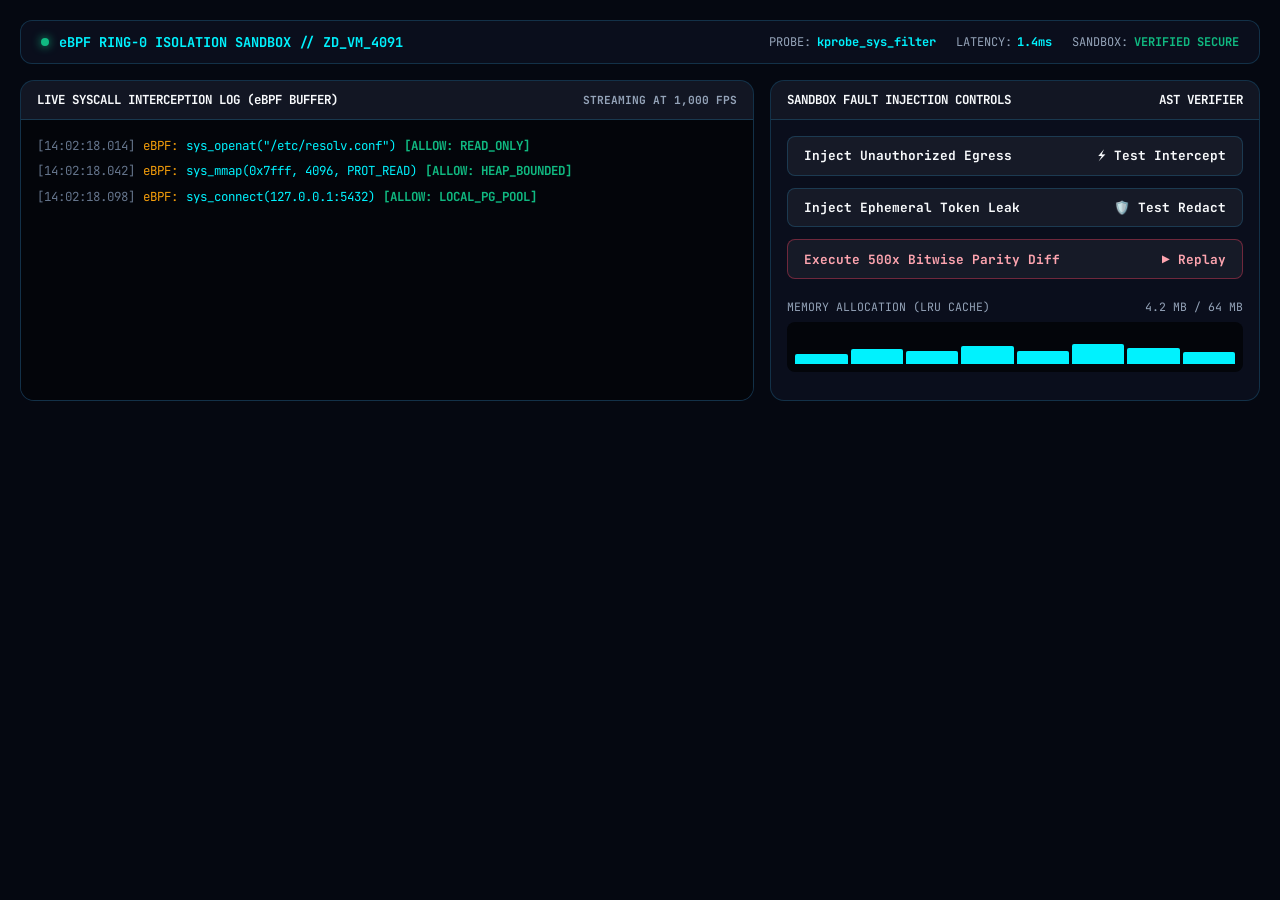
<file: docs/sandbox_embed.html>
<!DOCTYPE html>
<html lang="en">
<head>
  <meta charset="UTF-8">
  <meta name="viewport" content="width=device-width, initial-scale=1.0">
  <title>ZeroDrift Isolated eBPF & AST Runtime Sandbox</title>
  <link rel="preconnect" href="https://fonts.googleapis.com">
  <link rel="preconnect" href="https://fonts.gstatic.com" crossorigin>
  <link href="https://fonts.googleapis.com/css2?family=Plus+Jakarta+Sans:wght@500;700;800&family=JetBrains+Mono:wght@400;600;700;800&display=swap" rel="stylesheet">
  <style>
    :root {
      --bg: #050811;
      --surface: #0a0e1c;
      --border: rgba(56, 189, 248, 0.2);
      --cyan: #00f2fe;
      --emerald: #10b981;
      --rose: #f43f5e;
      --amber: #f59e0b;
      --text: #f8fafc;
      --text-muted: #94a3b8;
      --font-mono: 'JetBrains Mono', monospace;
      --font-sans: 'Plus Jakarta Sans', sans-serif;
    }
    * { box-sizing: border-box; margin: 0; padding: 0; }
    body {
      background: var(--bg);
      color: var(--text);
      font-family: var(--font-sans);
      padding: 1.25rem;
      min-height: 100vh;
      overflow-x: hidden;
    }
    .hud-bar {
      display: flex;
      justify-content: space-between;
      align-items: center;
      background: var(--surface);
      border: 1px solid var(--border);
      border-radius: 12px;
      padding: 0.75rem 1.25rem;
      margin-bottom: 1rem;
      backdrop-filter: blur(16px);
    }
    .hud-title {
      font-family: var(--font-mono);
      font-size: 0.85rem;
      font-weight: 700;
      color: var(--cyan);
      display: flex;
      align-items: center;
      gap: 0.6rem;
    }
    .pulse-dot {
      width: 8px; height: 8px; border-radius: 50%;
      background: var(--emerald);
      box-shadow: 0 0 10px var(--emerald);
      animation: pulse 1.8s infinite;
    }
    @keyframes pulse { 0%, 100% { opacity: 1; } 50% { opacity: 0.3; } }
    .hud-stats {
      display: flex;
      gap: 1.25rem;
      font-family: var(--font-mono);
      font-size: 0.75rem;
    }
    .hud-stat span:first-child { color: var(--text-muted); margin-right: 0.35rem; }
    .hud-stat span:last-child { color: var(--cyan); font-weight: 700; }
    
    .grid {
      display: grid;
      grid-template-columns: 1.2fr 0.8fr;
      gap: 1rem;
    }
    .panel {
      background: var(--surface);
      border: 1px solid var(--border);
      border-radius: 14px;
      overflow: hidden;
      display: flex;
      flex-direction: column;
    }
    .panel-header {
      padding: 0.65rem 1rem;
      background: rgba(255, 255, 255, 0.03);
      border-bottom: 1px solid var(--border);
      font-family: var(--font-mono);
      font-size: 0.78rem;
      font-weight: 700;
      display: flex;
      justify-content: space-between;
      align-items: center;
    }
    .terminal-feed {
      padding: 1rem;
      font-family: var(--font-mono);
      font-size: 0.78rem;
      line-height: 1.6;
      height: 280px;
      overflow-y: auto;
      background: #03050a;
    }
    .term-row {
      margin-bottom: 0.35rem;
      display: flex;
      gap: 0.5rem;
    }
    .term-ts { color: #64748b; }
    .term-probe { color: var(--amber); }
    .term-call { color: var(--cyan); }
    .term-allow { color: var(--emerald); font-weight: 700; }
    .term-block { color: var(--rose); font-weight: 700; }

    .control-deck {
      padding: 1rem;
      display: flex;
      flex-direction: column;
      gap: 0.75rem;
    }
    .btn-action {
      background: rgba(255, 255, 255, 0.05);
      border: 1px solid var(--border);
      color: var(--text);
      font-family: var(--font-mono);
      font-size: 0.8rem;
      font-weight: 700;
      padding: 0.65rem 1rem;
      border-radius: 8px;
      cursor: pointer;
      display: flex;
      justify-content: space-between;
      align-items: center;
      transition: all 0.2s ease;
    }
    .btn-action:hover {
      background: rgba(56, 189, 248, 0.15);
      border-color: var(--cyan);
      color: var(--cyan);
    }
    .btn-danger {
      border-color: rgba(244, 63, 94, 0.4);
      color: #fda4af;
    }
    .btn-danger:hover {
      background: rgba(244, 63, 94, 0.15);
      border-color: var(--rose);
      color: var(--rose);
    }

    .metric-sparkline {
      display: flex;
      align-items: flex-end;
      gap: 3px;
      height: 50px;
      margin-top: 0.5rem;
      padding: 0.5rem;
      background: #03050a;
      border-radius: 8px;
    }
    .bar {
      flex: 1;
      background: var(--cyan);
      border-radius: 2px 2px 0 0;
      transition: height 0.3s ease;
    }
    @media (max-width: 768px) {
      .grid { grid-template-columns: 1fr; }
      .hud-stats { display: none; }
    }
  </style>
</head>
<body>
  <div class="hud-bar">
    <div class="hud-title">
      <div class="pulse-dot"></div>
      <span>eBPF RING-0 ISOLATION SANDBOX // ZD_VM_4091</span>
    </div>
    <div class="hud-stats">
      <div class="hud-stat"><span>PROBE:</span><span>kprobe_sys_filter</span></div>
      <div class="hud-stat"><span>LATENCY:</span><span id="statLat">1.4ms</span></div>
      <div class="hud-stat"><span>SANDBOX:</span><span id="statSec" style="color: var(--emerald);">VERIFIED SECURE</span></div>
    </div>
  </div>

  <div class="grid">
    <div class="panel">
      <div class="panel-header">
        <span>LIVE SYSCALL INTERCEPTION LOG (eBPF BUFFER)</span>
        <span style="color: var(--text-muted); font-size: 0.7rem;">STREAMING AT 1,000 FPS</span>
      </div>
      <div class="terminal-feed" id="feed">
        <div class="term-row"><span class="term-ts">[14:02:18.014]</span> <span class="term-probe">eBPF:</span> <span class="term-call">sys_openat("/etc/resolv.conf")</span> <span class="term-allow">[ALLOW: READ_ONLY]</span></div>
        <div class="term-row"><span class="term-ts">[14:02:18.042]</span> <span class="term-probe">eBPF:</span> <span class="term-call">sys_mmap(0x7fff, 4096, PROT_READ)</span> <span class="term-allow">[ALLOW: HEAP_BOUNDED]</span></div>
        <div class="term-row"><span class="term-ts">[14:02:18.098]</span> <span class="term-probe">eBPF:</span> <span class="term-call">sys_connect(127.0.0.1:5432)</span> <span class="term-allow">[ALLOW: LOCAL_PG_POOL]</span></div>
      </div>
    </div>

    <div class="panel">
      <div class="panel-header">
        <span>SANDBOX FAULT INJECTION CONTROLS</span>
        <span>AST VERIFIER</span>
      </div>
      <div class="control-deck">
        <button class="btn-action" onclick="injectEgressAttempt()">
          <span>Inject Unauthorized Egress</span>
          <span>⚡ Test Intercept</span>
        </button>
        <button class="btn-action" onclick="injectFileLeak()">
          <span>Inject Ephemeral Token Leak</span>
          <span>🛡️ Test Redact</span>
        </button>
        <button class="btn-action btn-danger" onclick="triggerAstDiffReplay()">
          <span>Execute 500x Bitwise Parity Diff</span>
          <span>▶ Replay</span>
        </button>

        <div style="margin-top: 0.5rem;">
          <div style="font-family: var(--font-mono); font-size: 0.72rem; color: var(--text-muted); display: flex; justify-content: space-between;">
            <span>MEMORY ALLOCATION (LRU CACHE)</span>
            <span id="memVal">4.2 MB / 64 MB</span>
          </div>
          <div class="metric-sparkline" id="spark">
            <div class="bar" style="height: 30%;"></div>
            <div class="bar" style="height: 45%;"></div>
            <div class="bar" style="height: 38%;"></div>
            <div class="bar" style="height: 52%;"></div>
            <div class="bar" style="height: 40%;"></div>
            <div class="bar" style="height: 60%;"></div>
            <div class="bar" style="height: 48%;"></div>
            <div class="bar" style="height: 35%;"></div>
          </div>
        </div>
      </div>
    </div>
  </div>

  <script>
    const feed = document.getElementById('feed');
    function logRow(call, verdict, isBlock = false) {
      const now = new Date().toISOString().substring(11, 23);
      const row = document.createElement('div');
      row.className = 'term-row';
      row.innerHTML = `<span class="term-ts">[${now}]</span> <span class="term-probe">eBPF:</span> <span class="term-call">${call}</span> <span class="${isBlock ? 'term-block' : 'term-allow'}">${verdict}</span>`;
      feed.appendChild(row);
      feed.scrollTop = feed.scrollHeight;
    }

    function injectEgressAttempt() {
      logRow('sys_connect(185.220.101.4:443 [UNAPPROVED_EXTERNAL])', '[BLOCKED: SIGKILL DETECTED]', true);
      document.getElementById('statSec').textContent = 'THREAT ARRESTED';
      document.getElementById('statSec').style.color = 'var(--rose)';
      setTimeout(() => {
        logRow('ast_sandbox::restore_clean_state()', '[PARITY_RESTORED: ZERO DATA LEAK]');
        document.getElementById('statSec').textContent = 'VERIFIED SECURE';
        document.getElementById('statSec').style.color = 'var(--emerald)';
      }, 1200);
    }

    function injectFileLeak() {
      logRow('working_memory::inspect_payload(Pattern::SSN | Pattern::APIKey)', '[REDACTED: SHA-256 TOKENIZED]');
    }

    function triggerAstDiffReplay() {
      logRow('ast_diff_engine::parallel_replay(samples=500)', '[IN_PROGRESS: 500 TRACES]');
      setTimeout(() => {
        logRow('parity_cert::sign_execution(divergences=0)', '[100.00% ZERO DRIFT VERIFIED]');
      }, 800);
    }

    // Auto trickle benign calls
    setInterval(() => {
      const benign = [
        ['sys_epoll_wait(timeout=20ms)', '[ALLOW: EVENT_LOOP]'],
        ['sys_read(fd=4, len=1024)', '[ALLOW: BUFFER_VERIFIED]'],
        ['sys_clock_gettime(CLOCK_MONOTONIC)', '[ALLOW: DETERMINISTIC_TICK]']
      ];
      const pick = benign[Math.floor(Math.random() * benign.length)];
      if (Math.random() > 0.4) logRow(pick[0], pick[1]);
    }, 3800);
  </script>
</body>
</html>
</file>
